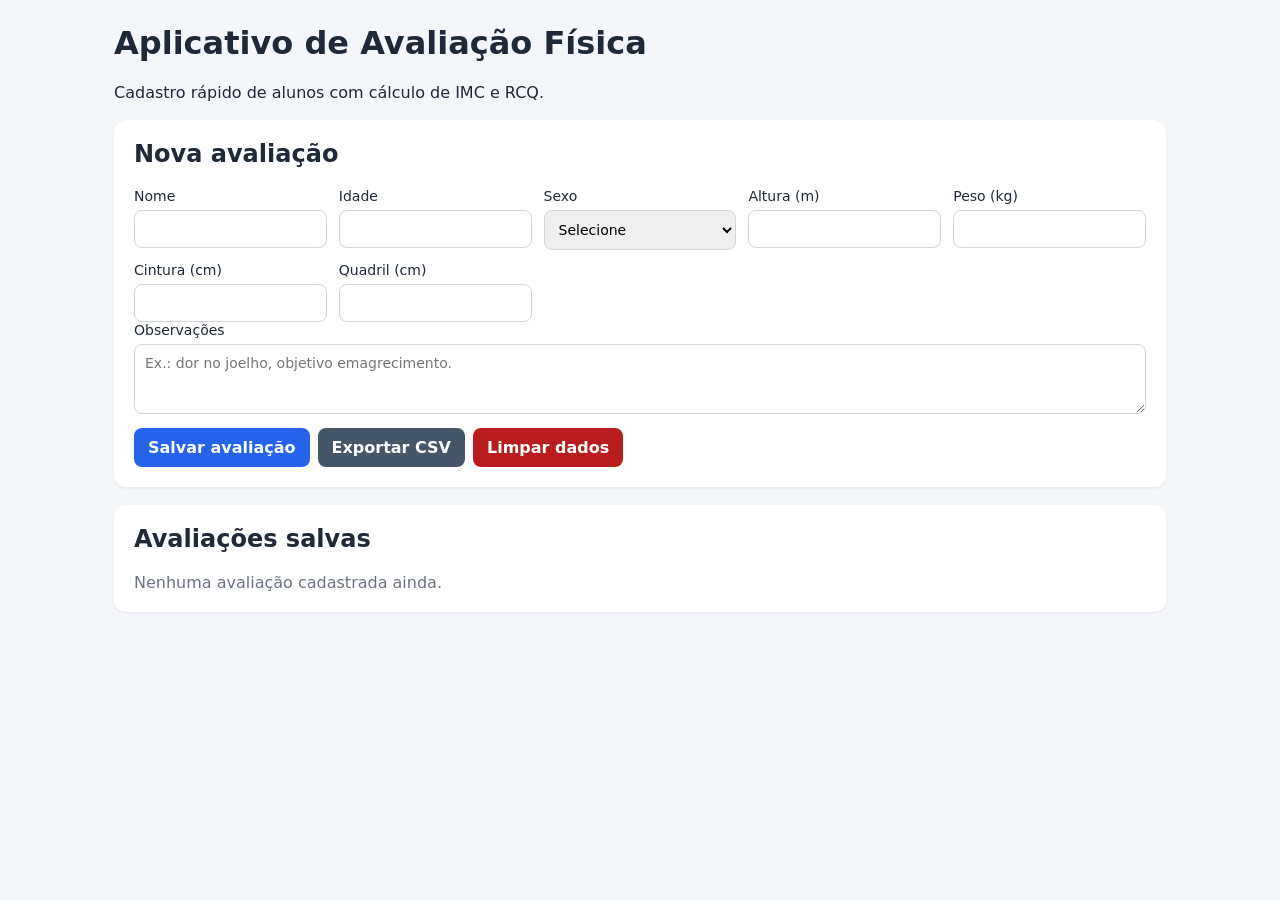
<file: app-avaliacao-fisica/index.html>
<!doctype html>
<html lang="pt-BR">
  <head>
    <meta charset="UTF-8" />
    <meta name="viewport" content="width=device-width, initial-scale=1.0" />
    <title>Avaliação Física - Consultoria</title>
    <link rel="stylesheet" href="styles.css" />
  </head>
  <body>
    <main class="container">
      <header>
        <h1>Aplicativo de Avaliação Física</h1>
        <p>Cadastro rápido de alunos com cálculo de IMC e RCQ.</p>
      </header>

      <section class="card">
        <h2>Nova avaliação</h2>
        <form id="assessment-form">
          <div class="grid">
            <label>
              Nome
              <input type="text" id="name" name="name" required />
            </label>
            <label>
              Idade
              <input type="number" id="age" name="age" min="10" max="100" required />
            </label>
            <label>
              Sexo
              <select id="sex" name="sex" required>
                <option value="">Selecione</option>
                <option value="F">Feminino</option>
                <option value="M">Masculino</option>
              </select>
            </label>
            <label>
              Altura (m)
              <input type="number" step="0.01" id="height" name="height" min="1" max="2.5" required />
            </label>
            <label>
              Peso (kg)
              <input type="number" step="0.1" id="weight" name="weight" min="20" max="300" required />
            </label>
            <label>
              Cintura (cm)
              <input type="number" step="0.1" id="waist" name="waist" min="30" max="200" required />
            </label>
            <label>
              Quadril (cm)
              <input type="number" step="0.1" id="hip" name="hip" min="40" max="250" required />
            </label>
          </div>
          <label>
            Observações
            <textarea id="notes" name="notes" rows="3" placeholder="Ex.: dor no joelho, objetivo emagrecimento."></textarea>
          </label>
          <div class="actions">
            <button type="submit">Salvar avaliação</button>
            <button type="button" id="export-csv" class="secondary">Exportar CSV</button>
            <button type="button" id="clear-data" class="danger">Limpar dados</button>
          </div>
        </form>
      </section>

      <section class="card">
        <h2>Avaliações salvas</h2>
        <div id="empty-state">Nenhuma avaliação cadastrada ainda.</div>
        <div class="table-wrap">
          <table id="assessments-table" hidden>
            <thead>
              <tr>
                <th>Data</th>
                <th>Nome</th>
                <th>Idade</th>
                <th>IMC</th>
                <th>Classificação</th>
                <th>RCQ</th>
                <th>Risco</th>
                <th>Obs.</th>
              </tr>
            </thead>
            <tbody></tbody>
          </table>
        </div>
      </section>
    </main>

    <script src="app.js"></script>
  </body>
</html>
</file>
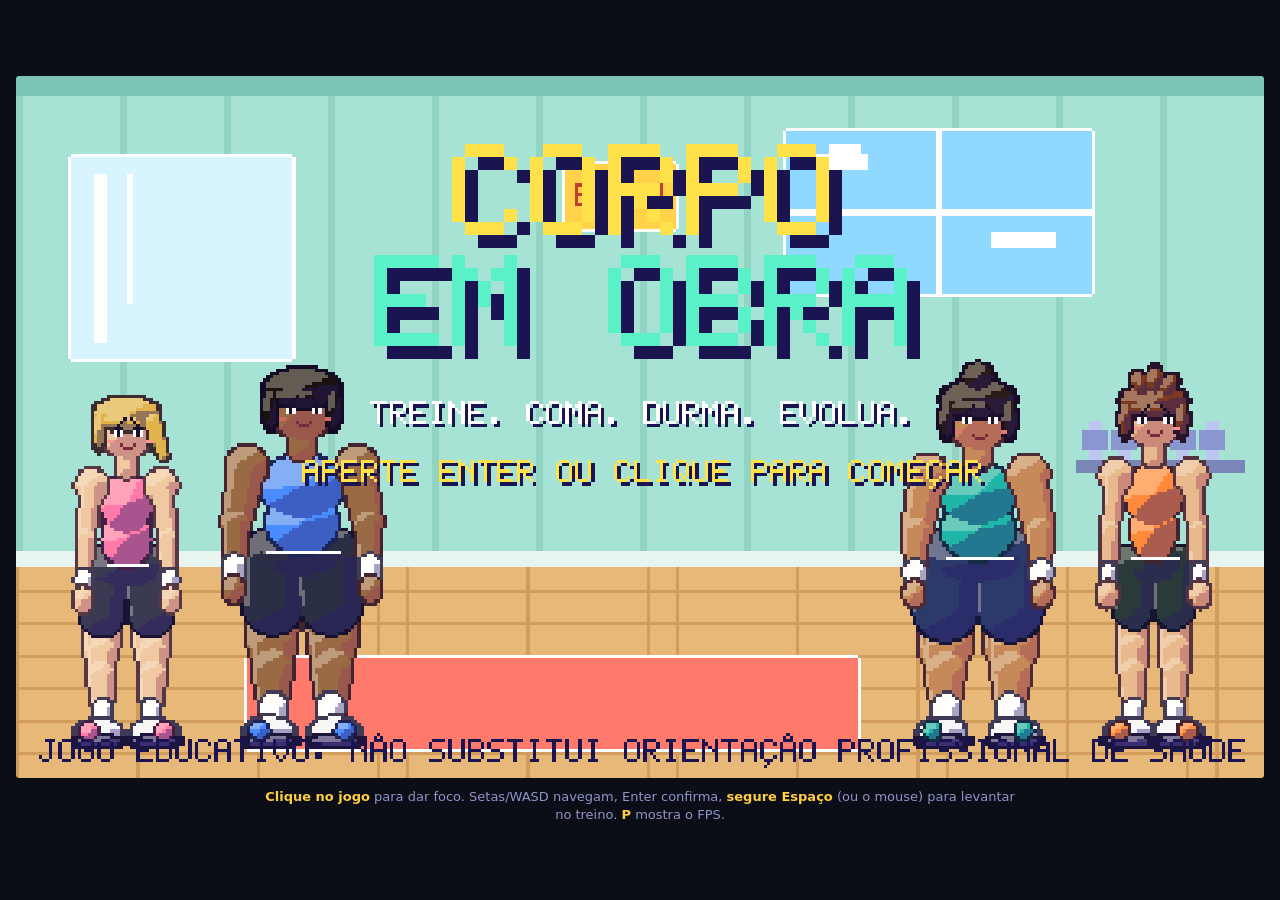
<file: games/corpo-em-obra/index.html>
<!doctype html>
<html lang="pt-BR">
<head>
<meta charset="utf-8">
<meta name="viewport" content="width=device-width,initial-scale=1,viewport-fit=cover">
<!--PAGE-START-->
<title>Corpo em Obra</title>
<meta name="claude:viewport-fit-sides" content="cover">
<style>
  /* Layout: palco 16:9 centralizado em fundo escuro; no celular na horizontal o jogo ocupa a tela toda. Visual escuro por escolha. */
  :root{--bg:#0b0d17;--fg:#e9ebff;--muted:#8f95c8;--accent:#ffcf3f;color-scheme:dark}
  html,body{height:100%;overscroll-behavior:none}
  body{margin:0;background:var(--bg);color:var(--fg);font:14px/1.4 system-ui,sans-serif;display:flex;flex-direction:column;align-items:center;justify-content:center;gap:10px;
    padding-block:10px;padding-left:max(16px,env(safe-area-inset-left,0px));padding-right:max(16px,env(safe-area-inset-right,0px));box-sizing:border-box;
    -webkit-user-select:none;user-select:none;-webkit-touch-callout:none;-webkit-tap-highlight-color:transparent}
  canvas{width:min(100%,calc((100vh - 70px)*16/9));width:min(100%,calc((100dvh - 70px)*16/9));aspect-ratio:16/9;image-rendering:pixelated;display:block;background:#000;outline:none;touch-action:none;border-radius:3px}
  .hint,.rot{max-width:min(100%,760px);color:var(--muted);text-align:center;font-size:13px;margin:0}
  .hint b,.rot b{color:var(--accent);font-weight:600}
  .rot{display:none;padding:8px 12px;border:1px solid var(--muted);border-radius:6px}
  .fs{position:fixed;right:max(8px,env(safe-area-inset-right,0px));bottom:max(8px,env(safe-area-inset-bottom,0px));z-index:5;font:600 12px system-ui,sans-serif;color:var(--fg);background:rgba(20,24,56,.82);border:1px solid var(--muted);border-radius:6px;padding:6px 10px;display:none}
  @media (pointer:coarse){.fs{display:block}}
  @media (pointer:coarse) and (orientation:portrait){.rot{display:block}}
  @media (pointer:coarse) and (orientation:landscape){
    body{padding-block:0;gap:0}
    canvas{width:min(100%,calc(100vh*16/9));width:min(100%,calc(100dvh*16/9));border-radius:0}
    .hint{display:none}
  }
</style>
</head>
<body>
<canvas id="c" tabindex="0"></canvas>
<p class="rot" id="rot"><b>Gire o celular para a horizontal</b> para jogar com a tela maior.</p>
<p class="hint" id="hint"><b>Clique no jogo</b> para dar foco. Setas/WASD navegam, Enter confirma, <b>segure Espaço</b> (ou o mouse) para levantar no treino. <b>P</b> mostra o FPS.</p>
<button class="fs" id="fs" type="button">Tela cheia</button>
<script>
// CORPO EM OBRA - simulador de treino e evolução corporal em pixel art (384x216).
// Tudo é desenhado por código. Os números fisiológicos usados na simulação estão comentados onde entram.
(()=>{
'use strict';
const W=384,H=216,F=Math.floor,PI=Math.PI;
const cv=document.getElementById('c'),ctx=cv.getContext('2d');
cv.width=W;cv.height=H;ctx.imageSmoothingEnabled=false;

// ============ utilidades ============
const clamp=(v,a,b)=>v<a?a:v>b?b:v;
const lerp=(a,b,t)=>a+(b-a)*t;
const hex2=c=>{const n=parseInt(c.slice(1),16);return[n>>16&255,n>>8&255,n&255];};
const rgb=(r,g,b)=>'#'+[r,g,b].map(v=>clamp(Math.round(v),0,255).toString(16).padStart(2,'0')).join('');
const mixc=(a,b,t)=>{const x=hex2(a),y=hex2(b);return rgb(lerp(x[0],y[0],t),lerp(x[1],y[1],t),lerp(x[2],y[2],t));};
const shade=(c,a)=>{const x=hex2(c);return rgb(x[0]+a,x[1]+a,x[2]+a);};
const round05=v=>Math.max(2,Math.round(v*2)/2);
const C={bg:'#1b2a6b',panel:'#2a44a8',panel2:'#3d5fd0',line:'#a8c8ff',txt:'#ffffff',dim:'#bcd0ff',acc:'#ffe14a',acc2:'#5af0c8',red:'#ff6a7a',grn:'#6aeb86',blu:'#6ac0ff',org:'#ffa850',out:'#1a1450',pink:'#ff8ab8'};

// ============ fonte bitmap 5x7 ============
const FONT={};
('A:.###. #...# #...# ##### #...# #...# #...#|B:####. #...# #...# ####. #...# #...# ####.|C:.###. #...# #.... #.... #.... #...# .###.|D:####. #...# #...# #...# #...# #...# ####.|'+
'E:##### #.... #.... ####. #.... #.... #####|F:##### #.... #.... ####. #.... #.... #....|G:.###. #...# #.... #.### #...# #...# .###.|H:#...# #...# #...# ##### #...# #...# #...#|'+
'I:.###. ..#.. ..#.. ..#.. ..#.. ..#.. .###.|J:..### ...#. ...#. ...#. ...#. #..#. .##..|K:#...# #..#. #.#.. ##... #.#.. #..#. #...#|L:#.... #.... #.... #.... #.... #.... #####|'+
'M:#...# ##.## #.#.# #.#.# #...# #...# #...#|N:#...# ##..# #.#.# #..## #...# #...# #...#|O:.###. #...# #...# #...# #...# #...# .###.|P:####. #...# #...# ####. #.... #.... #....|'+
'Q:.###. #...# #...# #...# #.#.# #..#. .##.#|R:####. #...# #...# ####. #.#.. #..#. #...#|S:.#### #.... #.... .###. ....# ....# ####.|T:##### ..#.. ..#.. ..#.. ..#.. ..#.. ..#..|'+
'U:#...# #...# #...# #...# #...# #...# .###.|V:#...# #...# #...# #...# #...# .#.#. ..#..|W:#...# #...# #...# #.#.# #.#.# ##.## #...#|X:#...# #...# .#.#. ..#.. .#.#. #...# #...#|'+
'Y:#...# #...# .#.#. ..#.. ..#.. ..#.. ..#..|Z:##### ....# ...#. ..#.. .#... #.... #####|0:.###. #...# #..## #.#.# ##..# #...# .###.|1:..#.. .##.. ..#.. ..#.. ..#.. ..#.. .###.|'+
'2:.###. #...# ....# ...#. ..#.. .#... #####|3:####. ....# ....# .###. ....# ....# ####.|4:...#. ..##. .#.#. #..#. ##### ...#. ...#.|5:##### #.... ####. ....# ....# #...# .###.|'+
'6:.###. #.... #.... ####. #...# #...# .###.|7:##### ....# ...#. ..#.. .#... .#... .#...|8:.###. #...# #...# .###. #...# #...# .###.|9:.###. #...# #...# .#### ....# ....# .###.|'+
'.:..... ..... ..... ..... ..... .##.. .##..|,:..... ..... ..... ..... .##.. ..#.. .#...|::..... .##.. .##.. ..... .##.. .##.. .....|!:..#.. ..#.. ..#.. ..#.. ..#.. ..... ..#..|'+
'?:.###. #...# ....# ...#. ..#.. ..... ..#..|-:..... ..... ..... ##### ..... ..... .....|+:..... ..#.. ..#.. ##### ..#.. ..#.. .....|/:....# ....# ...#. ..#.. .#... #.... #....|'+
'%:##..# ##..# ...#. ..#.. .#... #..## #..##|(:...#. ..#.. .#... .#... .#... ..#.. ...#.|):.#... ..#.. ...#. ...#. ...#. ..#.. .#...|\':..#.. ..#.. ..... ..... ..... ..... .....|'+
'=:..... ..... ##### ..... ##### ..... .....|>:#.... .#... ..#.. ...#. ..#.. .#... #....|<:....# ...#. ..#.. .#... ..#.. ...#. ....#|*:..... #.#.# .###. ##### .###. #.#.# .....|^:..#.. .###. #.#.# ..#.. ..#.. ..#.. .....|'+
'~:..... .#... #.#.# ...#. ..... ..... .....').split('|').forEach(e=>{const i=e.indexOf(':',1>e.length?0:(e[0]===':'?1:0));const k=e[0]===':'?':':e[0];const body=e.slice(e[0]===':'?2:2);FONT[k]=body.split(' ');});
const ACC={'Á':['A','a'],'À':['A','g'],'Â':['A','c'],'Ã':['A','t'],'É':['E','a'],'Ê':['E','c'],'Í':['I','a'],'Ó':['O','a'],'Ô':['O','c'],'Õ':['O','t'],'Ú':['U','a'],'Ü':['U','d'],'Ç':['C','z']};
const GC=new Map();
function glyph(ch,col){
  const k=ch+col;let g=GC.get(k);if(g)return g;
  g=document.createElement('canvas');g.width=7;g.height=13;const x=g.getContext('2d');x.fillStyle=col;
  const a=ACC[ch],base=a?a[0]:ch,rows=FONT[base];
  if(rows)for(let r=0;r<7;r++)for(let c=0;c<5;c++)if(rows[r][c]==='#')x.fillRect(c,r+3,1,1);
  if(a){const m=a[1];
    if(m==='a'){x.fillRect(3,1,1,1);x.fillRect(2,2,1,1);}
    else if(m==='g'){x.fillRect(1,1,1,1);x.fillRect(2,2,1,1);}
    else if(m==='c'){x.fillRect(2,1,1,1);x.fillRect(1,2,1,1);x.fillRect(3,2,1,1);}
    else if(m==='t'){x.fillRect(1,2,1,1);x.fillRect(2,1,1,1);x.fillRect(3,2,1,1);}
    else if(m==='d'){x.fillRect(1,2,1,1);x.fillRect(3,2,1,1);}
    else if(m==='z'){x.fillRect(2,10,1,1);x.fillRect(1,11,1,1);}
  }
  GC.set(k,g);return g;
}
function T(s,x,y,col=C.txt,al='l',sc=1,sh=true){
  s=String(s).toUpperCase();const w=(s.length*6-1)*sc;
  if(al==='c')x-=F(w/2);else if(al==='r')x-=w;
  x=F(x);y=F(y);
  for(const ch of s){
    if(ch!==' '){
      if(sh)ctx.drawImage(glyph(ch,C.out),x+sc,y-3*sc+sc,7*sc,13*sc);
      ctx.drawImage(glyph(ch,col),x,y-3*sc,7*sc,13*sc);
    }
    x+=6*sc;
  }
}
function wrap(s,n){const out=[];let cur='';for(const w of String(s).toUpperCase().split(' ')){if((cur+' '+w).trim().length>n){out.push(cur);cur=w;}else cur=(cur+' '+w).trim();}if(cur)out.push(cur);return out;}
function TL(s,x,y,n,col=C.txt,lh=9){wrap(s,n).forEach((l,i)=>T(l,x,y+i*lh,col));}

// ============ primitivas de pixel ============
function R(x,y,w,h,c){ctx.fillStyle=c;ctx.fillRect(F(x),F(y),F(w),F(h));}
function disc(cx,cy,r,c){
  ctx.fillStyle=c;cx=Math.round(cx);cy=Math.round(cy);const rr=Math.max(0.5,r);const n=Math.ceil(rr);
  for(let dy=-n;dy<=n;dy++){const d=rr*rr-dy*dy;if(d<0)continue;const w=Math.floor(Math.sqrt(d)+0.5);ctx.fillRect(cx-w,cy+dy,2*w+1,1);}
}
function cap(ax,ay,bx,by,r1,r2,c){
  const d=Math.hypot(bx-ax,by-ay),n=Math.max(1,Math.ceil(d));
  for(let i=0;i<=n;i++){const t=i/n;disc(ax+(bx-ax)*t,ay+(by-ay)*t,lerp(r1,r2,t),c);}
}
// membro com contorno, preenchimento e brilho (visual "pixel art" com volume)
function limb(ax,ay,bx,by,r1,r2,col,hi){
  cap(ax,ay,bx,by,r1+1,r2+1,C.out);
  cap(ax,ay,bx,by,r1,r2,col);
  const h=hi||shade(col,34);
  cap(ax-r1*0.3,ay-r1*0.3,bx-r2*0.3,by-r2*0.3,r1*0.35,r2*0.35,h);
}
function ball(cx,cy,r,col,hi){disc(cx,cy,r+1,C.out);disc(cx,cy,r,col);disc(cx-r*0.3,cy-r*0.3,r*0.38,hi||shade(col,34));}
function box(x,y,w,h,fill,bd){
  R(x+1,y,w-2,h,bd);R(x,y+1,w,h-2,bd);R(x+1,y+1,w-2,h-2,fill);
}
function panel(x,y,w,h,title,col){
  box(x,y,w,h,C.panel,C.line);
  if(title){R(x+1,y+1,w-2,10,col||C.panel2);T(title,x+5,y+3,C.acc);}
}
function bar(x,y,w,h,v,col,bg){R(x,y,w,h,C.out);R(x+1,y+1,w-2,h-2,bg||'#16246a');R(x+1,y+1,Math.round((w-2)*clamp(v,0,1)),h-2,col);}

// ============ entrada ============
const keys={},prs=new Set();
const mouse={x:0,y:0,down:false,click:false,moved:false};
addEventListener('keydown',e=>{
  if(e.target&&e.target.tagName==='TEXTAREA')return;
  if(['Space','ArrowUp','ArrowDown','ArrowLeft','ArrowRight','Tab'].includes(e.code))e.preventDefault();
  if(!keys[e.code]||(e.repeat&&(scr==='custom'||scr==='nutri')&&(e.code==='Enter'||e.code==='Space')))prs.add(e.code);keys[e.code]=true;initAudio();
});
addEventListener('keyup',e=>{keys[e.code]=false;});
addEventListener('blur',()=>{for(const k in keys)keys[k]=false;mouse.down=false;});
function toCv(e){const r=cv.getBoundingClientRect();return{x:(e.clientX-r.left)*W/r.width,y:(e.clientY-r.top)*H/r.height};}
const hitB=(b,x,y)=>x>=b.x&&x<b.x+b.w&&y>=b.y&&y<b.y+b.h;
cv.addEventListener('pointerdown',e=>{
  e.preventDefault();const p=toCv(e);mouse.x=p.x;mouse.y=p.y;mouse.down=true;mouse.click=true;mouse.tap=true;mouse.holdT=0;
  mouse.onBtn=!!btns.find(b=>!b.dis&&hitB(b,p.x,p.y));      // toque num botão não conta como "segurar a barra"
  initAudio();cv.focus();try{cv.setPointerCapture(e.pointerId);}catch(_){}
});
addEventListener('pointerup',()=>{mouse.down=false;});
addEventListener('pointercancel',()=>{mouse.down=false;});
cv.addEventListener('contextmenu',e=>e.preventDefault());
cv.addEventListener('pointermove',e=>{const p=toCv(e);mouse.x=p.x;mouse.y=p.y;mouse.moved=true;});
const pressed=c=>prs.has(c);
const pushHeld=()=>testHold!==null?testHold:(keys.Space||keys.KeyW||keys.ArrowUp||(mouse.down&&!mouse.onBtn));
let testHold=null;

// ============ áudio ============
let AC=null;
function initAudio(){if(!AC){try{AC=new (window.AudioContext||window.webkitAudioContext)();}catch(e){}}if(AC&&AC.state==='suspended'){try{AC.resume();}catch(e){}}}
function beep(f,d,type='square',to=null,vol=0.05,delay=0){
  if(!AC)return;
  try{const t=AC.currentTime+delay,o=AC.createOscillator(),g=AC.createGain();o.type=type;o.frequency.setValueAtTime(f,t);
    if(to)o.frequency.exponentialRampToValueAtTime(to,t+d);g.gain.setValueAtTime(vol,t);g.gain.exponentialRampToValueAtTime(0.0001,t+d);
    o.connect(g);g.connect(AC.destination);o.start(t);o.stop(t+d);}catch(e){}
}
const SND={
  tick:()=>beep(520,0.06,'square',700,0.04),
  perfect:()=>{beep(660,0.07,'square',null,0.05);beep(990,0.12,'square',null,0.05,0.07);},
  fail:()=>beep(160,0.35,'sawtooth',50,0.07),
  ok:()=>beep(330,0.1,'triangle',440,0.06),
  lvl:()=>[523,659,784,1047].forEach((f,i)=>beep(f,0.14,'square',null,0.05,i*0.09)),
  zzz:()=>[392,330,262].forEach((f,i)=>beep(f,0.3,'triangle',null,0.05,i*0.25)),
  nav:()=>beep(440,0.04,'square',null,0.03),
};

// ============ dados do jogo ============
const MUSC=['PEITO','COSTAS','OMBROS','BÍCEPS','TRÍCEPS','PERNAS','ABDÔMEN'];
const MFRAC=[.10,.20,.10,.06,.08,.40,.06];                 // fração da massa muscular esquelética por grupo
const TYPM={M:MFRAC.map(f=>f*30),F:MFRAC.map(f=>f*20)};    // massa "típica" (kg) por grupo, para a aparência
const EX=[
  {n:'SUPINO RETO',m:0,sec:[[4,.5],[2,.5]],coef:16,pose:'bench'},
  {n:'REMADA CURVADA',m:1,sec:[[3,.5]],coef:8,pose:'row'},
  {n:'DESENVOLVIMENTO',m:2,sec:[[4,.5]],coef:12,pose:'press'},
  {n:'ROSCA DIRETA',m:3,sec:[],coef:15,pose:'curl'},
  {n:'TRÍCEPS FRANCÊS',m:4,sec:[],coef:11,pose:'tri'},
  {n:'AGACHAMENTO',m:5,sec:[[6,.5]],coef:8,pose:'squat'},
  {n:'ABDOMINAL',m:6,sec:[],coef:7,pose:'crunch'},
];
EX.push(
  {n:'SUPINO INCLINADO',m:0,sec:[[4,.5],[2,.5]],coef:14,pose:'bench'},
  {n:'CRUCIFIXO',m:0,sec:[],coef:7,pose:'bench'},
  {n:'PUXADA FRENTE',m:1,sec:[[3,.5]],coef:9,pose:'row'},
  {n:'REMADA BAIXA',m:1,sec:[[3,.5]],coef:9,pose:'row'},
  {n:'ELEVAÇÃO LATERAL',m:2,sec:[],coef:5,pose:'lat'},
  {n:'ROSCA MARTELO',m:3,sec:[],coef:12,pose:'curl'},
  {n:'TRÍCEPS PULLEY',m:4,sec:[],coef:10,pose:'tri'},
  {n:'LEG PRESS',m:5,sec:[],coef:14,pose:'squat'},
  {n:'CADEIRA EXTENSORA',m:5,sec:[],coef:6,pose:'squat'},
  {n:'AFUNDO',m:5,sec:[],coef:6,pose:'squat'},
  {n:'ABDOMINAL INFRA',m:6,sec:[],coef:6,pose:'crunch'},
  {n:'PANTURRILHA EM PÉ',m:5,sec:[],coef:5,pose:'calf'});
const ANTAG={0:1,1:0,3:4,4:3};
const TECH=[
  {id:'norm',n:'NORMAL',lv:1,d:'SÉRIE ATÉ A FALHA. É A BASE DE TUDO.'},
  {id:'drop',n:'DROP SET',lv:2,d:'NA FALHA, A CARGA CAI 25% E VOCÊ CONTINUA SEM DESCANSO. ATÉ 2 DROPS.'},
  {id:'rp',n:'REST-PAUSE',lv:3,d:'NA FALHA, PAUSA DE 12 S E CONTINUA COM A MESMA CARGA. ATÉ 2 PAUSAS.'},
  {id:'bi',n:'BI-SET',lv:4,d:'DOIS EXERCÍCIOS PARA O MESMO MÚSCULO, SEM DESCANSO ENTRE ELES.'},
  {id:'super',n:'SUPER-SET',lv:5,d:'DOIS EXERCÍCIOS DE MÚSCULOS OPOSTOS (PEITO/COSTAS OU BÍCEPS/TRÍCEPS), SEM DESCANSO.'},
  {id:'neg',n:'NEGATIVA',lv:6,d:'SUBIDA AJUDADA E DESCIDA LENTA, 3 S OU MAIS. MUITO ESTÍMULO, MUITA DOR NO DIA SEGUINTE.'},
];
const STIM={norm:1,drop:1.15,rp:1.15,bi:1.25,super:1.1,neg:1.3};
const DMGM={norm:1,drop:1.2,rp:1.2,bi:1.3,super:1.1,neg:1.7};
const XPT=[0,60,150,270,430,640,900,1200,1550,1950,2400];
const PROFS=[
  {name:'MARTA',sex:'F',h:168,w:92,bf:.42,skin:'#c68a5a',hair:'#2a1a18',hs:'bun',top:'#1fb5a8',bot:'#2b3a6b',tag:'MULHER',tag2:'MAIS GORDURA',
   desc:'COMECE LEVE: AS ARTICULAÇÕES PRECISAM DE ADAPTAÇÃO. SEU TRUNFO É O GASTO BASAL ALTO E O GANHO RÁPIDO DE FORÇA.'},
  {name:'BIA',sex:'F',h:170,w:46,bf:.18,skin:'#f0c8a2',hair:'#e0b44a',hs:'pony',top:'#ff7aa8',bot:'#3a3a52',tag:'MULHER',tag2:'MUITO MAGRA',
   desc:'O DESAFIO É COMER O SUFICIENTE: SEM SUPERÁVIT DE CALORIAS E PROTEÍNA O MÚSCULO NÃO CRESCE.'},
  {name:'CAIO',sex:'M',h:178,w:118,bf:.38,skin:'#9a6a44',hair:'#1a1210',hs:'short',top:'#4a8cff',bot:'#2a2f45',tag:'HOMEM',tag2:'MAIS GORDURA',
   desc:'MUITO A GANHAR EM FORÇA, FÔLEGO E SAÚDE. MÚSCULO NOVO ELEVA O GASTO BASAL AOS POUCOS.'},
  {name:'DAVI',sex:'M',h:182,w:56,bf:.12,skin:'#e9b98e',hair:'#7a3a22',hs:'tuft',top:'#ff8a3c',bot:'#2a3a3a',tag:'HOMEM',tag2:'MUITO MAGRO',
   desc:'METABOLISMO RÁPIDO E POUCA MASSA: SUPERÁVIT, PROTEÍNA E SONO FAZEM O MÚSCULO CRESCER.'},
];
const TIPS=[
  'A SÍNTESE DE PROTEÍNA NO MÚSCULO FICA ACIMA DO NORMAL POR 24 A 48 H APÓS O TREINO. É NESSA JANELA QUE ELE RECONSTRÓI.',
  'CADA KG DE MÚSCULO GASTA CERCA DE 13 KCAL POR DIA EM REPOUSO. O GANHO É LENTO, MAS SOMA COM O TEMPO.',
  'O GRANDE SALTO NO GASTO VEM DO REPARO PÓS-TREINO: O METABOLISMO FICA MAIS ALTO NOS DIAS SEGUINTES.',
  'PROTEÍNA: CERCA DE 1,6 G POR KG AO DIA JÁ DÁ O GANHO MÁXIMO NA MAIORIA DOS ESTUDOS.',
  'DORMIR POUCO DEIXA A RECUPERAÇÃO MAIS LENTA. TENTE 7 A 9 HORAS.',
  'DROP SET: NA FALHA, REDUZA A CARGA EM 20-30% E CONTINUE. RECRUTA FIBRAS QUE AINDA TÊM ENERGIA.',
  'SUPER-SET USA MÚSCULOS OPOSTOS, COMO PEITO E COSTAS. UM DESCANSA ENQUANTO O OUTRO TRABALHA.',
  'NEGATIVA: A DESCIDA LENTA (3-6 S) CAUSA MAIS MICROLESÕES. USE COM CUIDADO.',
  'VOLUME É O QUE MAIS FAZ O MÚSCULO CRESCER, MAS TEM LIMITE: ACIMA DO MRV VOCÊ SÓ ACUMULA FADIGA. AUMENTE 15-30% A CADA 3-6 SEMANAS.',
  'REPETIÇÕES NA RESERVA (RIR): PARAR 1-3 REPS ANTES DA FALHA DÁ QUASE O MESMO ESTÍMULO COM MUITO MENOS FADIGA.',
  'DELOAD: A CADA 4-8 SEMANAS, OU QUANDO A FORÇA CAI, REDUZA O VOLUME EM 40-60% POR UMA SEMANA. VOCÊ VOLTA MAIS FORTE.',
  'AQUECER COM CARGA LEVE ANTES DAS SÉRIES PESADAS PREPARA AS ARTICULAÇÕES E REDUZ O RISCO DE LESÃO.',
  'NÃO TROQUE DE EXERCÍCIO TODA SEMANA: REPETIR O MOVIMENTO MILHARES DE VEZES MELHORA A TÉCNICA E DEIXA CARREGAR MAIS PESO.',
  'CARBOIDRATO É O COMBUSTÍVEL DO TREINO PESADO. COM MENOS DE 3 G/KG, AS SÉRIES RENDEM MENOS.',
  'COMER POUCO DEMAIS PARA O SEU MÚSCULO (MENOS DE ~30 KCAL POR KG DE MASSA MAGRA) ATRAPALHA A RECUPERAÇÃO.',
  'MOBILIDADE DE TORNOZELO, QUADRIL E OMBRO MELHORA A AMPLITUDE E DEIXA O AGACHAMENTO E O SUPINO MAIS SEGUROS.',
  'MEMÓRIA MUSCULAR: QUEM JÁ TREINOU RECUPERA O MÚSCULO PERDIDO MAIS RÁPIDO QUANDO VOLTA.',
  'PROGRESSÃO: SE VOCÊ FEZ 1-2 REPS ACIMA DA ZONA EM 2 TREINOS SEGUIDOS, SOBE A CARGA 2-10%. É ASSIM QUE SE EVOLUI, NÃO TROCANDO DE EXERCÍCIO.',
  'EPOC (QUEIMA APÓS O TREINO) É PEQUENA: MENOS DE 100 KCAL. O QUE EMAGRECE É O SALDO CALÓRICO DA SEMANA.',
  'AO PERDER PESO O GASTO CAI UM POUCO MAIS DO QUE O ESPERADO (ADAPTAÇÃO METABÓLICA). POR ISSO O PLATÔ É NORMAL.',
  'PROTEÍNA: CERCA DE 0,4 G/KG POR REFEIÇÃO, EM 3 A 6 REFEIÇÕES, E 1,6-2,2 G/KG NO DIA. MAIS QUE ISSO NÃO AJUDA.',
  'MÚSCULOS AUXILIARES CONTAM MEIA SÉRIE: UMA SÉRIE DE SUPINO CONTA 1 PARA PEITO E 0,5 PARA TRÍCEPS E OMBRO.',
  'JOGO EDUCATIVO COM RITMO ACELERADO. NÃO SUBSTITUI MÉDICO, NUTRICIONISTA OU PROFISSIONAL DE EDUCAÇÃO FÍSICA.',
];
const MPS=[1,.65,.34,.08,0];   // elevação da síntese proteica nos dias após o treino (≈ +65% em 24 h, +34% em 48 h)
const FZ=[.4,.55,.7,.85],TECHS=['norm','drop','rp','bi','super'],TLB={norm:'NORMAL',drop:'DROP',rp:'REST-P',bi:'BI-SET',super:'SUPER'};
function fdays(kind){
  const d=[[],[],[],[],[],[],[]],e=(i,n,p,t)=>({i,n,p,t:t||'norm'});
  if(kind==='ini'){for(const x of[0,2,4])d[x]=[e(5,2,1),e(0,2,1),e(1,2,1),e(2,2,1),e(6,2,1)];}
  else if(kind==='ab'){for(const x of[0,3])d[x]=[e(0,3,2),e(2,3,2),e(4,3,2),e(6,3,1)];for(const x of[1,4])d[x]=[e(5,4,2),e(1,4,2),e(3,3,2)];}
  else if(kind==='av'){d[0]=[e(0,4,2),e(2,3,2),e(4,3,2)];d[1]=[e(1,4,2),e(3,3,2)];d[2]=[e(5,5,2),e(6,3,1)];d[3]=[e(0,4,3),e(2,3,2),e(4,3,2)];d[4]=[e(1,4,3),e(3,3,2),e(5,3,2)];}
  else if(kind==='comb'){
    d[0]=[e(0,3,2,'super'),e(1,3,2),e(2,3,2,'bi'),e(11,3,1),e(13,3,2,'drop')];
    d[1]=[e(5,4,2),e(14,3,2,'bi'),e(15,3,1),e(6,3,1)];
    d[3]=[e(7,3,2,'bi'),e(8,3,1),e(3,3,2,'super'),e(4,3,2),e(17,3,1)];
    d[4]=[e(9,3,2,'bi'),e(10,3,2),e(16,3,2,'drop'),e(11,3,1)];}
  return d;
}
const RITMO=3;                 // aceleração do jogo: 1 dia de jogo muda o corpo como ~3 dias reais

// ============ estado ============
let S=null,scr='title',sel=null,btns=[],tick=0,toast=null,tipI=0;
const stateCache=[];
// mobilidade/estabilidade por articulação (tornozelo, quadril, tórax, ombro, lombar): pior com mais gordura e idade
function mobBase(p){const b=clamp(72-((p.bf||.2)-.2)*70-Math.max(0,(p.age||28)-25)*.6,30,85);return[b-8,b-12,b-10,b-4,b-6].map(v=>clamp(v,15,90));}
function makeState(pi,prof){
  const p=prof||PROFS[pi],weight=p.w,fat=weight*p.bf,lbm=weight-fat,musT0=lbm*(p.sex==='M'?.46:.40);
  const mus=MFRAC.map(f=>({lastEnd:-1e9,mass:musT0*f,mass0:musT0*f,pk:musT0*f,dmg:0,last:-9,inj:0,fat:0,peak:0}));
  const bmr0=370+21.6*lbm;   // Katch-McArdle para o ponto de partida
  const s={fx:{days:fdays('comb'),weeks:12,pg:0},prof:p,pi,day:1,wd:0,fat,other:lbm-musT0,mus,neural:MFRAC.map(()=>1),R:bmr0-13*musT0-4.5*fat,
    shock:0,afterShock:false,techLoad:0,clock:0,mobToday:0,mob:mobBase(p),wsets:MFRAC.map(()=>[0,0,0,0,0,0,0]),vload:MFRAC.map(()=>[0,0,0,0,0,0,0]),warm:MFRAC.map(()=>-9),fatigue:0,deload:0,reb:0,since:0,cal:0,prot:1.6,xp:0,lvl:1,sets:0,sessionKcal:0,hist:[],allUnlocked:false,sleepH:7.5,lastNight:null,w0:weight,bf0:p.bf,bmr0};
  s.cal=Math.round(maint(s)/50)*50;
  s.hist.push({day:1,w:weight,bf:p.bf,bmr:bmr0,tdee:bmr0*1.15+0.1*s.cal,mus:musT0});
  return s;
}
const musT=s=>s.mus.reduce((a,m)=>a+m.mass,0);
const weight=s=>s.fat+musT(s)+s.other;
const bf=s=>s.fat/weight(s);
const bmr=s=>(s.R+13*musT(s)+4.5*s.fat)*(1-clamp((s.w0-weight(s))/s.w0,0,.25)*.6);          // 13 kcal/kg músculo e 4,5 kcal/kg gordura (Elia; Wang et al.)
const maint=s=>bmr(s)*1.15/0.9;                  // ingestão em que gasto = ingestão (NEAT 15% + efeito térmico 10%)
const WD=['SEG','TER','QUA','QUI','SEX','SÁB','DOM'];
function sexF(ex){return S.prof.sex==='F'?(ex.m===5||ex.m===6?0.85:0.72):1;}
function rm(ex,s=S){const m=s.mus[ex.m];return ex.coef*m.mass*s.neural[ex.m]*(s.prof.sex==='F'?(ex.m===5||ex.m===6?0.85:0.72):1)*(1-Math.min(0.35,m.dmg/100*0.3))*(1-fatPen(s))*(s.reb>0?1.05:1);}
const lvlOf=xp=>{let l=1;for(let i=0;i<XPT.length;i++)if(xp>=XPT[i])l=i+1;return l;};
// Marcos de volume semanal (MV, MEV, MAV, MRV) por faixa de nível e músculo. Faixas em séries/semana por grupo:
// iniciante até ~12, intermediário até ~24, avançado até ~30-35 (Enciclopédia do Treinamento; Prestes et al.)
const LANDB=[[3,5,9,12],[5,9,16,24],[7,12,22,32]],LANDM=[1,1.15,1,.7,.7,1.2,.7];
function landm(s,i){const t=s.lvl<=3?0:s.lvl<=6?1:2,sh=s.shock>0?1.2:1;return LANDB[t].map((v,k)=>Math.round(v*LANDM[i]*(k>=2?sh:1)));}
const wk7=(s,i)=>s.wsets[i].reduce((a,b)=>a+b,0);
function volFactor(s,i){
  const L=landm(s,i),n=wk7(s,i);
  if(s.deload>0)return .7;
  if(n<L[1])return .6+.4*n/L[1];
  if(n<=L[2])return 1;
  if(n<=L[3])return 1-.2*(n-L[2])/(L[3]-L[2]);
  return Math.max(.35,.8-.45*(n-L[3])/L[3]);
}
function zoneOf(s,i){const L=landm(s,i),n=wk7(s,i);return s.deload>0?{t:'DELOAD',c:C.blu}:n<=0?{t:'SEM TREINO',c:C.dim}:n<L[1]?{t:'ABAIXO DO MEV',c:C.blu}:n<=L[2]?{t:'ZONA ÓTIMA',c:C.grn}:n<=L[3]?{t:'VOLUME ALTO',c:C.org}:{t:'ACIMA DO MRV',c:C.red};}
const fatPen=s=>s.fatigue>60?.12*(s.fatigue-60)/40:0;
const carbKg=s=>Math.max(0,(s.cal-4*s.prot*weight(s)-9*.9*weight(s))/4/weight(s));
const meso=s=>Math.floor((s.day-1)/7)+1;
const needDeload=s=>s.deload<=0&&(s.fatigue>75||(s.since>=28&&s.fatigue>30)||(s.afterShock&&s.fatigue>30));
const MOBN=['TORNOZELO','QUADRIL','TÓRAX','OMBRO','LOMBAR'];
const MOBT=['MOBILIDADE','MOBILIDADE','MOBILIDADE','MOBILIDADE','ESTABILIDADE'];
const MOBD=['TORNOZELO NA PAREDE','GLÚTEO DEITADO','ROTAÇÃO TORÁCICA','MOBILIDADE DE OMBRO','PRANCHA LATERAL'];
const MOBX=['AGACHAMENTO','AGACHAMENTO E STIFF','REMADA, SUPINO, DESENV.','SUPINO, DESENV., TRÍCEPS','AGACH., REMADA, ABDOM.'];
const EXJ=[[3,2],[2,4],[3,2],[],[3],[0,1,4],[4]];
const mobF=(i,s=S)=>{const j=EXJ[EX[i].m];return j.length?j.reduce((a,k)=>a+s.mob[k],0)/j.length/100:1;};
const mobSt=v=>v>=75?{t:'EXCELENTE',c:C.grn}:v>=50?{t:'BOM',c:C.acc}:{t:'RUIM',c:C.red};
const restPct=i=>{const m=S.mus[EX[i].m];return clamp((S.clock-m.lastEnd)/([0,1,2,5].includes(EX[i].m)?150:90),0,1);};
const techOpen=t=>S.allUnlocked||S.lvl>=t.lv;
function exStatus(i){const m=S.mus[EX[i].m];if(m.inj>0)return{t:'LESÃO '+m.inj+'D',c:C.red,ok:false};if(m.dmg>60)return{t:'MUITO DOLORIDO',c:C.red,ok:true};if(m.dmg>25)return{t:'DOLORIDO',c:C.org,ok:true};if(m.dmg>5)return{t:'RECUPERANDO',c:C.acc,ok:true};return{t:'RECUPERADO',c:C.grn,ok:true};}

// ============ aparência do personagem ============
function look(s){
  const p=s.prof,fk=clamp((bf(s)-.10)/.34,0,1),Fm=p.sex==='F',ty=TYPM[p.sex];
  const ms=i=>clamp(s.mus[i].mass/ty[i]-1,-.5,.6);
  const def=clamp(1-fk*1.5,0,1)*clamp((ms(0)+ms(3)+ms(5))/3+.55,0,1.1);
  return{p,fk,F:Fm,ms,def,
    rUA:4+ms(3)*1.8+ms(4)*1+fk*2.2,rFA:3.3+fk*1.3+ms(3)*.6,rTh:6.2+ms(5)*2+fk*4.2+(Fm?.8:0),rCa:4.6+ms(5)*1.2+fk*2.2,
    rC:9+ms(0)*1.8+ms(1)*1.2+fk*4.5-(Fm?.8:0),rW:7+fk*5.5,rHd:10.5+fk*1.3,rHip:8.2+fk*5+(Fm?1.6:0),rSh:5.2+ms(2)*1.5+fk*1.2};
}

// ============ motor de sprites: sombreamento em 3 tons, luz de cima-esquerda e contorno por grupo ============
const STR=300,SBH=210,MAT=new Map();
function mat(c,kind){
  const k=c+(kind||'');let m=MAT.get(k);if(m)return m;
  const sk=kind==='skin';
  m={b:hex2(c),sh:hex2(sk?mixc(c,'#9a3a58',.38):mixc(c,'#2a1a6a',.4)),hi:hex2(sk?mixc(c,'#fff6e0',.35):mixc(c,'#fff8e0',.32)),ou:hex2(sk?mixc(c,'#2a0f2a',.78):mixc(c,'#120a2c',.8))};
  MAT.set(k,m);return m;
}
const SB={cv:document.createElement('canvas'),x0:0,y0:0,w:0,h:0};
SB.cv.width=STR;SB.cv.height=SBH;SB.cx=SB.cv.getContext('2d');SB.img=SB.cx.createImageData(STR,SBH);SB.d=SB.img.data;SB.g=new Uint8Array(STR*SBH);
function sbBegin(x0,y0,w,h){SB.x0=Math.floor(x0);SB.y0=Math.floor(y0);SB.w=Math.min(STR,Math.ceil(w));SB.h=Math.min(SBH,Math.ceil(h));SB.d.fill(0);SB.g.fill(0);}
function sbEnd(){SB.cx.putImageData(SB.img,0,0,0,0,SB.w,SB.h);ctx.drawImage(SB.cv,0,0,SB.w,SB.h,SB.x0,SB.y0,SB.w,SB.h);}
const LX=-.507,LY=-.862;
function sbPut(i,c,gid){const j=i<<2;SB.d[j]=c[0];SB.d[j+1]=c[1];SB.d[j+2]=c[2];SB.d[j+3]=255;SB.g[i]=gid;}
function sbCap(ax,ay,bx,by,r1,r2,m,gid){
  ax-=SB.x0;ay-=SB.y0;bx-=SB.x0;by-=SB.y0;
  const rm=Math.max(r1,r2)+1.6,x0=Math.max(0,Math.floor(Math.min(ax,bx)-rm)),x1=Math.min(SB.w-1,Math.ceil(Math.max(ax,bx)+rm)),y0=Math.max(0,Math.floor(Math.min(ay,by)-rm)),y1=Math.min(SB.h-1,Math.ceil(Math.max(ay,by)+rm));
  const dx=bx-ax,dy=by-ay,l2=dx*dx+dy*dy||1e-6;
  for(let y=y0;y<=y1;y++)for(let x=x0;x<=x1;x++){
    const px=x+.5,py=y+.5;let t=((px-ax)*dx+(py-ay)*dy)/l2;t=t<0?0:t>1?1:t;
    const cx=ax+dx*t,cy=ay+dy*t,r=r1+(r2-r1)*t,ex=px-cx,ey=py-cy,d2=ex*ex+ey*ey;
    if(d2>(r+1)*(r+1))continue;
    const i=y*STR+x;
    if(d2>r*r){if(SB.g[i]!==gid)sbPut(i,m.ou,255);continue;}
    const lam=(ex*LX+ey*LY)/(r||1);
    sbPut(i,lam>.42?m.hi:lam<-.22?m.sh:m.b,gid);
  }
}
function sbEll(cx,cy,rx,ry,ang,m,gid){
  cx-=SB.x0;cy-=SB.y0;const ca=Math.cos(ang),sa=Math.sin(ang),rm=Math.max(rx,ry)+1.6,mn=Math.min(rx,ry);
  const x0=Math.max(0,Math.floor(cx-rm)),x1=Math.min(SB.w-1,Math.ceil(cx+rm)),y0=Math.max(0,Math.floor(cy-rm)),y1=Math.min(SB.h-1,Math.ceil(cy+rm));
  for(let y=y0;y<=y1;y++)for(let x=x0;x<=x1;x++){
    const dx=x+.5-cx,dy=y+.5-cy,u=dx*ca+dy*sa,v=-dx*sa+dy*ca,q=Math.sqrt(u*u/(rx*rx)+v*v/(ry*ry));
    if(q>1+1.2/mn)continue;
    const i=y*STR+x;
    if(q>1){if((q-1)*mn<=1&&SB.g[i]!==gid)sbPut(i,m.ou,255);continue;}
    const gx=u/(rx*rx),gy=v/(ry*ry),nx=gx*ca-gy*sa,ny=gx*sa+gy*ca,nl=Math.hypot(nx,ny)||1,lam=(nx*LX+ny*LY)/nl;
    sbPut(i,lam>.42?m.hi:lam<-.22?m.sh:m.b,gid);
  }
}
function sbDot(x,y,c){
  const lx=Math.round(x-SB.x0),ly=Math.round(y-SB.y0);if(lx<0||ly<0||lx>=SB.w||ly>=SB.h)return;
  const j=(ly*STR+lx)<<2;SB.d[j]=c[0];SB.d[j+1]=c[1];SB.d[j+2]=c[2];SB.d[j+3]=255;
}
function sbLn(x0,y0,x1,y1,c){
  const n=Math.max(1,Math.ceil(Math.max(Math.abs(x1-x0),Math.abs(y1-y0))));
  for(let i=0;i<=n;i++)sbDot(lerp(x0,x1,i/n),lerp(y0,y1,i/n),c);
}
const EYEW=[255,255,255],INK=[26,16,44],MOUTH=[122,42,58],TONGUE=[230,96,120];
// expr: 0 neutro, 1 esforço (dentes cerrados), 2 falha (gritando), 3 sorriso
function faceFront(x,y,r,ex,SKm){
  const ey=Math.round(y+r*.05);
  for(const sd of[-1,1]){
    const exx=Math.round(x+sd*r*.40);
    for(let k=-1;k<=1;k++){sbDot(exx+k,ey,EYEW);sbDot(exx+k,ey+1,EYEW);}
    sbDot(exx,ey,INK);sbDot(exx,ey+1,INK);
    if(ex>=1)for(let k=-1;k<=1;k++)sbDot(exx+k,ey-1,INK);
    const by=ey-3;
    if(ex>=1){sbDot(exx-sd,by,INK);sbDot(exx,by+1,INK);sbDot(exx+sd,by+2,INK);sbDot(exx-sd*2,by-1,INK);}
    else{sbDot(exx-1,by,INK);sbDot(exx,by,INK);sbDot(exx+1,by,INK);}
  }
  sbDot(x,ey+4,SKm.sh);
  const my=Math.round(y+r*.64);
  if(ex===1){for(let k=-2;k<=1;k++){sbDot(x+k,my,EYEW);sbDot(x+k,my-1,MOUTH);sbDot(x+k,my+1,MOUTH);}}
  else if(ex===2){for(let a=-1;a<=1;a++)for(let b=0;b<=2;b++)sbDot(x+a,my+b-1,MOUTH);sbDot(x,my+1,TONGUE);}
  else if(ex===3){sbDot(x-2,my-1,MOUTH);sbDot(x-1,my,MOUTH);sbDot(x,my,MOUTH);sbDot(x+1,my,MOUTH);sbDot(x+2,my-1,MOUTH);}
  else{for(let k=-1;k<=1;k++)sbDot(x+k,my,MOUTH);}
  if(ex===0||ex===3){const bl=hex2(mixc(rgb(SKm.b[0],SKm.b[1],SKm.b[2]),'#ff6a8a',.5));for(const sd of[-1,1]){sbDot(x+sd*r*.68,my-2,bl);sbDot(x+sd*r*.68+1,my-2,bl);}}
}
function faceSide(x,y,r,d,ex,SKm){
  const ey=Math.round(y+r*.05),exx=Math.round(x+d*r*.52);
  for(let k=-1;k<=1;k++){sbDot(exx+k,ey,EYEW);sbDot(exx+k,ey+1,EYEW);}
  sbDot(exx+d,ey,INK);sbDot(exx+d,ey+1,INK);
  if(ex>=1)for(let k=-1;k<=1;k++)sbDot(exx+k,ey-1,INK);
  const by=ey-3;
  if(ex>=1){sbDot(exx-d,by+1,INK);sbDot(exx,by+1,INK);sbDot(exx+d,by+2,INK);sbDot(exx+d*2,by+2,INK);}
  else{sbDot(exx-1,by,INK);sbDot(exx,by,INK);sbDot(exx+1,by,INK);}
  const nb=SKm.b;sbDot(x+d*(r+1),ey+3,nb);sbDot(x+d*r,ey+3,nb);sbDot(x+d*r,ey+2,nb);
  const mx=x+d*r*.5,my=Math.round(y+r*.64);
  if(ex===1){sbDot(mx,my,EYEW);sbDot(mx-d,my,EYEW);sbDot(mx,my-1,MOUTH);sbDot(mx-d,my-1,MOUTH);sbDot(mx,my+1,MOUTH);sbDot(mx-d,my+1,MOUTH);}
  else if(ex===2){for(let a=0;a<2;a++)for(let b=-1;b<=1;b++)sbDot(mx-d*a,my+b,MOUTH);sbDot(mx,my+1,TONGUE);}
  else if(ex===3){sbDot(mx-d,my,MOUTH);sbDot(mx,my,MOUTH);sbDot(mx+d,my-1,MOUTH);}
  else{sbDot(mx,my,MOUTH);sbDot(mx-d,my,MOUTH);}
}
function hairFront(x,y,r,p,HAIR){
  sbEll(x,y-r*.5,r*1.1,r*.6,0,HAIR,9);
  sbEll(x-r*.98,y+r*.12,r*.22,r*.55,0,HAIR,9);sbEll(x+r*.98,y+r*.12,r*.22,r*.55,0,HAIR,9);
  if(p.hs==='bun')sbEll(x,y-r*1.2,r*.46,r*.42,0,HAIR,9);
  else if(p.hs==='pony')sbCap(x+r*.92,y-r*.2,x+r*1.3,y+r*1.0,r*.28,r*.14,HAIR,9);
  else if(p.hs==='tuft'){sbEll(x-r*.45,y-r*1.1,r*.28,r*.42,-.45,HAIR,9);sbEll(x+r*.05,y-r*1.22,r*.28,r*.44,0,HAIR,9);sbEll(x+r*.55,y-r*1.06,r*.26,r*.38,.5,HAIR,9);}
  sbEll(x-r*.18,y-r*.2,r*.64,r*.27,.12,HAIR,9);
}
function hairSide(x,y,r,d,p,HAIR){
  sbEll(x-d*r*.14,y-r*.48,r*1.08,r*.68,0,HAIR,9);
  sbEll(x-d*r*.64,y+r*.12,r*.46,r*.72,0,HAIR,9);
  if(p.hs==='bun')sbEll(x-d*r*.4,y-r*1.22,r*.46,r*.42,0,HAIR,9);
  else if(p.hs==='pony')sbCap(x-d*r*.9,y-r*.1,x-d*r*1.45,y+r*1.05,r*.3,r*.15,HAIR,9);
  else if(p.hs==='tuft'){sbEll(x-d*r*.5,y-r*1.1,r*.26,r*.4,d*.4,HAIR,9);sbEll(x,y-r*1.2,r*.28,r*.42,0,HAIR,9);sbEll(x+d*r*.5,y-r*1.02,r*.26,r*.36,-d*.5,HAIR,9);}
  sbEll(x+d*r*.2,y-r*.4,r*.62,r*.3,-d*.2,HAIR,9);
}
// figura de frente (menus). Em escala 1 tem ~133 px de altura.
function figFront(cx,fy,sc0,s,o={}){
  const lk=o.lk||look(s),p=lk.p,fk=lk.fk,ms=lk.ms,Fm=lk.F;
  const k=sc0*clamp(.94+(p.h-170)*.003,.9,1.06),X=v=>cx+v*k,Y=v=>fy+v*k,Rr=v=>v*k;
  sbBegin(cx-72*k,fy-146*k,144*k,152*k);
  const SK=mat(p.skin,'skin'),TOP=mat(p.top),BOT=mat(p.bot),SH=mat('#f4f6ff'),HAIR=mat(p.hair),BAND=mat('#ffffff'),SOLE=mat('#463a78');
  const hx=6.8+fk*3.6+(Fm?1.2:0),br=1+Math.sin(tick*.045)*.02,ex=o.expr||0;
  for(const sd of[-1,1]){
    const g=sd<0?1:2,kx=sd*(hx+.8),ax=sd*(hx+.3);
    sbCap(X(sd*hx),Y(-66),X(kx),Y(-36),Rr(lk.rTh),Rr(lk.rTh*.86),SK,g);
    sbCap(X(kx),Y(-36),X(kx),Y(-27),Rr(lk.rCa*1.12),Rr(lk.rCa*1.08),SK,g);
    sbCap(X(kx),Y(-27),X(ax),Y(-9),Rr(lk.rCa*1.08),Rr(lk.rCa*.6),SK,g);
    sbCap(X(ax),Y(-14),X(ax),Y(-9),Rr(lk.rCa*.7),Rr(lk.rCa*.62),BAND,g+10);
    sbEll(X(ax+sd*1.5),Y(-5),Rr(8.2),Rr(5),0,SH,g+20);
    sbEll(X(ax+sd*1.5),Y(-1.6),Rr(8.4),Rr(1.8),0,SOLE,g+22);
    sbEll(X(ax+sd*5),Y(-5.5),Rr(3),Rr(3),0,TOP,g+24);
  }
  for(const sd of[-1,1])sbCap(X(sd*hx),Y(-66),X(sd*(hx+.5)),Y(-50),Rr(lk.rTh+1.5),Rr(lk.rTh*.92+1.4),BOT,3);
  sbEll(X(0),Y(-68),Rr(lk.rHip+1.5),Rr(8),0,BOT,3);
  sbEll(X(0),Y(-79),Rr(lk.rW+1),Rr(11),0,TOP,4);
  const chW=(10.8+ms(0)*1.8+ms(1)+fk*4.2-(Fm?1.6:0))*br;
  sbEll(X(0),Y(-92),Rr(chW),Rr(11),0,TOP,4);
  const shx=chW+lk.rSh-1.5;
  for(const sd of[-1,1]){
    const g=sd<0?5:6,ox=shx+2+fk*2.2;
    sbEll(X(sd*shx),Y(-99),Rr(lk.rSh+1),Rr(lk.rSh+1),0,SK,g);
    sbCap(X(sd*shx),Y(-99),X(sd*ox),Y(-79),Rr(lk.rUA),Rr(lk.rUA*.86),SK,g);
    sbCap(X(sd*ox),Y(-79),X(sd*(ox+.8)),Y(-60),Rr(lk.rFA),Rr(lk.rFA*.72),SK,g);
    sbCap(X(sd*(ox+.7)),Y(-64),X(sd*(ox+.8)),Y(-60),Rr(lk.rFA*.82),Rr(lk.rFA*.76),BAND,g+10);
    sbEll(X(sd*(ox+1)),Y(-55.5),Rr(3.7),Rr(4.6),0,SK,g);
  }
  if(lk.def>.35){
    for(const dy of[-86,-80,-74])sbLn(X(-3),Y(dy),X(-3),Y(dy+3),TOP.sh),sbLn(X(3),Y(dy),X(3),Y(dy+3),TOP.sh);
    sbLn(X(0),Y(-92),X(0),Y(-72),TOP.sh);
  }
  sbLn(X(-chW+2),Y(-69),X(chW-2),Y(-69),[255,255,255]);
  sbCap(X(0),Y(-106),X(0),Y(-110),Rr(3.9+fk*1.3),Rr(3.9+fk*1.3),SK,7);
  const hy=-121;
  sbEll(X(0),Y(hy),Rr(lk.rHd),Rr(lk.rHd*1.07),0,SK,7);
  sbEll(X(-lk.rHd),Y(hy+1),Rr(2),Rr(3),0,SK,8);sbEll(X(lk.rHd),Y(hy+1),Rr(2),Rr(3),0,SK,8);
  hairFront(X(0),Y(hy),Rr(lk.rHd),p,HAIR);
  faceFront(X(0),Y(hy),Rr(lk.rHd),ex,SK);
  sbEnd();
}

// ============ cenário ============
function drawGym(dark){
  R(0,0,W,150,'#a6e3d4');
  for(let x=0;x<W;x+=32)R(x,0,2,150,'#92d4c4');
  R(0,0,W,6,'#7cc4b4');
  box(236,16,96,52,'#8fd8ff','#ffffff');R(283,16,2,52,'#fff');R(236,41,96,2,'#fff');R(244,24,18,5,'#fff');R(250,21,10,4,'#fff');R(300,48,20,5,'#fff');
  box(16,24,70,64,'#d8f4ff','#ffffff');R(24,30,4,52,'#fff');R(34,30,2,40,'#fff');
  box(168,26,36,22,'#ffd24a','#ffffff');T('BORA!',186,33,'#c04030','c',1,false);
  R(0,146,W,5,'#e8f4f0');
  R(0,151,W,65,'#e8b878');
  for(let y=158;y<216;y+=10)R(0,y,W,1,'#d29c5c');
  for(let x=0;x<W;x+=28)R(x+((F(x/28)*9)%28),151,1,65,'#d29c5c');
  box(70,178,190,30,'#ff7a6a','#ffffff');
  R(326,118,52,4,'#7a86b8');
  for(let i=0;i<5;i++){const x=330+i*9;R(x,106,4,12,'#bcc6f0');R(x-2,109,8,6,'#8a96d0');}
  if(dark){ctx.fillStyle='rgba(20,16,80,'+(dark===true?.4:dark)+')';ctx.fillRect(0,0,W,H);}
}

// ============ poses de exercício (vista lateral, ~125 px de altura) ============
const LB={th:30,sh:29,to:36,ua:21,fa:19};
function ik(ax,ay,bx,by,l1,l2,pref){
  const dx=bx-ax,dy=by-ay,raw=Math.hypot(dx,dy)||1e-6,ux=dx/raw,uy=dy/raw;
  const d=clamp(raw,Math.abs(l1-l2)+.5,l1+l2-.5);
  const a=(l1*l1-l2*l2+d*d)/(2*d),h=Math.sqrt(Math.max(0,l1*l1-a*a));
  const mx=ax+ux*a,my=ay+uy*a;
  const c1=[mx-uy*h,my+ux*h],c2=[mx+uy*h,my-ux*h];
  return{m:pref(c1)>=pref(c2)?c1:c2,e:[ax+ux*d,ay+uy*d]};
}
const FL=178;
function pose(kind,t,cx,o={}){
  const P={kind,eq:null},lean=o.lean||0;
  const stand=()=>{P.A=[cx,FL-5];P.K=[cx+1.5,P.A[1]-LB.sh];P.Hp=[cx-lean*7,P.K[1]-LB.th];P.S=[P.Hp[0]-Math.sin(lean)*LB.to,P.Hp[1]-Math.cos(lean)*LB.to];};
  const head=(d=17)=>{const u=[P.S[0]-P.Hp[0],P.S[1]-P.Hp[1]],l=Math.hypot(u[0],u[1]);P.U=[u[0]/l,u[1]/l];P.Hd=[P.S[0]+P.U[0]*d+1.5,P.S[1]+P.U[1]*d];};
  if(kind==='calf'){
    stand();P.A[1]-=t*5;P.K[1]-=t*5;P.Hp[1]-=t*5;P.S[1]-=t*5;head();
    P.E=[P.S[0]+1,P.S[1]+LB.ua];P.Wr=[P.E[0]+1,P.E[1]+LB.fa];P.E2=P.E;P.W2=P.Wr;P.eq={t:'db',x:P.Wr[0],y:P.Wr[1]};
  }else if(kind==='lat'){
    stand();head();
    const a=.15+t*1.35,r=LB.ua+LB.fa-2;
    P.E=[P.S[0]+LB.ua*Math.sin(a),P.S[1]+LB.ua*Math.cos(a)];P.Wr=[P.S[0]+r*Math.sin(a),P.S[1]+r*Math.cos(a)];
    P.E2=[P.S[0]+1,P.S[1]+LB.ua];P.W2=[P.E2[0]+1,P.E2[1]+LB.fa];P.eq={t:'db',x:P.Wr[0],y:P.Wr[1]};
  }else if(kind==='curl'){
    stand();head();
    const E=[P.S[0]+3+3*t,P.S[1]+LB.ua],a=.12+t*2.4;P.E=E;P.Wr=[E[0]+LB.fa*Math.sin(a),E[1]+LB.fa*Math.cos(a)];
    P.E2=[P.S[0]+1,P.S[1]+LB.ua];P.W2=[P.E2[0]+1,P.E2[1]+LB.fa];P.eq={t:'db',x:P.Wr[0],y:P.Wr[1]};
  }else if(kind==='press'){
    stand();head();
    const W1=[P.S[0]+lerp(8,3,t)+7*Math.sin(PI*t),P.S[1]+lerp(-3,-(LB.ua+LB.fa)+3,t)];
    const r=ik(P.S[0],P.S[1],W1[0],W1[1],LB.ua,LB.fa,c=>c[1]);P.E=r.m;P.Wr=r.e;
    P.E2=[P.E[0]-1,P.E[1]+1];P.W2=[P.Wr[0]-1,P.Wr[1]];P.eq={t:'plate',x:P.Wr[0],y:P.Wr[1]};
  }else if(kind==='tri'){
    stand();head();
    const E=[P.S[0]-3,P.S[1]-LB.ua+1],g=lerp(2.5,0,t);P.E=E;P.Wr=[E[0]-LB.fa*Math.sin(g),E[1]-LB.fa*Math.cos(g)];
    P.E2=[E[0]-1,E[1]];P.W2=[P.Wr[0]-1,P.Wr[1]];P.eq={t:'db',x:P.Wr[0],y:P.Wr[1]};
  }else if(kind==='squat'){
    const d=1-t,ph=d*.62,ps=d*1.45,la=d*.75+lean*.5;
    P.A=[cx,FL-5];P.K=[P.A[0]+LB.sh*Math.sin(ph),P.A[1]-LB.sh*Math.cos(ph)];
    P.Hp=[P.K[0]-LB.th*Math.sin(ps),P.K[1]-LB.th*Math.cos(ps)];
    P.S=[P.Hp[0]+LB.to*Math.sin(la),P.Hp[1]-LB.to*Math.cos(la)];head(16);
    const B=[P.S[0]-4,P.S[1]-3],r=ik(P.S[0],P.S[1],B[0]+11,B[1]+9,LB.ua,LB.fa,c=>-c[0]+c[1]);
    P.E=r.m;P.Wr=r.e;P.E2=[P.E[0]+1,P.E[1]];P.W2=[P.Wr[0]+1,P.Wr[1]];P.eq={t:'plate',x:B[0],y:B[1]};
  }else if(kind==='row'){
    P.A=[cx-4,FL-5];P.Hp=[cx+8,FL-5-LB.sh-LB.th+9];P.K=ik(P.Hp[0],P.Hp[1],P.A[0],P.A[1],LB.th,LB.sh,c=>c[0]).m;
    const la=1.05;P.S=[P.Hp[0]+LB.to*Math.sin(la),P.Hp[1]-LB.to*Math.cos(la)];head();
    P.Hd=[P.S[0]+13,P.S[1]-8];
    const W1=[P.S[0]+lerp(3,-8,t),P.S[1]+lerp(LB.ua+LB.fa-2,LB.ua*.78,t)];const r=ik(P.S[0],P.S[1],W1[0],W1[1],LB.ua,LB.fa,c=>-c[0]);
    P.E=r.m;P.Wr=r.e;P.E2=[P.E[0]+1,P.E[1]];P.W2=[P.Wr[0]+1,P.Wr[1]];P.eq={t:'plate',x:P.Wr[0],y:P.Wr[1]};
  }else if(kind==='bench'){
    const BY=FL-36;P.S=[cx-30,BY-10];P.Hp=[cx+6,BY-10-(o.lift||0)];P.U=[-1,0];P.Hd=[P.S[0]-17,P.S[1]-1];
    P.A=[cx+36,FL-5];P.K=ik(P.Hp[0],P.Hp[1],P.A[0],P.A[1],LB.th,LB.sh,c=>-c[1]).m;
    const W1=[P.S[0]+3,P.S[1]-lerp(13,LB.ua+LB.fa-3,t)];const r=ik(P.S[0],P.S[1],W1[0],W1[1],LB.ua,LB.fa,c=>c[0]);
    P.E=r.m;P.Wr=r.e;P.E2=[P.E[0]+1,P.E[1]];P.W2=[P.Wr[0]+1,P.Wr[1]];P.eq={t:'plate',x:P.Wr[0],y:P.Wr[1]};P.bench=BY;
  }else if(kind==='crunch'){
    const rho=t*.85;P.Hp=[cx+14,FL-12];P.S=[P.Hp[0]-LB.to*Math.cos(rho),P.Hp[1]-LB.to*Math.sin(rho)];
    const u=[P.S[0]-P.Hp[0],P.S[1]-P.Hp[1]],l=Math.hypot(u[0],u[1]);P.U=[u[0]/l,u[1]/l];P.Hd=[P.S[0]+P.U[0]*17,P.S[1]+P.U[1]*17];
    P.A=[cx+44,FL-5];P.K=ik(P.Hp[0],P.Hp[1],P.A[0],P.A[1],LB.th,LB.sh,c=>-c[1]).m;
    P.E=[P.S[0]+9,P.S[1]+8];P.Wr=[P.S[0]+12,P.S[1]-3];P.E2=P.E;P.W2=P.Wr;P.mat=FL-3;
  }
  return P;
}
function plate(x,y,r,far){
  const c1=far?'#464c86':'#6a74b8',c2=far?'#383d6e':'#8a94d8';
  disc(x,y,r+1,C.out);disc(x,y,r,c1);disc(x-r*.16,y-r*.2,r*.8,c2);disc(x,y,r*.62,c1);disc(x,y,r*.46,far?'#383d6e':'#7a84c8');disc(x,y,3,'#2a2d54');disc(x,y,1.5,'#d8dcff');
}
function lineMain(x0,y0,x1,y1,c){const n=Math.max(1,Math.ceil(Math.max(Math.abs(x1-x0),Math.abs(y1-y0))));ctx.fillStyle=c;for(let i=0;i<=n;i++)ctx.fillRect(Math.round(lerp(x0,x1,i/n)),Math.round(lerp(y0,y1,i/n)),1,1);}
function drawEquipBack(P,load){
  if(P.bench!==undefined){
    const BY=P.bench,top=pose('bench',1,P.Hp[0]-6).eq.y-12;
    for(const dx of[-3,2]){R(P.S[0]+dx-9,top,4,FL-top,'#6a74b8');R(P.S[0]+dx-9,top,1,FL-top,'#9aa4e0');}
    R(P.Hp[0]-52,BY+8,92,5,'#c04a68');R(P.Hp[0]-52,BY,92,8,'#ff6a8a');R(P.Hp[0]-52,BY,92,2,'#ffa0b8');R(P.Hp[0]-52,BY+12,92,1,C.out);
    R(P.Hp[0]-46,BY+13,5,FL-BY-13,'#7a86b8');R(P.Hp[0]+28,BY+13,5,FL-BY-13,'#7a86b8');
  }
  if(P.mat!==undefined)R(P.Hp[0]-70,P.mat,130,4,'#3acaa8');
  if(P.kind==='squat'){const top=FL-125;for(const dx of[0,5]){R(P.S[0]-44+dx,top,4,FL-top,'#6a74b8');R(P.S[0]-44+dx,top,1,FL-top,'#9aa4e0');}R(P.S[0]-44,FL-98,16,3,'#9aa4e0');}
  const e=P.eq;if(!e)return;
  const pr=clamp(8+load/7,9,15);
  if(e.t==='plate'){lineMain(e.x+7,e.y-4,e.x,e.y,'#e8ecff');plate(e.x+7,e.y-4,pr,true);}
  else{R(e.x+3,e.y-8,12,10,C.out);R(e.x+4,e.y-7,10,8,'#464c86');R(e.x+4,e.y-7,10,2,'#6a74b8');}
}
function drawEquipFront(P,load){
  const e=P.eq;if(!e)return;const pr=clamp(8+load/7,9,15);
  if(e.t==='plate')plate(e.x,e.y,pr,false);
  else{R(e.x-7,e.y-8,14,10,C.out);R(e.x-6,e.y-7,12,8,'#6a74b8');R(e.x-6,e.y-7,12,2,'#9aa4e0');R(e.x-6,e.y-1,12,1,'#464c86');}
}
function figBody(P,lk,wk){
  const p=lk.p,fk=lk.fk,ms=lk.ms,Fm=lk.F,def=lk.def;
  const ex=wk?wk.expr:0,breath=1+Math.sin(tick*(wk?(.05+(1-wk.S)*.1):.045))*.035;
  const SK=mat(p.skin,'skin'),SKF=mat(shade(p.skin,-22),'skin'),TOP=mat(p.top),BOT=mat(p.bot),BOTF=mat(shade(p.bot,-24)),SH=mat('#f4f6ff'),SHF=mat('#c8cce8'),HAIR=mat(p.hair),BAND=mat('#ffffff'),SOLE=mat('#463a78');
  sbBegin(P.Hp[0]-130,14,260,176);
  const u=P.U||[0,-1],n=[-u[1],u[0]],lerp2=(a,b,t)=>[a[0]+(b[0]-a[0])*t,a[1]+(b[1]-a[1])*t];
  const d=1;
  // membros do lado oposto
  if(P.A){
    const K2=[P.K[0]+4,P.K[1]-1],A2=[P.A[0]+7,P.A[1]];
    sbCap(P.Hp[0]+2,P.Hp[1],K2[0],K2[1],lk.rTh*.92,lk.rTh*.8,SKF,11);
    sbCap(P.Hp[0]+2,P.Hp[1],...lerp2([P.Hp[0]+2,P.Hp[1]],K2,.5),lk.rTh+1.2,lk.rTh*.9+1.2,BOTF,13);
    sbCap(K2[0],K2[1],A2[0],A2[1],lk.rCa*1.05,lk.rCa*.58,SKF,11);
    sbEll(A2[0]+5,A2[1]+2,9,4.6,0,SHF,14);
  }
  if(P.E2&&P.E2!==P.E){
    sbCap(P.S[0]+2,P.S[1]+1,P.E2[0],P.E2[1],lk.rUA*.9,lk.rUA*.8,SKF,12);
    sbCap(P.E2[0],P.E2[1],P.W2[0],P.W2[1],lk.rFA,lk.rFA*.7,SKF,12);
    sbEll(P.W2[0],P.W2[1],3.6,3.4,0,SKF,12);
  }
  // quadril, tronco e peito
  sbEll(P.Hp[0],P.Hp[1],lk.rHip,lk.rHip*.96,0,BOT,3);
  const hem=[P.Hp[0]+u[0]*11,P.Hp[1]+u[1]*11],sh2=[P.S[0]-u[0]*2,P.S[1]-u[1]*2],ang=Math.atan2(u[1],u[0])+PI/2;
  sbCap(P.Hp[0]+u[0]*5,P.Hp[1]+u[1]*5,sh2[0],sh2[1],lk.rW*.95,lk.rC*breath,TOP,4);
  sbEll(P.Hp[0]+u[0]*15+n[0]*(fk*7+1),P.Hp[1]+u[1]*15+n[1]*(fk*7+1),3+fk*8.5,6+fk*3,ang,TOP,4);
  sbEll(P.S[0]-u[0]*10+n[0]*3,P.S[1]-u[1]*10+n[1]*3,lk.rC*.92*breath,11,ang,TOP,4);
  if(Fm)sbEll(P.S[0]-u[0]*12+n[0]*(lk.rC-1),P.S[1]-u[1]*12+n[1]*(lk.rC-1),4,3.8,ang,TOP,4);
  sbLn(hem[0]-n[0]*lk.rW,hem[1]-n[1]*lk.rW,hem[0]+n[0]*(lk.rW+fk*4),hem[1]+n[1]*(lk.rW+fk*4),[255,255,255]);
  if(def>.4){for(let i=0;i<3;i++){const c=[P.Hp[0]+u[0]*(14+i*5)+n[0]*(lk.rW-1),P.Hp[1]+u[1]*(14+i*5)+n[1]*(lk.rW-1)];sbLn(c[0],c[1],c[0]-n[0]*3,c[1]-n[1]*3,TOP.sh);}}
  // perna próxima
  if(P.A){
    const Km=lerp2(P.K,P.A,.3);
    sbCap(P.Hp[0],P.Hp[1],P.K[0],P.K[1],lk.rTh,lk.rTh*.86,SK,20);
    sbCap(P.Hp[0],P.Hp[1],...lerp2(P.Hp,P.K,.52),lk.rTh+1.6,lk.rTh*.9+1.6,BOT,3);
    sbCap(P.K[0],P.K[1],Km[0],Km[1],lk.rCa*1.12,lk.rCa*1.1,SK,20);
    sbCap(Km[0],Km[1],P.A[0],P.A[1],lk.rCa*1.1,lk.rCa*.58,SK,20);
    const s1=lerp2(P.K,P.A,.78),s2=lerp2(P.K,P.A,.92);sbCap(s1[0],s1[1],s2[0],s2[1],lk.rCa*.72,lk.rCa*.62,BAND,21);
    const F2=[P.A[0]+5,P.A[1]+3];
    sbEll(F2[0],F2[1],10,4.9,0,SH,22);
    sbEll(F2[0],F2[1]+3.4,10.2,1.8,0,SOLE,23);
    sbEll(F2[0]+5.5,F2[1]-.4,3.2,3,0,TOP,24);
  }
  // pescoço, cabeça, cabelo e rosto
  sbCap(P.S[0]-u[0]*2,P.S[1]-u[1]*2,P.S[0]+u[0]*8,P.S[1]+u[1]*8,3.9+fk*1.3,3.9+fk*1.3,SK,7);
  const hx=P.Hd[0],hy=P.Hd[1]+Math.sin(tick*(wk?(.06+(1-wk.S)*.12):.05))*.7,hr=lk.rHd,dir=P.kind==='bench'?0:1;
  sbEll(hx,hy,hr,hr*1.07,0,SK,7);
  sbEll(hx-dir*1.5,hy+1.5,2.2,3,0,SK,8);
  hairSide(hx,hy,hr,dir||1,p,HAIR);
  faceSide(hx,hy,hr,dir||1,ex,SK);
  // braço próximo
  sbEll(P.S[0],P.S[1],lk.rUA+2.2+ms(2),lk.rUA+2.4+ms(2),0,SK,30);
  sbCap(P.S[0],P.S[1],P.E[0],P.E[1],lk.rUA,lk.rUA*.86,SK,30);
  sbCap(P.E[0],P.E[1],P.Wr[0],P.Wr[1],lk.rFA,lk.rFA*.7,SK,30);
  const w1=lerp2(P.E,P.Wr,.8);sbCap(w1[0],w1[1],P.Wr[0],P.Wr[1],lk.rFA*.85,lk.rFA*.78,BAND,31);
  sbEll(P.Wr[0],P.Wr[1],4,3.6,0,SK,32);
  if(wk&&wk.pump>.05){   // o músculo trabalhado incha e avermelha
    const pm=mat(mixc(p.skin,'#ff5a5a',wk.pump*.5),'skin'),mi=wk.mIdx;
    if(mi===3||mi===4){const c=lerp2(P.S,P.E,.5),a=Math.atan2(P.E[1]-P.S[1],P.E[0]-P.S[0]);sbEll(c[0],c[1],Math.hypot(P.E[0]-P.S[0],P.E[1]-P.S[1])*.36,lk.rUA*(1.05+wk.pump*.25),a,pm,30);}
  }
  sbEnd();
}
function figSide(P,lk,wk,ghost){
  drawEquipBack(P,wk?wk.load:20);
  figBody(P,lk,wk);
  if(P.eq)drawEquipFront(P,wk?wk.load:20);
  if(ghost&&P.eq){ctx.strokeStyle='rgba(255,225,74,.9)';ctx.lineWidth=1;ctx.beginPath();ctx.arc(ghost.x,ghost.y,(P.eq.t==='db'?9:clamp(8+(wk?wk.load:20)/7,9,15))+2,0,PI*2);ctx.stroke();}
}
// parceiro que ajuda na subida das negativas (personagem original)
const COACH={name:'PARCEIRO',sex:'M',h:180,w:82,bf:.16,skin:'#c68a5a',hair:'#1a1a1a',hs:'short',top:'#7a7a96',bot:'#2a2a3a'};
let COACH_LK=null;
function coachPose(P){
  if(!COACH_LK)COACH_LK=look(makeState(-1,COACH));
  const cx2=P.kind==='bench'?P.S[0]-36:P.S[0]-48,C_={kind:'coach'};
  C_.A=[cx2,FL-5];C_.K=[cx2+1.5,C_.A[1]-LB.sh];C_.Hp=[cx2,C_.K[1]-LB.th];
  const lean=P.kind==='bench'?.5:.3;
  C_.S=[C_.Hp[0]+Math.sin(lean)*LB.to,C_.Hp[1]-Math.cos(lean)*LB.to];
  const u=[C_.S[0]-C_.Hp[0],C_.S[1]-C_.Hp[1]],l=Math.hypot(u[0],u[1]);C_.U=[u[0]/l,u[1]/l];C_.Hd=[C_.S[0]+C_.U[0]*17+1.5,C_.S[1]+C_.U[1]*17];
  const tgt=P.kind==='bench'?[P.eq.x-1,P.eq.y+8]:[P.S[0]-7,P.S[1]+11];
  const r=ik(C_.S[0],C_.S[1],tgt[0],tgt[1],LB.ua,LB.fa,c=>c[1]);C_.E=r.m;C_.Wr=r.e;C_.E2=[C_.E[0]+1,C_.E[1]];C_.W2=[C_.Wr[0]+1,C_.Wr[1]];
  return C_;
}

// ============ painel do músculo (fibras) ============
function musclePanel(x,y,w,h,mi,contr,stam,dmgSpark,repair){
  panel(x,y,w,h,MUSC[mi]);
  const cx=x+w/2,cy=y+34,m=S.mus[mi],size=clamp(m.mass/TYPM[S.prof.sex][mi],.55,1.6);
  const hh=lerp(7,13,contr)*size*.9,half=w*.36;
  const base=mixc('#7a3052','#e0506a',clamp(stam,0,1)),work=mixc(base,'#ff8a7a',contr*.8);
  for(let i=-half;i<=half;i++){
    const tt=(i+half)/(2*half),e=Math.pow(Math.sin(tt*PI),.7),hgt=Math.max(1,F(hh*e));
    ctx.fillStyle=i%3===0?shade(work,-26):work;ctx.fillRect(F(cx+i),F(cy-hgt),1,hgt*2);
    if(hgt>3){ctx.fillStyle=shade(work,28);ctx.fillRect(F(cx+i),F(cy-hgt),1,1);}
  }
  R(cx-half-8,cy-1,8,2,'#c8c8d8');R(cx+half,cy-1,8,2,'#c8c8d8');
  for(let i=0;i<dmgSpark;i++){const a=(i*47)%100/100;R(cx-half+4+a*(2*half-8),cy-hh*.7+((i*29)%10)*(hh*.14),2,1,C.acc);}
  // grade de fibras: tipo I (azul, resistência) e tipo II (laranja, força); apagadas = fatigadas
  const gx=x+6,gy=y+56,cols=12,rows=4,tot=cols*rows,lit=F(clamp(stam,0,1)*tot+.5);
  for(let k=0;k<tot;k++){
    const c=k%cols,r=F(k/cols),isI=r>=2,idx=(rows-1-r)*cols+(cols-1-c);
    let col=isI?C.blu:C.org;
    const on=idx<lit;
    if(!on)col=isI?'#1c2a4a':'#4a2a1a';
    else if(repair!==undefined&&((k*37)%100)/100>repair)col=C.red;
    R(gx+c*((w-12)/cols),gy+r*6,(w-12)/cols-1,5,col);
  }
  T('II=FORÇA  I=RESIST.',x+5,y+h-12,C.dim);
}

// ============ botões e navegação ============
function button(id,x,y,w,h,label,o={}){
  btns.push({id,x,y,w,h,dis:!!o.dis});
  const on=sel===id,dis=o.dis;
  const fill=dis?'#223078':o.act?'#2f9a5a':on?'#4f74ff':C.panel2,bd=dis?'#3a4a9a':on?C.acc:C.line;
  box(x,y,w,h,fill,bd);
  T(label,x+(o.al==='l'?5:w/2),y+(h-7)/2,dis?'#8aa0e8':on?C.acc:C.txt,o.al==='l'?'l':'c');
  if(o.sub)T(o.sub,x+w-4,y+(h-7)/2,o.subc||C.dim,'r');
}
function navDir(dx,dy){
  const en=btns.filter(b=>!b.dis);if(!en.length)return;
  const cur=en.find(b=>b.id===sel);if(!cur){sel=en[0].id;return;}
  const cx=cur.x+cur.w/2,cy=cur.y+cur.h/2;let best=null,bs=1e9;
  for(const b of en){if(b===cur)continue;const bx=b.x+b.w/2-cx,by=b.y+b.h/2-cy;
    const along=dx?bx*dx:by*dy,across=dx?Math.abs(by):Math.abs(bx);
    if(along<=1)continue;const sc=along+across*2.2;if(sc<bs){bs=sc;best=b;}}
  if(best){sel=best.id;SND.nav();}
}
function readUI(allowKeys=true){
  let act=null,back=false,tap=false;
  if(mouse.tap){tap=true;mouse.tap=false;}
  if(mouse.moved){const b=btns.find(b=>!b.dis&&hitB(b,mouse.x,mouse.y));if(b&&b.id!==sel){sel=b.id;}mouse.moved=false;}
  if(mouse.click){const b=btns.find(b=>!b.dis&&hitB(b,mouse.x,mouse.y));if(b){sel=b.id;act=b.id;}mouse.click=false;}
  // segurar + / - (peso, altura, calorias...) repete, para não precisar tocar dezenas de vezes
  if(mouse.down&&mouse.onBtn&&(scr==='custom'||scr==='nutri')){
    mouse.holdT++;
    if(mouse.holdT>22&&mouse.holdT%4===0){const b=btns.find(b=>!b.dis&&hitB(b,mouse.x,mouse.y));if(b&&/^([hwa][+-]\d|calm|calp|prm|prp)$/.test(b.id))act=b.id;}
  }
  if(allowKeys){
    if(pressed('ArrowUp')||pressed('KeyW'))navDir(0,-1);
    if(pressed('ArrowDown')||pressed('KeyS'))navDir(0,1);
    if(pressed('ArrowLeft')||pressed('KeyA'))navDir(-1,0);
    if(pressed('ArrowRight')||pressed('KeyD'))navDir(1,0);
    if(pressed('Enter')||pressed('Space')){const b=btns.find(b=>b.id===sel&&!b.dis);if(b)act=b.id;}
  }
  if(pressed('Escape')||pressed('Backspace'))back=true;
  if(act==='__back'){act=null;back=true;}
  if(!btns.find(b=>b.id===sel)){const en=btns.filter(b=>!b.dis&&b.id!=='__back'&&b.id!=='endset');sel=en.length?en[0].id:null;}
  return{act,back,tap};
}
function go(s,keep){scr=s;if(!keep)sel=null;tick=0;}
function say(t,c){toast={t,c:c||C.acc,life:150};}

// ============ simulação: reps, séries, dia/noite ============
const SKINS=['#f6d2b0','#e8b88a','#c68a5a','#9a6a44','#6a4430'],HAIRC=['#2a1a18','#7a3a22','#e0b44a','#c44a3a','#d8d8e8'];
const HSTY=['short','bun','pony','tuft'],HSN=['CURTO','COQUE','RABO','TOPETE'],TOPC=['#ff6a4a','#3fc4ff','#5ae07a','#ffd24a','#c06aff','#ff7aa8'];
let CUS={sex:'F',h:165,w:70,age:28,skin:1,hair:0,hs:0,top:1};
// gordura estimada pela fórmula de Deurenberg: 1,2*IMC + 0,23*idade - 10,8*(1 se homem) - 5,4
function customProf(){
  const c=CUS,bmi=c.w/Math.pow(c.h/100,2);
  const bfp=clamp((1.2*bmi+0.23*c.age-10.8*(c.sex==='M'?1:0)-5.4)/100,c.sex==='M'?.06:.14,.55);
  return{name:'VOCÊ',sex:c.sex,h:c.h,w:c.w,bf:bfp,bmi,skin:SKINS[c.skin],hair:HAIRC[c.hair],hs:HSTY[c.hs],top:TOPC[c.top],bot:'#2f3f7a',tag:'PERSONAGEM',age:c.age,tag2:'SEU CORPO',desc:'SEU PONTO DE PARTIDA, COM ALTURA E PESO REAIS.'};
}
const TOUCH=(window.matchMedia&&matchMedia('(pointer:coarse)').matches);
let WK=null,RES=null,NIGHT=null,TS=null,BODYPG=0,NUTSEL=0;
function startWorkout(cfg){
  const ex=EX[cfg.ex],m=S.mus[ex.m],rmc=rm(ex),load=round05(rmc*cfg.pct);
  WK={cfg,ex,exI:cfg.ex,tech:cfg.tech,stage:1,load,rm:rmc,state:'ready',cd:1.8,t:0,cyc:0,p:0,pv:0,expr:0,v:0,maxP:0,devS:0,devN:0,reps:0,miss:0,
    S:clamp((1-m.fat*0.8-m.dmg/250)*Math.min(1,.82+.045*carbKg(S)),0.25,1),vl:0,forms:[],stim:0,dmg:{},kcal:0,drops:0,pauses:0,fcd:0,pop:[],shake:0,combo:0,best:0,sloppy:false,totalTime:0,sweat:[],sparks:0,perfects:0,startS:0};
  {const need=(cfg.pct<=.4?45:([0,1,2,5].includes(ex.m)?150:90)+(cfg.pct>=.85?40:0)),rf=clamp((S.clock-m.lastEnd)/need,0,1);WK.S=clamp(WK.S*(.78+.22*rf),.2,1);WK.rf=rf;}
  WK.startS=WK.S;go('work');
}
function nextExFor(cfg){return cfg.ex2;}
function wkGuide(w){
  const up=1.3,top=.25,down=w.tech==='neg'?3.4:1.5,bot=.3,L=up+top+down+bot,c=w.cyc;
  const g=c<up?c/up:c<up+top?1:c<up+top+down?1-(c-up-top)/down:0;
  return{g,L};
}
function wkUpdate(dt){
  const w=WK;w.t+=dt;w.shake=Math.max(0,w.shake-dt*5);w.pv+=(w.p-w.pv)*.6;
  for(const s of w.sweat){s.y+=s.vy;s.vy+=.07;s.x+=s.vx;s.life--;}if(w.flash>0)w.flash--;w.sweat=w.sweat.filter(s=>s.life>0);
  for(const q of w.pop)q.life--;w.pop=w.pop.filter(q=>q.life>0);
  if(w.state==='ready'){w.cd-=dt;if(w.cd<=0){w.state='run';w.cyc=0;}return;}
  if(w.state==='run'){
    w.totalTime+=dt;
    const hold=pushHeld(),{g,L}=wkGuide(w);w.cyc+=dt;
    const lr=clamp(w.load/Math.max(1,w.rm*(1-S.mus[w.ex.m].fat*.3)),.15,1.3);
    let U=1.05*(1.2-.6*lr)*(0.5+0.5*Math.min(1,w.S/.25));if(w.S<=0)U=Math.min(U,0.14);
    if(w.tech==='neg')U=w.S>0.05?1.5:0.14;   // a ajuda do parceiro some quando a energia acaba
    const Dn=.9+.8*lr;
    const target=hold?U:-Dn;
    w.v+=(target-w.v)*Math.min(1,10*dt);w.p=clamp(w.p+w.v*dt,0,1);
    if(w.p>=1)w.v=Math.min(w.v,0);if(w.p<=0)w.v=Math.max(w.v,0);
    w.maxP=Math.max(w.maxP,w.p);w.devS+=Math.abs(w.p-g);w.devN++;
    if(w.tech==='neg'&&w.p<g-.3&&w.cyc>1.5)w.sloppy=true;
    if(w.S<.5&&Math.random()<(.5-w.S)*.35)w.sweat.push({x:(w.hd?w.hd[0]:120)+(Math.random()-.5)*12,y:(w.hd?w.hd[1]:80)-6,vx:(Math.random()-.5)*.5,vy:-.3,life:34});
    if(pressed('Enter')||pressed('Escape')){finishSet('RACK');return;}
    if(w.totalTime>170){finishSet();return;}
    if(w.cyc>=L){
      const ok=w.maxP>=.9&&w.p<=.3,avg=w.devS/Math.max(1,w.devN);let form=clamp(1-avg/.26,0,1);
      if(w.sloppy){form*=.6;}
      const mf=mobF(w.exI);form*=.85+.15*mf;
      if(ok){
        w.reps++;w.forms.push(form);
        const lr2=w.load/Math.max(1,w.rm*(1-S.mus[w.ex.m].fat*.3));
        const cost=(0.028+0.17*lr2*lr2)*(1+(1-form)*.4)*(w.tech==='neg'?1.25:1);
        const wgt=(0.35+0.65*(1-w.S))*Math.pow(form,1.5)*(lr2<.3?.4:1);
        w.S=Math.max(0,w.S-cost);
        const wu=w.cfg.pct<=.4?.35:1,st=wgt*STIM[w.tech]*wu,dm=wgt*3.4*DMGM[w.tech]*(w.cfg.pct<=.4?.5:1)*(S.lvl<=3?1.2:1);
        w.stim+=st;w.dmg[w.ex.m]=(w.dmg[w.ex.m]||0)+dm;
        for(const [si,f] of w.ex.sec)w.dmg[si]=(w.dmg[si]||0)+dm*f;
        w.kcal+=4+w.load*.12;w.vl+=w.load;w.sparks=Math.min(14,w.sparks+Math.ceil(dm*.6));
        if(form>=.85){w.flash=20;w.combo++;w.perfects++;w.pop.push({t:'PERFEITO!'+(w.combo>1?' X'+w.combo:''),c:C.acc2,life:50});SND.perfect();}
        else if(form>=.55){w.combo=0;w.pop.push({t:'BOA',c:C.txt,life:40});SND.tick();}
        else{w.combo=0;w.pop.push({t:'FORMA RUIM',c:C.org,life:45});SND.ok();}
        w.best=Math.max(w.best,w.combo);w.miss=0;w.sloppy=false;
        // risco de lesão: carga alta com forma ruim
        const rk=(S.warm[w.ex.m]===S.day?.5:1.4)*(S.fatigue>80?1.4:1)*(1.6-.9*mf);
        if(form<.35&&lr2>.8&&Math.random()<.35*rk){injure();return;}
      }else{
        w.miss++;w.combo=0;w.pop.push({t:'SEM AMPLITUDE',c:C.red,life:45});SND.fail();
        if(w.miss>=2||w.S<=.04){onFailure();return;}
      }
      w.cyc=0;w.maxP=w.p;w.devS=0;w.devN=0;
    }
    return;
  }
  if(w.state==='failed'){w.fcd-=dt;w.shake=.6;if(w.fcd<=0)routeFailure();return;}
  if(w.state==='dropwait'){
    w.fcd-=dt;
    if(pressed('KeyD')||pressed('ArrowDown')||pressed('Enter')||mouse.click){mouse.click=false;
      w.load=round05(w.load*.75);w.S=.5;w.drops++;w.state='run';w.cyc=0;w.p=Math.min(w.p,.3);w.maxP=w.p;w.devS=0;w.devN=0;w.miss=0;w.pop.push({t:'DROP -25%',c:C.blu,life:60});SND.lvl();}
    else if(w.fcd<=0)endOrNext();
    return;
  }
  if(w.state==='pause'){
    w.fcd-=dt;
    if(pressed('Enter')||mouse.click){mouse.click=false;w.fcd=0;}
    if(w.fcd<=0){w.S=.35;w.pauses++;w.state='run';w.cyc=0;w.p=0;w.v=0;w.maxP=0;w.devS=0;w.devN=0;w.miss=0;w.pop.push({t:'VAI!',c:C.acc2,life:50});SND.lvl();}
    return;
  }
  if(w.state==='switch'){
    w.fcd-=dt;if(w.fcd<=0){w.state='run';w.cyc=0;w.p=0;w.v=0;w.maxP=0;w.devS=0;w.devN=0;w.miss=0;}
    return;
  }
}
function onFailure(){WK.state='failed';WK.fcd=1.6;WK.pop.push({t:'FALHA!',c:C.red,life:90});SND.fail();}
function routeFailure(){
  const w=WK;
  if(w.tech==='drop'&&w.drops<2){w.state='dropwait';w.fcd=3.5;}
  else if(w.tech==='rp'&&w.pauses<2){w.state='pause';w.fcd=12;}
  else endOrNext();
}
function endOrNext(){
  const w=WK;
  if((w.tech==='bi'||w.tech==='super')&&w.stage===1&&w.cfg.ex2!==undefined){
    const ex2=EX[w.cfg.ex2],m2=S.mus[ex2.m];
    w.stage=2;w.ex=ex2;w.exI=w.cfg.ex2;w.rm=rm(ex2);w.load=round05(w.rm*w.cfg.pct*.9);
    w.S=w.tech==='bi'?Math.min(.6,clamp(1-m2.fat*.8-m2.dmg/250,.25,1)):clamp(1-m2.fat*.8-m2.dmg/250,.3,.95);
    w.state='switch';w.fcd=2;w.pop.push({t:'TROCA JÁ! SEM DESCANSO',c:C.blu,life:100});SND.lvl();
    w.sloppy=false;w.p=0;w.v=0;return;
  }
  finishSet();
}
function injure(){
  const w=WK,mi=w.ex.m;S.mus[mi].inj=3;
  w.injured=MUSC[mi];finishSet('LESÃO');
}
function finishSet(how){
  const w=WK;
  const reps=w.reps,avgForm=reps?w.forms.reduce((a,b)=>a+b,0)/reps:0;
  const dmgAdd={};
  for(const k in w.dmg){const m=S.mus[k];const add=w.dmg[k];m.dmg=Math.min(100,m.dmg+add);m.last=S.day;m.peak=Math.max(m.peak,m.dmg);m.fat=Math.min(1,m.fat+(1-w.S)*.35);dmgAdd[k]=add;}
  S.sessionKcal+=w.kcal+(reps?20:0);S.sets++;
  const warmSet=w.cfg.pct<=.4,exs=[w.cfg.ex];if(w.stage===2)exs.push(w.cfg.ex2);
  exs.forEach(x=>{S.mus[EX[x].m].lastEnd=S.clock;});
  if(w.tech!=='norm'&&S.shock<=0&&reps>0)S.techLoad++;
  const est=Math.round(1/(0.028+0.17*Math.pow(w.load/Math.max(1,w.rm*(1-S.mus[w.ex.m].fat*.3)),2)));
  let setsAdd=0;
  if(reps>0){
    if(warmSet){exs.forEach(x=>{S.warm[EX[x].m]=S.day;});}
    else{
      const cnt=1+.5*(w.drops+w.pauses);setsAdd=cnt;
      exs.forEach(x=>{const e=EX[x];S.wsets[e.m][0]+=cnt;for(const [si,fr] of e.sec)S.wsets[si][0]+=cnt*fr;S.vload[e.m][0]+=w.vl;});
    }
  }
  const xp=Math.round((reps*3+avgForm*20+(w.tech!=='norm'?15:0)+(w.perfects||0))*0.6);
  const pm=w.ex.m;if(reps>0)S.neural[pm]=Math.min(1.8,S.neural[pm]+.012*(.4+avgForm)*(S.day<=28?1.8:1));
  const lvl0=S.lvl;S.xp+=reps?xp:0;S.lvl=lvlOf(S.xp);
  const unlocked=S.lvl>lvl0?TECH.filter(t=>t.lv>lvl0&&t.lv<=S.lvl).map(t=>t.n):[];
  if(S.lvl>lvl0){SND.lvl();say('NÍVEL '+S.lvl+'!'+(unlocked.length?' LIBEROU: '+unlocked.join(', '):''),C.acc);}
  RES={vl:Math.round(w.vl),rir:how==='RACK'||how==='LESÃO'?Math.max(0,est-reps):0,estRM:est,warm:warmSet,setsAdd,mi:EX[w.cfg.ex].m,reps,avgForm,stim:w.stim,dmgAdd,kcal:Math.round(w.kcal),xp:reps?xp:0,how,ex:EX[w.cfg.ex].n,ex2:w.stage===2?EX[w.cfg.ex2].n:null,tech:TECH.find(t=>t.id===w.tech).n,injured:w.injured,perfects:w.perfects,best:w.best};
  WK=null;go('result');
}
// energia de um dia de jogo, usada no sono e nas projeções
function endDay(h){
  const B=bmr(S),before={w:weight(S),fat:S.fat,mus:musT(S),bmr:B,bf:bf(S)};
  const dmg0=S.mus.map(m=>m.dmg),mass0=S.mus.map(m=>m.mass);
  const sf=h>=7&&h<=9?1:h>9?.95:h>=6?.8:.55;                 // sono: 7-9 h ótimo
  const pf=clamp(S.prot/1.6,.3,1);                            // proteína: ~1,6 g/kg dá o ganho máximo
  const tdeeBase=B*1.15+0.1*S.cal,bal0=S.cal-(tdeeBase+S.sessionKcal*1.1);
  const lbm0=weight(S)-S.fat,ea=(S.cal-S.sessionKcal)/lbm0;
  const pen=(bal0<0?clamp(-bal0/700,0,1)*(bf(S)>.30?.25:.5):0)+(ea<30?.15:0),ef=1-pen;   // déficit atrapalha o ganho
  const noviceMult=1.5/(1+.1*(S.lvl-1));
  let bump=0,gainTot=0;
  S.mus.forEach((m,i)=>{
    const ds=clamp(S.day-m.last,0,4),mps=m.last>0?MPS[ds]*(S.lvl>=7&&ds>=2?.6:1):0;
    if(m.dmg>0){
      const cap=(38+22*mps)*pf*sf*ef,rep=Math.min(m.dmg,cap);m.dmg-=rep;
      const pot=m.mass0*(S.prof.sex==='M'?1.5:1.45),room=clamp(1-(m.mass-m.mass0)/(pot-m.mass0),0,1);
      const mem=1+clamp((m.pk-m.mass)/m.mass*6,0,.8);
      const gain=rep*0.00016*m.mass*noviceMult*RITMO*Math.pow(room,1.2)*volFactor(S,i)*mem*(S.reb>0?1.1:1)*(S.shock>0?1.12:1)*(S.fatigue>80?.85:1)*clamp(.6+.4*S.day/28,.6,1);
      m.mass+=gain;gainTot+=gain;
    }
    if(m.last>0)bump=Math.max(bump,mps*clamp(m.peak/40,0,1));
    m.pk=Math.max(m.pk,m.mass);
    if(m.last>0&&S.day-m.last>10&&S.deload<=0){m.mass=Math.max(m.mass0*.95,m.mass*(1-.0015*RITMO));S.neural[i]=Math.max(1,S.neural[i]*.996);}
    m.fat*=.2;if(m.inj>0)m.inj--;
    if(m.dmg<=0.5)m.peak=0;
  });
  const bumpK=0.055*B*bump,epoc=Math.min(100,0.03*S.sessionKcal);
  const tdee=B+0.15*B+0.10*S.cal+S.sessionKcal+epoc+bumpK,bal=S.cal-tdee;
  let dFat=0;
  if(bal>=0){dFat=(bal*RITMO-gainTot*1800)/7700;}
  else{
    let lf=.08+(S.prot<1.2?.15:0)+(bf(S)<.14?.25:0)-(S.day-Math.max(...S.mus.map(m=>m.last))<=1?.05:0)-(bf(S)>.30?.03:0);lf=clamp(lf,.02,.5);
    dFat=-(-bal*RITMO*(1-lf))/7700;
    const loss=(-bal*RITMO*lf)/1800,mt=musT(S);S.mus.forEach(m=>{m.mass=Math.max(m.mass0*.7,m.mass-loss*m.mass/mt*(S.day-m.last<=1?.5:1));});
  }
  const minFat=weight(S)*(S.prof.sex==='F'?.12:.05);
  S.fat=Math.max(minFat,S.fat+dFat);S.other+=0.12*dFat;
  const after={w:weight(S),fat:S.fat,mus:musT(S),bmr:bmr(S),bf:bf(S)};
  NIGHT={t:0,dmg0,dmg1:S.mus.map(m=>m.dmg),mass0,mass1:S.mus.map(m=>m.mass),before,after,bal,tdee,parts:{bmr:B,neat:.15*B,tef:.10*S.cal,train:S.sessionKcal,epoc,bump:bumpK},h,sf,pf,ef,trained:S.sessionKcal>0,bump,day:S.day};
  S.lastNight=NIGHT;
  // fadiga acumulada: cada série injeta fadiga, o sono e o deload aceleram a dissipação
  const dsets=S.wsets.reduce((a,v)=>a+v[0],0);
  S.fatigue=clamp(S.fatigue*(S.deload>0?.78:.9)+dsets*1.15*(S.deload>0?.5:1)*(S.shock>0?1.25:1)+S.techLoad*1.2+(h<6.5?4:0)-(h>=7.5?1:0),0,100);
  S.techLoad=0;
  if(S.shock>0){S.shock--;if(S.shock===0)S.afterShock=true;}
  S.mus.forEach(m=>{m.lastEnd=-1e9;});
  {const mb=mobBase(S.prof);S.mob=S.mob.map((v,k)=>Math.max(mb[k]-15,v-(S.mobToday>0?.2:.5)));S.mobToday=0;}
  S.wsets.forEach(a=>{a.unshift(0);a.pop();});S.vload.forEach(a=>{a.unshift(0);a.pop();});
  S.since++;if(S.reb>0)S.reb--;
  if(S.deload>0){S.deload--;if(S.deload===0){S.reb=7;S.since=0;S.afterShock=false;S.fatigue=Math.min(S.fatigue,25);}}
  NIGHT.fatigue=S.fatigue;NIGHT.ea=ea;
  S.day++;S.wd=(S.wd+1)%7;S.sessionKcal=0;S.sets=0;S.sleepH=h;
  S.hist.push({day:S.day,w:after.w,bf:after.bf,bmr:after.bmr,tdee,mus:after.mus});
  tipI=(tipI+1)%TIPS.length;
  go('night');SND.zzz();
}

// ============ TELAS ============
let MOB=null;
function mobUpdate(dt){
  const m=MOB;m.t+=dt;
  const g=.5+.26*Math.sin(m.t*1.5),hold=pushHeld();
  m.v+=((hold?1:0)-m.v)*Math.min(1,3*dt);m.g=g;
  m.n++;if(Math.abs(m.v-g)<.17)m.inz++;
  if(m.t>=8){const fr=m.inz/m.n,add=(100-S.mob[m.j])*.14*fr;S.mob[m.j]+=add;S.mobToday++;m.st='done';m.add=add;m.fr=fr;SND.lvl();}
}
function update(){
  tick++;
  if(S&&scr!=='work'&&scr!=='title'&&scr!=='select'&&scr!=='custom')S.clock+=6/60;
  if(scr==='mob'&&MOB&&MOB.st==='run')mobUpdate(1/60);
  if(toast){toast.life--;if(toast.life<=0)toast=null;}
  if(scr==='work'&&WK){wkUpdate(1/60);}
  else if(scr==='night'&&NIGHT){NIGHT.t++;}
  handleScreen();
  prs.clear();
}
function handleScreen(){
  const ui=readUI(scr!=='work'),act=ui.act,back=ui.back;
  if(scr==='title'){if(act||ui.tap||pressed('Enter')||pressed('Space')){go('select');sel='p0';}}
  else if(scr==='select'){
    if(act&&act[0]==='p'){S=makeState(+act[1]);tipI=0;go('hub');sel='train';}
    if(act==='cus'){go('custom');sel='go';}
    if(back)go('title');
  }
  else if(scr==='custom'){
    if(act){
      const m=/^([hwa])([+-])(\d)$/.exec(act);
      if(m){const key={h:'h',w:'w',a:'age'}[m[1]],lim={h:[140,210],w:[35,200],a:[16,70]}[m[1]];CUS[key]=clamp(CUS[key]+(m[2]==='+'?1:-1)*(+m[3]),lim[0],lim[1]);}
      else if(act==='sxM')CUS.sex='M';else if(act==='sxF')CUS.sex='F';
      else if(act==='sk<'||act==='sk>')CUS.skin=(CUS.skin+(act[2]==='>'?1:4))%5;
      else if(act==='hs<'||act==='hs>')CUS.hs=(CUS.hs+(act[2]==='>'?1:3))%4;
      else if(act==='hc<'||act==='hc>')CUS.hair=(CUS.hair+(act[2]==='>'?1:4))%5;
      else if(act==='tp<'||act==='tp>')CUS.top=(CUS.top+(act[2]==='>'?1:5))%6;
      else if(act==='go'){S=makeState(-1,customProf());tipI=0;go('hub');sel='train';}
    }
    if(back){go('select');sel='cus';}
  }
  else if(scr==='hub'){
    if(act==='train'){TS={step:0,ex:null,pct:.55,tech:'norm',ex2:undefined};go('tsetup');sel='e0';}
    else if(act==='nutri'){go('nutri');sel='cm';}
    else if(act==='body'){BODYPG=0;go('body');sel='bk';}
    else if(act==='plan'){go('plan');sel='plback';}
    else if(act==='ficha'){FD=0;go('ficha');sel='fd0';}
    else if(act==='mob'){MOB=null;go('mob');sel='mj0';}
    else if(act==='sleep'){go('sleep');sel='s2';}
    if(pressed('KeyU')){S.allUnlocked=true;say('TODAS AS TÉCNICAS LIBERADAS',C.acc2);}
  }
  else if(scr==='tsetup'){tsetupAct(act,back);}
  else if(scr==='work'){if(act==='endset'&&WK)finishSet('RACK');}
  else if(scr==='result'){
    if(act==='again'){TS={step:0,ex:null,pct:.55,tech:'norm',ex2:undefined};go('tsetup');sel='e0';}
    if(act==='hub'||back){go('hub');sel='train';}
  }
  else if(scr==='nutri'){
    const step=(k,d)=>{if(k==='cal'){S.cal=clamp(S.cal+d*50,S.prof.sex==='F'?1200:1500,4500);}else S.prot=clamp(Math.round((S.prot+d*.1)*10)/10,.8,2.4);};
    if(act==='calm')step('cal',-1);if(act==='calp')step('cal',1);if(act==='prm')step('pr',-1);if(act==='prp')step('pr',1);
    const M=maint(S);
    if(act==='pdef')S.cal=Math.max(S.prof.sex==='F'?1200:1500,Math.round((M-450)/50)*50);
    if(act==='pman')S.cal=Math.round(M/50)*50;
    if(act==='psup')S.cal=Math.round((M+400)/50)*50;
    if(act==='nback'||back){go('hub');sel='train';}
  }
  else if(scr==='mob'){
    if(MOB&&MOB.st==='run'){if(back)MOB=null;}
    else if(MOB&&MOB.st==='done'){if(act==='mok'||back||pressed('Enter')){MOB=null;sel='mj0';}}
    else{
      if(act&&act[0]==='m'&&act[1]==='j'&&S.mobToday<3)MOB={j:+act[2],t:0,st:'run',inz:0,n:0,v:0,g:.5};
      else if(act==='mback'||back){go('hub');sel='train';}
    }
  }
  else if(scr==='ficha'){
    const fx=S.fx,l=fx.days[FD];let m;
    if(act){
      if(m=/^fd(\d)$/.exec(act))FD=+m[1];
      else if(m=/^fm(\d)$/.exec(act)){const j=+m[1];if(l[j]){if(l[j].n<=1)l.splice(j,1);else l[j].n--;fixPairs(l);}}
      else if(m=/^fp(\d)$/.exec(act)){const it=l[+m[1]];if(it)it.n=Math.min(6,it.n+1);}
      else if(m=/^fc(\d)$/.exec(act)){const it=l[+m[1]];if(it)it.p=(it.p+1)%4;}
      else if(m=/^ft(\d)$/.exec(act)){const j=+m[1],it=l[j];if(it){let k=TECHS.indexOf(it.t);do{k=(k+1)%TECHS.length;}while((TECHS[k]==='bi'||TECHS[k]==='super')&&j+1>=l.length);it.t=TECHS[k];fixPairs(l);}}
      else if(act==='ftxt'){openFichaText();return;}
      else if(act==='fadd'){PK=0;go('fpick');sel='mt0';return;}
      else if(m=/^pr(\d)$/.exec(act)){fx.days=fdays(['ini','ab','av','comb','none'][+m[1]]);}
      else if(act==='fw'){fx.weeks=fx.weeks>=24?4:fx.weeks===4?8:fx.weeks===8?12:24;}
      else if(act==='fgo'){projectFicha(fx.weeks);go('proj');sel='pback';return;}
    }
    if(back){go('hub');sel='train';}
  }
  else if(scr==='fpick'){
    let m;
    if(act){
      if(m=/^mt(\d)$/.exec(act))PK=+m[1];
      else if(m=/^pe(\d+)$/.exec(act)){S.fx.days[FD].push({i:+m[1],n:3,p:2,t:'norm'});go('ficha');sel='fd'+FD;return;}
    }
    if(back){go('ficha');sel='fadd';}
  }
  else if(scr==='proj'){
    if(act==='pgt')S.fx.pg=S.fx.pg?0:1;
    if(act==='pback'||back){go('ficha');sel='fgo';}
  }
  else if(scr==='plan'){
    if(act==='shock'&&S.shock<=0&&S.deload<=0){S.shock=14;S.afterShock=false;say('SEMANA DE CHOQUE: 14 DIAS',C.org);}
    if(act==='deload'&&S.deload<=0){S.deload=7;S.since=0;S.shock=0;S.afterShock=false;say('SEMANA DELOAD INICIADA',C.blu);}
    if(act==='plback'||back){go('hub');sel='train';}
  }
  else if(scr==='sleep'){
    const H={s1:5,s2:6,s3:7.5,s4:9};
    if(act&&H[act])endDay(H[act]);
    if(back){go('hub');sel='train';}
  }
  else if(scr==='night'){
    if(NIGHT.t>260&&(act==='next'||pressed('Enter')||pressed('Space'))){go('hub');sel='train';}
  }
  else if(scr==='body'){
    if(act==='pg'||pressed('Tab'))BODYPG=(BODYPG+1)%2;
    if(act==='bk'||back){go('hub');sel='train';}
  }
}
function tsetupAct(act,back){
  const t=TS;
  if(act==='unl'){S.allUnlocked=true;say('TODAS AS TÉCNICAS LIBERADAS',C.acc2);return;}
  if(back){if(t.step===0){go('hub');sel='train';}else{t.step--;if(t.step===0)sel='e'+t.ex;else if(t.step===1)sel='l1';else sel='t0';}return;}
  if(!act)return;
  if(act==='xpg'){TPG++;sel='xpg';return;}
  if(t.step===0&&act[0]==='e'){t.ex=+act.slice(1);t.step=1;sel='l1';}
  else if(t.step===1&&act[0]==='l'){t.pct=[.4,.55,.7,.85][+act[1]-0];t.step=2;sel='t0';}
  else if(t.step===2&&act[0]==='t'){
    const tc=TECH[+act.slice(1)];t.tech=tc.id;
    if(tc.id==='bi'||tc.id==='super'){t.step=3;sel='x0';}
    else startWorkout({ex:t.ex,pct:t.pct,tech:t.tech});
  }
  else if(t.step===3&&act[0]==='x'){startWorkout({ex:t.ex,pct:t.pct,tech:t.tech,ex2:+act.slice(1)});}
}

// ---------- render ----------
function render(){
  btns=[];
  ctx.setTransform(1,0,0,1,0,0);
  R(0,0,W,H,C.bg);
  if(scr==='title')rTitle();
  else if(scr==='select')rSelect();
  else if(scr==='custom')rCustom();
  else if(scr==='hub')rHub();
  else if(scr==='tsetup')rTsetup();
  else if(scr==='work'&&WK)rWork();
  else if(scr==='result')rResult();
  else if(scr==='nutri')rNutri();
  else if(scr==='sleep')rSleep();
  else if(scr==='plan')rPlan();
  else if(scr==='ficha')rFicha();
  else if(scr==='fpick')rPick();
  else if(scr==='proj')rProj();
  else if(scr==='mob')rMob();
  else if(scr==='night')rNight();
  else if(scr==='body')rBody();
  if(['select','custom','tsetup','nutri','sleep','body','result','plan','mob','ficha','fpick','proj'].includes(scr))button('__back',W-48,2,46,12,'VOLTAR');
  if(toast){const a=Math.min(1,toast.life/20);ctx.globalAlpha=a;box(W/2-150,4,300,16,'#101430',C.acc);T(toast.t,W/2,9,toast.c,'c');ctx.globalAlpha=1;}
}
let TITLE_ST=null;
function rTitle(){
  drawGym(false);
  if(!TITLE_ST)TITLE_ST=[0,1,2,3].map(i=>makeState(i));
  figFront(34,206,.86,TITLE_ST[1],{expr:3});figFront(88,206,.9,TITLE_ST[2],{expr:3});figFront(296,206,.9,TITLE_ST[0],{expr:3});figFront(350,206,.86,TITLE_ST[3],{expr:3});
  const b=Math.sin(tick*.05)*2;
  T('CORPO',W/2,22+b,C.acc,'c',4);T('EM OBRA',W/2,56+b,C.acc2,'c',4);
  T('TREINE. COMA. DURMA. EVOLUA.',W/2,100,C.txt,'c');
  if((tick>>5)&1)T(TOUCH?'TOQUE NA TELA PARA COMEÇAR':'APERTE ENTER OU CLIQUE PARA COMEÇAR',W/2,118,C.acc,'c');
  T('JOGO EDUCATIVO: NÃO SUBSTITUI ORIENTAÇÃO PROFISSIONAL DE SAÚDE',W/2,204,C.out,'c',1,false);
}
function rSelect(){
  drawGym(.3);
  T('ESCOLHA SEU PONTO DE PARTIDA',W/2,8,C.acc,'c');
  if(!TITLE_ST)TITLE_ST=[0,1,2,3].map(i=>makeState(i));
  PROFS.forEach((p,i)=>{
    const x=6+i*95,s=TITLE_ST[i],on=sel==='p'+i;
    btns.push({id:'p'+i,x,y:22,w:90,h:142});
    box(x,22,90,142,on?C.panel2:C.panel,on?C.acc:C.line);
    figFront(x+45,98,.52,s,{expr:3});
    T(p.name,x+45,102,on?C.acc:C.txt,'c');
    T(p.tag,x+45,112,C.dim,'c');T(p.tag2,x+45,121,C.dim,'c');
    T(s.prof.w+' KG  '+p.h+' CM',x+45,132,C.txt,'c');
    T('GORDURA '+Math.round(p.bf*100)+'%',x+45,141,C.txt,'c');
    T('MÚSC. '+musT(s).toFixed(1)+' KG',x+45,150,C.txt,'c');
    T('GASTO '+Math.round(bmr(s)),x+45,159,C.acc2,'c');
  });
  button('cus',6,168,372,16,'CRIAR O MEU PERSONAGEM COM MINHA ALTURA E MEU PESO');
  const cur=sel&&sel[0]==='p'?PROFS[+sel[1]]:null;
  panel(6,188,372,24);
  TL(cur?cur.desc:'INFORME SEU SEXO, ALTURA, PESO E IDADE E ESCOLHA O VISUAL. O JOGO ESTIMA SUA GORDURA CORPORAL.',12,192,58,C.txt,9);
}
function rCustom(){
  drawGym(.35);
  const pr=customProf(),st=makeState(-1,pr);
  panel(4,8,124,200,'SEU PERSONAGEM');
  figFront(66,150,.85,st,{expr:3});
  T(pr.name,66,156,C.acc,'c');
  T(pr.h+' CM  '+pr.w+' KG',66,167,C.txt,'c');
  T('GORDURA ~'+Math.round(pr.bf*100)+'%',66,177,C.txt,'c');
  button('go',10,190,112,14,'COMEÇAR');
  panel(132,8,248,200,'DADOS');
  const rowY=i=>22+i*19;
  const stepper=(id,i,label,val)=>{T(label,140,rowY(i)+4,C.txt);button(id+'-5',186,rowY(i),30,15,'-5');button(id+'-1',218,rowY(i),24,15,'-');T(val,278,rowY(i)+4,C.acc,'c');button(id+'+1',314,rowY(i),24,15,'+');button(id+'+5',340,rowY(i),34,15,'+5');};
  const cycle=(id,i,label,draw)=>{T(label,140,rowY(i)+4,C.txt);button(id+'<',218,rowY(i),24,15,'<');draw(278,rowY(i));button(id+'>',314,rowY(i),24,15,'>');};
  T('SEXO',140,rowY(0)+4,C.txt);
  button('sxM',186,rowY(0),90,15,'HOMEM',{act:CUS.sex==='M'});button('sxF',280,rowY(0),94,15,'MULHER',{act:CUS.sex==='F'});
  stepper('h',1,'ALTURA',pr.h+' CM');
  stepper('w',2,'PESO',pr.w+' KG');
  stepper('a',3,'IDADE',CUS.age+' ANOS');
  cycle('sk',4,'PELE',(x,y)=>{box(x-12,y+1,24,12,SKINS[CUS.skin],C.out);});
  cycle('hs',5,'CABELO',(x,y)=>T(HSN[CUS.hs],x,y+4,C.txt,'c'));
  cycle('hc',6,'COR CABELO',(x,y)=>{box(x-12,y+1,24,12,HAIRC[CUS.hair],C.out);});
  cycle('tp',7,'ROUPA',(x,y)=>{box(x-12,y+1,24,12,TOPC[CUS.top],C.out);});
  const extreme=pr.bmi<17||pr.bmi>40;
  T('IMC '+pr.bmi.toFixed(1)+'   GORDURA ESTIMADA ~'+Math.round(pr.bf*100)+'%',140,rowY(8)+4,C.txt);
  T('GASTO BASAL ~'+Math.round(bmr(st))+' KCAL/DIA',140,rowY(8)+14,C.acc2);
  T(extreme?'VALORES EXTREMOS: PROCURE UM MÉDICO':'ESTIMATIVA, NÃO É DIAGNÓSTICO',140,rowY(8)+25,extreme?C.red:C.dim);
}
function rHub(){
  drawGym(false);
  R(0,0,W,16,'#12152c');
  T('DIA '+S.day+' · '+WD[S.wd],6,5,C.acc);
  T('NÍVEL '+S.lvl,120,5,C.txt);
  const a=XPT[S.lvl-1],b=XPT[S.lvl]||XPT[XPT.length-1];bar(168,4,84,8,(S.xp-a)/(b-a),C.acc2);
  T(S.xp+'/'+b,258,5,C.dim);
  T('SÉRIES: '+S.sets+'/10',W-6,5,C.txt,'r');
  panel(4,20,124,192,S.prof.name);
  figFront(66,142,.75,S,{expr:3});
  const w=weight(S),d=w-S.w0;
  T('PESO '+w.toFixed(1)+' KG',10,150,C.txt);T((d>=0?'+':'')+d.toFixed(1),118,150,Math.abs(d)<.05?C.dim:(d>0?C.org:C.acc2),'r');
  T('GORDURA '+(bf(S)*100).toFixed(1)+'%',10,160,C.txt);
  T('MÚSCULO '+musT(S).toFixed(1)+' KG',10,170,C.txt);
  T('GASTO BASAL '+Math.round(bmr(S)),10,180,C.acc2);
  T('KCAL/DIA',10,190,C.dim);
  const pk=S.lastNight?S.lastNight.parts.bump:0;
  button('train',132,20,78,22,'TREINAR');
  button('nutri',214,20,86,22,'NUTRIÇÃO');
  button('mob',304,20,72,22,'MOBILID.');
  button('body',132,46,56,22,'CORPO');
  button('plan',192,46,64,22,'PLANILHA');
  button('ficha',260,46,52,22,'FICHA');
  button('sleep',316,46,60,22,'DORMIR',{sub:''});
  panel(132,72,244,88,'MÚSCULOS: RECUPERAÇÃO E FORÇA');
  S.mus.forEach((m,i)=>{
    const y=86+i*10.3,ex=EX[i],st=exStatus(i);
    T(MUSC[i],138,y,C.txt);
    bar(190,y-1,70,7,m.dmg/100,m.dmg>60?C.red:m.dmg>25?C.org:C.grn);
    T(st.t,266,y,st.c);
    T(rm(ex).toFixed(0)+'KG',372,y,C.dim,'r');
  });
  panel(132,164,244,48,'DICA');
  if(S.deload>0)TL('SEMANA DELOAD ('+S.deload+' D): TREINE COM 40-60% MENOS SÉRIES E PARE LONGE DA FALHA. DORMIR BEM ACELERA.',138,177,39,C.blu,8.5);
  else if(needDeload(S))TL('FADIGA '+Math.round(S.fatigue)+'%: HORA DE UM DELOAD. ABRA A PLANILHA.',138,177,39,C.red,8.5);
  else TL(TIPS[tipI%TIPS.length],138,177,39,C.txt,8.5);
  if(pressed('KeyT')){tipI++;}
}
function rTsetup(){
  drawGym(true);R(0,0,W,H,'rgba(0,0,0,.45)');
  const t=TS;
  const titles=['ESCOLHA O EXERCÍCIO','ESCOLHA A CARGA','ESCOLHA A TÉCNICA','ESCOLHA O 2º EXERCÍCIO'];
  T(titles[t.step],W/2,6,C.acc,'c');
  if(t.step===0){
    panel(8,20,200,186);
    const pages=Math.ceil(EX.length/6);TPG%=pages;
    EX.forEach((e,i)=>{if(F(i/6)!==TPG)return;const st=exStatus(i),q=i%6;button('e'+i,12,32+q*24,192,21,e.n,{dis:!st.ok,sub:st.t,subc:st.c,al:'l'});});
    button('xpg',12,178,192,22,'MAIS EXERCÍCIOS ('+(TPG+1)+'/'+pages+')');
    const ci=sel&&/^e\d+$/.test(sel)?+sel.slice(1):TPG*6,ex=EX[ci];
    panel(214,20,162,186,'DETALHES');
    T('MÚSCULO: '+MUSC[ex.m],220,36,C.txt);
    T('FORÇA MÁX: '+rm(ex).toFixed(0)+' KG',220,47,C.acc2);
    T('MASSA: '+S.mus[ex.m].mass.toFixed(2)+' KG',220,58,C.txt);
    T('DANO: '+S.mus[ex.m].dmg.toFixed(0)+'/100',220,69,exStatus(ci).c);
    {const L=landm(S,ex.m),z=zoneOf(S,ex.m);
    T('SEMANA: '+wk7(S,ex.m).toFixed(0)+' SÉRIES ('+L[1]+'-'+L[3]+')',220,80,z.c);
    T('AQUECIDO HOJE: '+(S.warm[ex.m]===S.day?'SIM':'NÃO'),220,91,S.warm[ex.m]===S.day?C.grn:C.org);
    const rp=restPct(ci);T('DESCANSO: '+Math.round(rp*100)+'%'+(rp<1?' (AGUARDE)':''),220,102,rp>=1?C.grn:C.org);
    const mf=mobF(ci);T('MOBILIDADE: '+mobSt(mf*100).t,220,113,mobSt(mf*100).c);}
    TL('MÚSCULO MUITO DOLORIDO RENDE MENOS E AUMENTA O RISCO DE LESÃO.',220,126,25,C.dim,9);
    TL('SEGURE ESPAÇO (OU O MOUSE) PARA SUBIR E SOLTE PARA DESCER, SEGUINDO O MARCADOR.',220,154,25,C.txt,9);
  }else if(t.step===1){
    const ex=EX[t.ex],rmc=rm(ex);
    panel(8,20,200,186,ex.n);
    [.4,.55,.7,.85].forEach((p,i)=>{
      const lr=p,est=Math.round(1/(0.028+0.17*lr*lr));
      button('l'+i,12,38+i*32,192,27,Math.round(p*100)+'% '+['AQUECER','TRABALHO','TRABALHO','TOP SET'][i]+': '+round05(rmc*p).toFixed(1)+' KG',{al:'l',sub:'~'+est+' REPS (RM)'});
    });
    panel(214,20,162,186,'COMO ESCOLHER');
    TL('40% É AQUECIMENTO: NÃO CONTA NO VOLUME, MAS CORTA O RISCO DE LESÃO NO MÚSCULO.',220,36,25,C.txt,9);
    TL('SÉRIES DE TRABALHO (55-70%): PARE 1-3 REPS ANTES DA FALHA (RIR).',220,70,25,C.txt,9);
    TL('TOP SET (85%): POUCAS REPS, AS MAIS PESADAS DO TREINO.',220,104,25,C.txt,9);
    TL('AQUECIDO HOJE: '+(S.warm[ex.m]===S.day?'SIM':'NÃO'),220,138,25,S.warm[ex.m]===S.day?C.grn:C.org,9);
    TL('INICIANTES: COMECE COM 55%.',220,150,25,C.acc,9);
  }else if(t.step===2){
    panel(8,20,200,186,'TÉCNICAS');
    TECH.forEach((tc,i)=>{const ok=techOpen(tc);button('t'+i,12,34+i*28,192,24,tc.n,{dis:!ok,al:'l',sub:ok?'':'NÍVEL '+tc.lv,subc:C.red});});
    const ci=sel&&sel[0]==='t'?+sel.slice(1):0,tc=TECH[ci];
    panel(214,20,162,186,tc.n);
    TL(tc.d,220,36,25,C.txt,9);
    T('ESTÍMULO X'+STIM[tc.id].toFixed(2),220,120,C.acc2);
    T('DOR NO DIA SEGUINTE X'+DMGM[tc.id].toFixed(1),220,131,C.org);
    TL(techOpen(tc)?'':'SOBE DE NÍVEL TREINANDO PARA LIBERAR.',220,148,25,C.red,9);
    if(!S.allUnlocked)button('unl',220,178,150,22,'LIBERAR TUDO (DEMO)');
  }else{
    const first=EX[t.ex],bi=t.tech==='bi';
    panel(8,20,200,186,bi?'MESMO MÚSCULO':'MÚSCULO OPOSTO');
    let n=0;
    EX.forEach((e,i)=>{
      const okm=bi?(e.m===first.m&&i!==t.ex):(ANTAG[first.m]===e.m);
      if(!okm)return;
      button('x'+i,12,34+n*25,192,22,e.n,{al:'l',dis:S.mus[e.m].inj>0});n++;
    });
    if(!n){TL(bi?'NÃO HÁ OUTRO EXERCÍCIO PARA ESTE MÚSCULO NESTA VERSÃO. ESCOLHA OUTRA TÉCNICA.':'SÓ PEITO/COSTAS E BÍCEPS/TRÍCEPS FORMAM PARES OPOSTOS. ESCOLHA OUTRO EXERCÍCIO OU TÉCNICA.',14,34,32,C.red,9);}
    panel(214,20,162,186,'COMO FUNCIONA');
    TL(bi?'O 2º EXERCÍCIO COMEÇA NA HORA, COM O MÚSCULO JÁ CANSADO. É INTENSO.':'MÚSCULOS OPOSTOS: ENQUANTO UM TRABALHA O OUTRO DESCANSA, ENTÃO VOCÊ RENDE MAIS NOS DOIS.',220,36,25,C.txt,9);
  }
  T('ESC VOLTA',W-8,208,C.dim,'r');
}
function rWork(){
  const w=WK;ctx.save();
  if(w.shake>0)ctx.translate((Math.random()-.5)*w.shake*5,(Math.random()-.5)*w.shake*5);
  drawGym(false);
  const lk=look(S);
  const kind=w.ex.pose,fat=1-w.S,active=w.state==='run'||w.state==='failed';
  const lr=w.load/Math.max(1,w.rm),tr=active?Math.pow(fat,2)*1.7*clamp(lr,.3,1.1):0;
  w.expr=w.state==='failed'||(w.state==='run'&&w.S<.18)?2:(w.state==='run'&&(w.S<.55||(w.p>.6&&lr>.75)))?1:0;
  const opts={lean:(kind==='curl'||kind==='press'||kind==='squat')?clamp(fat*.24*Math.max(w.pv,.25),0,.26):0,lift:kind==='bench'?clamp((fat-.55)*14*w.pv,0,5):0};
  const cxm=kind==='bench'?128:kind==='crunch'?96:kind==='row'?118:122;
  const P=pose(kind,w.pv,cxm,opts);
  if(tr>0){const jx=Math.sin(tick*1.9)*tr,jy=Math.sin(tick*2.3+1)*tr;for(const k of['E','Wr'])if(P[k]){P[k][0]+=jx;P[k][1]+=jy;}if(P.eq){P.eq.x+=jx;P.eq.y+=jy;}}
  w.pump=clamp((1-w.S)*.9+Math.max(0,w.pv-.4)*.5,0,1);w.mIdx=w.ex.m;w.hd=P.Hd;
  const gP=active||w.state==='dropwait'?pose(kind,wkGuide(w).g,cxm,{}):null;
  if(w.tech==='neg'&&P.eq&&(kind==='bench'||kind==='squat'||kind==='press')&&(w.state==='run'||w.state==='ready'||w.state==='failed')){figBody(coachPose(P),COACH_LK||(COACH_LK=look(makeState(-1,COACH))),null);}
  figSide(P,lk,w,gP&&w.state==='run'&&gP.eq?gP.eq:null);
  if(w.flash>0&&P.eq){ctx.strokeStyle='rgba(90,240,200,'+(w.flash/20)+')';ctx.lineWidth=2;ctx.beginPath();ctx.arc(P.eq.x,P.eq.y,10+(20-w.flash)*1.3,0,PI*2);ctx.stroke();}
  for(const s of w.sweat)R(s.x,s.y,1,2,'#8ad8ff');
  ctx.restore();
  // medidor vertical: guia (triângulo) e barra real
  const gx=222,gy=34,gh=120,{g}=wkGuide(w);
  panel(gx-14,gy-14,34,gh+30);
  R(gx,gy,6,gh,'#0a0c1c');
  const dev=Math.abs(w.p-g),col=dev<.1?C.grn:dev<.22?C.acc:C.red;
  R(gx+1,gy+gh-F(w.p*gh),4,F(w.p*gh),col);
  const gyy=gy+gh-F(g*gh);R(gx-10,gyy-2,8,5,C.acc2);R(gx-6,gyy-4,3,9,C.acc2);
  T('GUIA',gx+3,gy-9,C.acc2,'c');
  // painel do músculo + HUD
  const contr=w.p;
  musclePanel(250,8,130,98,w.ex.m,contr,w.S,w.sparks);
  panel(250,110,130,100,w.ex.n);
  T('CARGA '+w.load.toFixed(1)+' KG',256,126,C.txt);
  T('REPS '+w.reps,256,136,C.acc);
  T('TÉCNICA '+TECH.find(x=>x.id===w.tech).n,256,146,C.acc2);
  T('ENERGIA',256,157,C.txt);bar(304,156,70,7,w.S,w.S<.25?C.red:C.grn);
  const lf=w.forms.length?w.forms[w.forms.length-1]:0;
  T('FORMA',256,168,C.txt);bar(304,167,70,7,lf,lf>.85?C.acc2:lf>.55?C.acc:C.org);
  T('COMBO X'+w.combo,256,179,w.combo>0?C.acc2:C.dim);
  if(w.stage===2)T('2º EXERCÍCIO',256,190,C.blu);
  else if(w.tech==='drop')T('DROPS '+w.drops+'/2',256,190,C.blu);
  else if(w.tech==='rp')T('PAUSAS '+w.pauses+'/2',256,190,C.blu);
  button('endset',4,200,58,13,'ENCERRAR');
  T(TOUCH?'SEGURE A TELA = SUBIR   SOLTE = DESCER':'SEGURE ESPAÇO/MOUSE = SUBIR  SOLTE = DESCER  ENTER = ENCERRAR',68,203,C.dim);
  // avisos
  if(w.state==='ready')T('PREPARE-SE',120,20,C.acc,'c',2);
  if(w.state==='failed')T('FALHA!',120,16,C.red,'c',3);
  if(w.state==='dropwait'){T('DROP SET!',120,14,C.blu,'c',2);T('APERTE D / CLIQUE: REDUZ 25% E CONTINUA',120,36,C.txt,'c');}
  if(w.state==='pause'){T('REST-PAUSE',120,12,C.blu,'c',2);T(Math.ceil(w.fcd)+' S',120,30,C.acc,'c',3);T('ENTER PULA A PAUSA',120,56,C.dim,'c');}
  if(w.state==='switch')T('TROCA!',120,16,C.blu,'c',3);
  w.pop.slice(-2).forEach((q,i)=>T(q.t,120,46-i*11-(50-q.life)*.3,q.c,'c',1+(q.life>40?1:0)));
  if(w.tech==='neg'&&w.state==='run'&&g>0&&w.cyc>1.55)T('DESÇA DEVAGAR!',120,30,C.org,'c');
}
function rResult(){
  drawGym(true);R(0,0,W,H,'rgba(0,0,0,.5)');
  const r=RES;
  panel(40,14,304,188,r.how==='LESÃO'?'LESÃO LEVE':'SÉRIE CONCLUÍDA',r.how==='LESÃO'?C.red:undefined);
  T(r.ex+(r.ex2?' + '+r.ex2:''),52,32,C.acc);
  T('TÉCNICA: '+r.tech,52,43,C.acc2);
  T('REPETIÇÕES: '+r.reps,52,58,C.txt);
  T('FORMA MÉDIA: '+Math.round(r.avgForm*100)+'%',52,69,r.avgForm>.7?C.grn:C.org);
  T('PERFEITAS: '+r.perfects+'  COMBO X'+r.best,52,80,C.txt);
  T('CALORIAS: '+r.kcal+' KCAL',52,91,C.txt);
  T('+'+r.xp+' XP',52,102,C.acc2);
  T('MICROLESÕES NOS MÚSCULOS',200,58,C.acc);
  let y=70;for(const k in r.dmgAdd){T(MUSC[k],200,y,C.txt);bar(260,y-1,60,7,r.dmgAdd[k]/60,C.org);T('+'+r.dmgAdd[k].toFixed(0),340,y,C.org,'r');y+=11;}
  T('VOLUME LOAD: '+r.vl+' KG',52,113,C.txt);
  T('REPS NA RESERVA: '+(r.how==='RACK'?r.rir+' (PAROU ANTES)':r.rir===0?'0 (FALHA)':r.rir),52,123,r.rir>3?C.org:C.txt);
  {const L=landm(S,r.mi),n=wk7(S,r.mi),z=zoneOf(S,r.mi);
   T(r.warm?'AQUECIMENTO: NÃO CONTA NO VOLUME':'SEMANA: '+n.toFixed(1)+' SÉRIES ('+z.t+')',52,133,r.warm?C.blu:z.c);}
  if(r.injured)TL('SEU '+r.injured+' FICOU MACHUCADO POR CARGA ALTA COM FORMA RUIM. DESCANSE 3 DIAS ESSE GRUPO.',52,144,50,C.red,9);
  else TL('AS MICROLESÕES SÃO NORMAIS. O CORPO RECONSTRÓI O MÚSCULO NAS PRÓXIMAS 24-48 H. COMA PROTEÍNA E DURMA BEM.',52,144,50,C.txt,9);
  button('again',60,172,120,22,'OUTRA SÉRIE '+S.sets+'/10',{dis:S.sets>=10||!!r.injured});
  button('hub',204,172,120,22,'VOLTAR');
}
function rNutri(){
  drawGym(true);R(0,0,W,H,'rgba(0,0,0,.5)');
  panel(10,10,364,196,'NUTRIÇÃO DO DIA');
  const B=bmr(S),M=maint(S),minC=S.prof.sex==='F'?1200:1500,w=weight(S);
  T('CALORIAS',24,32,C.txt);
  button('calm',130,26,24,18,'-');T(S.cal+' KCAL',200,32,C.acc,'c');button('calp',250,26,24,18,'+');
  T('PROTEÍNA',24,56,C.txt);
  button('prm',130,50,24,18,'-');T(S.prot.toFixed(1)+' G/KG',200,56,C.acc,'c');button('prp',250,50,24,18,'+');
  T('= '+Math.round(S.prot*w)+' G/DIA',290,56,C.dim);
  button('pdef',24,76,100,18,'DÉFICIT');button('pman',134,76,100,18,'MANTER');button('psup',244,76,100,18,'SUPERÁVIT');
  const tdee=B*1.15+0.1*S.cal,bal=S.cal-tdee,pct=(S.cal/M-1)*100,cg=carbKg(S),ea=S.cal/(w-S.fat);
  panel(24,98,336,64,'MACROS E BALANÇO');
  T('BASAL '+Math.round(B)+'  GASTO ESTIMADO '+Math.round(tdee)+' KCAL',32,112,C.txt);
  T('BALANÇO '+(bal>=0?'+':'')+Math.round(bal)+' KCAL ('+(pct>=0?'+':'')+pct.toFixed(0)+'% DA MANUTENÇÃO)',32,122,bal>150?C.org:bal<-150?C.acc2:C.acc);
  T('PROT '+Math.round(S.prot*w)+' G  GORDURA '+Math.round(.9*w)+' G  CARBO '+Math.round(cg*w)+' G',32,132,C.txt);
  T('CARBOIDRATO '+cg.toFixed(1)+' G/KG: '+(cg<3?'BAIXO, O TREINO RENDE MENOS':cg<5?'MODERADO':cg<7?'BOM PARA TREINO DIÁRIO':'ALTO'),32,142,cg<3?C.org:C.grn);
  T('ENERGIA DISPONÍVEL '+Math.round(ea)+' KCAL/KG MAGRO'+(ea<30?': BAIXA, RISCO':': OK'),32,152,ea<30?C.red:C.grn);
  T(S.prot>=1.6?'PROTEÍNA OK (1,6-2,2 G/KG É A FAIXA USUAL)':'PROTEÍNA BAIXA: RECUPERAÇÃO MAIS LENTA',24,168,S.prot>=1.6?C.grn:C.org);
  T(pct>20?'SUPERÁVIT GRANDE: MAIS GORDURA QUE MÚSCULO. MIRE +10 A +20%':pct>5?'SUPERÁVIT MODERADO: BOM PARA GANHAR MASSA':pct<-25?'DÉFICIT GRANDE: PERDE MÚSCULO JUNTO. MIRE -15 A -25%':pct<-5?'DÉFICIT: PERDE GORDURA, MANTENHA O TREINO PESADO':'MANUTENÇÃO: PESO ESTÁVEL',24,178,C.dim);
  T('MÍNIMO '+minC+' KCAL. PROCURE UM NUTRICIONISTA.',24,191,C.dim);
  button('nback',310,190,60,14,'OK');
}
function rMob(){
  drawGym(true);R(0,0,W,H,'rgba(0,0,0,.55)');
  panel(8,18,368,190,'MOBILIDADE E ESTABILIDADE');
  if(MOB){
    const m=MOB;T(MOBD[m.j],W/2,36,C.acc,'c');
    T(m.st==='run'?'SEGURE PARA ALONGAR, SOLTE PARA RELAXAR. SIGA A MARCA.':'FEITO!',W/2,50,C.dim,'c');
    const bx=48,bw=288,by=84;
    R(bx-1,by-1,bw+2,18,C.out);R(bx,by,bw,16,'#16246a');
    R(bx+Math.round(bw*(m.g-.17)),by,Math.round(bw*.34),16,'#2a8a5a');
    R(bx+Math.round(bw*m.g)-1,by-4,2,24,C.acc);
    R(bx,by+22,Math.round(bw*clamp(m.v,0,1)),8,m.st==='run'&&Math.abs(m.v-m.g)<.17?C.grn:C.org);
    bar(bx,120,bw,8,m.t/8,C.blu);
    if(m.st==='done'){
      T('NO ALVO: '+Math.round(m.fr*100)+'%',W/2,146,C.txt,'c');
      T(MOBN[m.j]+' +'+m.add.toFixed(1)+' PONTOS',W/2,158,C.acc2,'c');
      button('mok',W/2-40,176,80,18,'OK');
    }
    return;
  }
  S.mob.forEach((v,i)=>{
    const y=36+i*28,st=mobSt(v);
    T(MOBN[i],14,y,C.txt);T(MOBT[i],14,y+10,C.dim);
    bar(100,y-1,110,7,v/100,st.c);T(Math.round(v)+'',216,y,st.c);T(st.t,240,y,st.c);
    T(MOBX[i],100,y+10,C.dim);
    button('mj'+i,300,y-4,70,20,'TREINAR',{dis:S.mobToday>=3});
  });
  T('SESSÕES HOJE: '+S.mobToday+'/3',14,174,C.txt);
  TL('ARTICULAÇÃO TRAVADA FAZ A VIZINHA COMPENSAR: QUADRIL PRESO SOBRECARREGA A LOMBAR.',14,185,46,C.dim,9);
  button('mback',300,190,70,14,'OK');
}
// ---------- FICHA: monta a semana (exercícios, séries, carga, técnica) e projeta a evolução ----------
let FD=0,PROJ=null,PK=0,TPG=0;
function fixPairs(l){l.forEach((it,j)=>{const pr=j>0&&(l[j-1].t==='bi'||l[j-1].t==='super');if(pr)it.t='norm';if((it.t==='bi'||it.t==='super')&&j+1>=l.length)it.t='norm';});}
function planSets(i,fx=S.fx){let n=0;for(const d of fx.days)for(const it of d){if(!it.n||it.p===0)continue;const ex=EX[it.i],k=it.n*(it.t==='drop'||it.t==='rp'?2:1);if(ex.m===i)n+=k;for(const [si,fr] of ex.sec)if(si===i)n+=k*fr;}return n;}
function simSet(i,pct,toFail,tech,St0){
  tech=tech||'norm';
  const ex=EX[i],m=S.mus[ex.m],rmc=rm(ex),load0=round05(rmc*pct),warm=pct<=.4,form=.82*(.85+.15*mobF(i));
  let St=St0===undefined?clamp((1-m.fat*.8-m.dmg/250)*Math.min(1,.82+.045*carbKg(S)),.2,1):St0;
  let reps=0,dm=0,extra=0,load=load0;
  const block=(ld,fail)=>{const lr2=ld/Math.max(1,rmc*(1-m.fat*.3)),cost=(0.028+0.17*lr2*lr2)*(1+(1-form)*.4);let r=0;
    while(r<40){if(St<=.04)break;if(!fail&&St-cost<cost*2)break;r++;reps++;dm+=(0.35+0.65*(1-St))*Math.pow(form,1.5)*(lr2<.3?.4:1)*3.4*(warm?.5:1)*(S.lvl<=3?1.2:1);St=Math.max(0,St-cost);}};
  block(load,toFail||tech==='drop'||tech==='rp');
  if(tech==='drop')for(let d=0;d<2;d++){load=round05(load*.75);St=Math.max(St,.5);block(load,true);extra+=.5;}
  if(tech==='rp')for(let d=0;d<2;d++){St=Math.max(St,.35);block(load,true);extra+=.5;}
  if(!reps)return St;
  dm*=DMGM[tech]||1;
  m.dmg=Math.min(100,m.dmg+dm);m.last=S.day;m.peak=Math.max(m.peak,m.dmg);m.fat=Math.min(1,m.fat+(1-St)*.35);
  for(const [si,fr] of ex.sec){const q=S.mus[si];q.dmg=Math.min(100,q.dmg+dm*fr);q.last=S.day;q.peak=Math.max(q.peak,q.dmg);}
  S.sessionKcal+=reps*(4+load0*.12)+20;S.sets++;S.warm[ex.m]=S.day;
  if(!warm){const c=1+extra;S.wsets[ex.m][0]+=c;for(const [si,fr] of ex.sec)S.wsets[si][0]+=c*fr;S.vload[ex.m][0]+=load0*reps;}
  S.xp+=Math.round((reps*3+form*20+(tech!=='norm'?15:0))*.6);S.lvl=lvlOf(S.xp);
  S.neural[ex.m]=Math.min(1.8,S.neural[ex.m]+.012*(.4+form)*(S.day<=28?1.8:1));
  return St;
}
function projectFicha(weeks){
  const sv={S,scr,NIGHT,tipI,sel,tick,toast,z:SND.zzz};
  SND.zzz=()=>{};
  const s0=JSON.parse(JSON.stringify(S));S=JSON.parse(JSON.stringify(S));
  const rows=[],sets=Array(7).fill(0);let deloads=0;
  try{
    for(let d=0;d<weeks*7;d++){
      if(needDeload(S)){S.deload=7;S.since=0;S.shock=0;S.afterShock=false;deloads++;}
      const dl=S.deload>0,mul=dl?.5:1,l=S.fx.days[S.wd];
      for(let j=0;j<l.length;j++){
        const it=l[j];if(!it.n)continue;
        const t=dl?'norm':it.t,pa=(t==='bi'||t==='super')?l[j+1]:null;
        const n=Math.max(1,Math.round(it.n*mul));
        for(let q=0;q<n;q++){
          const last=q===n-1&&!dl;
          if(pa){simSet(it.i,FZ[it.p],false,'norm');simSet(pa.i,FZ[pa.p],last,'norm',t==='bi'?.55:undefined);if(q===0&&S.shock<=0)S.techLoad++;}
          else{simSet(it.i,FZ[it.p],last,last?t:'norm');if(last&&t!=='norm'&&S.shock<=0)S.techLoad++;}
        }
        if(pa)j++;
      }
      S.wsets.forEach((a,i)=>{sets[i]+=a[0];});
      endDay(S.sleepH||7.5);
      rows.push({bal:NIGHT?NIGHT.bal:0,w:weight(S),bf:bf(S),mus:musT(S),fat:S.fatigue,lvl:S.lvl,dl:S.deload>0});
    }
    const s1=S,B=EX.slice(0,7);
    PROJ={weeks,rows,s0,s1,sets:sets.map(v=>v/weeks),deloads,rm0:B.map(e=>rm(e,s0)),rm1:B.map(e=>rm(e,s1)),m0:s0.mus.map(m=>m.mass),m1:s1.mus.map(m=>m.mass)};
  }finally{S=sv.S;scr=sv.scr;NIGHT=sv.NIGHT;tipI=sv.tipI;sel=sv.sel;tick=sv.tick;toast=sv.toast;SND.zzz=sv.z;}
}
function zoneShort(i,n){const L=landm(S,i);return n<=0?{t:'-',c:C.dim}:n<L[1]?{t:'BAIXO',c:C.blu}:n<=L[2]?{t:'ÓTIMO',c:C.grn}:n<=L[3]?{t:'ALTO',c:C.org}:{t:'EXCESSO',c:C.red};}
// ---------- escrever a ficha em texto ----------
const nrm=t=>t.toLowerCase().normalize('NFD').replace(/[\u0300-\u036f]/g,'');
const DAYRX=/^\s*(segunda|seg|terca|ter|quarta|qua|quinta|qui|sexta|sex|sabado|sab|domingo|dom)(-feira)?\s*[:\-–]\s*(.*)$/;
const DAYIDX={seg:0,ter:1,qua:2,qui:3,sex:4,sab:5,dom:6};
const ALIAS=[[/supino.*inclin/,7],[/supino|bench/,0],[/crucifixo|\bfly\b|peck|crossover/,8],[/puxada|pulldown|pull down|barra fixa|pulley frente/,9],[/remada.*(baixa|sentada)/,10],[/remada/,1],[/desenvolvimento|militar/,2],[/elevacao lateral/,11],[/martelo/,12],[/rosca|biceps|scott/,3],[/triceps.*(pulley|corda|polia)|pulley|corda/,13],[/triceps|frances|testa/,4],[/leg ?press/,14],[/extensora/,15],[/afundo|avanco|passada|bulgaro/,16],[/agacha|squat|hack/,5],[/infra/,17],[/panturrilha|gemeo|calf/,18],[/abdominal|abdomen|prancha|crunch/,6]];
const MKEY=[[/peito|peitoral/,0],[/costas|dorsal/,1],[/ombro|deltoide/,2],[/biceps/,3],[/triceps/,4],[/perna|coxa|quadriceps|gluteo|posterior|panturrilha|femoral/,5],[/abdomen|abdominal|core/,6]];
const MPOSE=['bench','row','press','curl','tri','squat','crunch'],MCOEF=[12,8,9,10,9,10,6];
function parseItem(raw){
  const t=raw.trim();if(!t)return null;const low=nrm(t);let tech='norm';
  if(/bi-?set|biset/.test(low))tech='bi';else if(/super-?set|superserie|super serie/.test(low))tech='super';else if(/drop/.test(low))tech='drop';else if(/rest-?pause|\brp\b/.test(low))tech='rp';
  let n=3,reps=10;const m=/(\d+)\s*[x×*]\s*(\d+)/.exec(low);
  if(m){n=+m[1];reps=+m[2];}else{const m2=/(\d+)\s*series?/.exec(low);if(m2)n=+m2[1];}
  const pm=/\(([^)]*)\)/.exec(low);
  const name=low.replace(/\([^)]*\)/g,' ').replace(/(\d+)\s*[x×*]\s*(\d+)/g,' ').replace(/bi-?set|biset|super-?set|superserie|super serie|drop( ?set)?|rest-?pause|\brp\b|\d+\s*series?/g,' ').replace(/[^a-z ]/g,' ').replace(/\s+/g,' ').trim();
  return{raw:t,name,n:clamp(n,1,6),p:reps<=6?3:reps<=10?2:1,tech,hint:pm?pm[1]:''};
}
function resolveEx(it,notes){
  for(const [rx,idx] of ALIAS)if(rx.test(it.name))return idx;
  const ex=EX.findIndex(e=>nrm(e.n)===it.name);if(ex>=0)return ex;
  let m=-1;for(const [rx,k] of MKEY)if(rx.test(it.hint+' '+it.name)){m=k;break;}
  if(m<0||!it.name){notes.push('NÃO ENTENDI "'+it.raw.slice(0,24).toUpperCase()+'". ESCREVA O MÚSCULO ENTRE PARÊNTESES.');return -1;}
  const pz=/panturrilha|gemeo|calf/.test(it.name)?'calf':/lateral|abdu/.test(it.name)?'lat':MPOSE[m];
  EX.push({n:it.name.toUpperCase().slice(0,22),m,sec:[],coef:MCOEF[m],pose:pz,custom:true});
  notes.push('CRIEI "'+EX[EX.length-1].n+'" ('+MUSC[m]+').');return EX.length-1;
}
function parseFicha(text){
  const days=[[],[],[],[],[],[],[]],notes=[];let cur=-1,seen=0;
  const add=(raw)=>{
    if(cur<0)return;
    const parts=raw.split('+').map(parseItem).filter(Boolean);if(!parts.length)return;
    const ids=parts.map(p=>resolveEx(p,notes));
    parts.forEach((p,k)=>{
      if(ids[k]<0)return;
      const e={i:ids[k],n:p.n,p:p.p,t:p.tech};
      if(k===0&&parts.length>1&&ids[1]>=0&&p.tech!=='bi'&&p.tech!=='super')e.t=EX[ids[0]].m===EX[ids[1]].m?'bi':'super';
      if(days[cur].length>=7){if(!notes.includes('MÁXIMO 7 EXERCÍCIOS POR DIA.'))notes.push('MÁXIMO 7 EXERCÍCIOS POR DIA.');return;}
      days[cur].push(e);
    });
  };
  for(const line of text.split(/\n/)){
    const nl=nrm(line).trim();if(!nl)continue;
    const dm=DAYRX.exec(nl);
    if(dm){cur=DAYIDX[dm[1].slice(0,3)];seen++;const rest=line.slice(line.search(/[:\-–]/)+1);rest.split(/[,;]/).forEach(add);}
    else if(cur<0){cur=0;seen++;notes.push('SEM DIA NO COMEÇO: USEI SEGUNDA.');line.split(/[,;]/).forEach(add);}
    else line.split(/[,;]/).forEach(add);
  }
  days.forEach(fixPairs);
  return{days,notes,seen};
}
const DAYFULL=['SEGUNDA','TERÇA','QUARTA','QUINTA','SEXTA','SÁBADO','DOMINGO'],TECHTXT={norm:'',drop:' drop set',rp:' rest-pause',bi:' bi-set',super:' super-set'};
function fichaToText(){
  return S.fx.days.map((l,d)=>l.length?DAYFULL[d]+':\n'+l.map(it=>EX[it.i].n.toLowerCase()+' '+it.n+'x'+[15,12,10,6][it.p]+TECHTXT[it.t]).join('\n'):'').filter(Boolean).join('\n\n');
}
let FOV=null;
function openFichaText(){
  if(FOV){FOV.style.display='flex';FOV.querySelector('textarea').value=fichaToText();FOV.querySelector('.fmsg').textContent='';return;}
  const o=document.createElement('div');
  o.style.cssText='position:fixed;inset:0;z-index:20;background:rgba(5,7,20,.88);display:flex;align-items:center;justify-content:center;padding:16px;box-sizing:border-box;font:14px/1.4 system-ui,sans-serif;color:#e9ebff';
  o.innerHTML='<div style="width:min(560px,100%);max-height:100%;overflow:auto;background:#161a3a;border:1px solid #6a74b8;border-radius:8px;padding:14px;box-sizing:border-box;display:flex;flex-direction:column;gap:8px">'
   +'<b style="color:#ffcf3f;font-size:16px">Escreva a sua ficha</b>'
   +'<div style="color:#b8bfe8;font-size:13px">Um dia por bloco: <i>Segunda:</i> e, nas linhas de baixo, os exercícios com <i>séries x repetições</i>. Palavras que o jogo entende: <b>bi-set</b>, <b>super-set</b>, <b>drop set</b>, <b>rest-pause</b> (a técnica da linha vale com a linha de baixo, no bi-set e super-set). Você também pode juntar com <b>+</b>, como <i>supino 4x10 + remada 4x10</i>. Exercício que não existe no jogo é criado se você puser o músculo entre parênteses, como <i>rosca inversa (bíceps) 3x12</i>.</div>'
   +'<textarea spellcheck="false" style="width:100%;height:240px;box-sizing:border-box;background:#0b0d17;color:#e9ebff;border:1px solid #6a74b8;border-radius:6px;padding:8px;font:16px/1.4 ui-monospace,monospace;resize:vertical"></textarea>'
   +'<div class="fmsg" style="color:#5af0c8;font-size:13px;min-height:18px"></div>'
   +'<div style="display:flex;gap:8px;justify-content:flex-end"><button class="fclose" style="font:600 14px system-ui;padding:8px 14px;border-radius:6px;border:1px solid #6a74b8;background:#2a2f55;color:#e9ebff">Fechar</button><button class="fapply" style="font:600 14px system-ui;padding:8px 14px;border-radius:6px;border:1px solid #ffcf3f;background:#ffcf3f;color:#10122a">Aplicar na ficha</button></div></div>';
  document.body.appendChild(o);FOV=o;
  const ta=o.querySelector('textarea');ta.value=fichaToText();
  o.querySelector('.fclose').onclick=()=>{o.style.display='none';cv.focus();};
  o.querySelector('.fapply').onclick=()=>{
    const r=parseFicha(ta.value),msg=o.querySelector('.fmsg');
    const tot=r.days.reduce((a,l)=>a+l.length,0);
    if(!tot){msg.style.color='#ff6a7a';msg.textContent='Não entendi nenhum exercício. Exemplo: "Segunda:" e embaixo "supino 4x10".'+(r.notes.length?' '+r.notes.join(' '):'');return;}
    S.fx.days=r.days;FD=Math.max(0,r.days.findIndex(l=>l.length));
    msg.style.color=r.notes.length?'#ffa850':'#5af0c8';
    msg.textContent='Ficha aplicada: '+tot+' exercícios em '+r.days.filter(l=>l.length).length+' dias.'+(r.notes.length?' Avisos: '+r.notes.join(' ').toLowerCase():'');
  };
}
function rFicha(){
  drawGym(true);R(0,0,W,H,'rgba(0,0,0,.55)');
  const fx=S.fx,l=fx.days[FD];panel(4,16,376,196,'FICHA DE TREINO: MONTE A SEMANA');
  for(let d=0;d<7;d++){const n=fx.days[d].reduce((a,b)=>a+b.n,0);button('fd'+d,8,30+d*25,52,21,WD[d],{act:FD===d,al:'l',sub:n?n+'S':'-'});}
  T('EXERCÍCIO',66,31,C.acc);T('SÉR',165,31,C.acc);T('CARGA',198,31,C.acc);T('TÉCNICA',232,31,C.acc);
  l.forEach((it,j)=>{const y=40+j*20,pa=j>0&&(l[j-1].t==='bi'||l[j-1].t==='super');
    T((pa?'+ ':'')+EX[it.i].n.slice(0,pa?12:14),66,y+5,pa?C.blu:C.txt);
    button('fm'+j,152,y,14,17,'-');T(String(it.n),174,y+5,C.acc2,'c');button('fp'+j,182,y,14,17,'+');
    button('fc'+j,198,y,28,17,Math.round(FZ[it.p]*100)+'%');
    button('ft'+j,230,y,46,17,pa?'PAR':TLB[it.t],{dis:pa});});
  if(!l.length)T('DIA DE DESCANSO. ADICIONE UM EXERCÍCIO.',66,60,C.dim);
  button('fadd',66,184,130,14,'+ ADICIONAR EXERCÍCIO',{dis:l.length>=7});button('ftxt',200,184,76,14,'ESCREVER');
  T('BI: MESMO MÚSCULO. SUPER: OPOSTOS.',66,203,C.dim);
  [['INICIANTE 3X','pr0'],['A/B 4X','pr1'],['AVANÇADO 5X','pr2'],['COMBINADO','pr3'],['LIMPAR','pr4']].forEach((a,k)=>button(a[1],280,28+k*15,96,13,a[0]));
  button('fgo',280,106,96,18,'PROJETAR');button('fw',280,126,96,13,'PERÍODO: '+fx.weeks+' SEM');
  T('SÉRIES/SEM',282,143,C.dim);
  MUSC.forEach((nm,i)=>{const n=planSets(i),z=zoneShort(i,n);T(nm.slice(0,5)+' '+n.toFixed(0),282,153+i*8.5,z.c);T(z.t,374,153+i*8.5,z.c,'r');});
}
function rPick(){
  drawGym(true);R(0,0,W,H,'rgba(0,0,0,.6)');panel(4,16,376,196,'ADICIONAR EXERCÍCIO A '+WD[FD]);
  MUSC.forEach((nm,i)=>button('mt'+i,8,30+i*24,70,21,nm,{act:PK===i,al:'l'}));
  let q=0;EX.forEach((e,i)=>{if(e.m!==PK)return;button('pe'+i,84,30+q*24,176,21,e.n,{al:'l',sub:rm(e).toFixed(0)+'KG'});q++;});
  T('FORÇA (KG)',268,31,C.dim);
  const ex=EX[+(sel&&sel.slice(0,2)==='pe'?sel.slice(2):EX.findIndex(e=>e.m===PK))]||EX[0];
  TL('TOQUE EM UM EXERCÍCIO PARA ADICIONAR AO DIA. DEPOIS AJUSTE AS SÉRIES, A CARGA E A TÉCNICA.',268,46,18,C.txt,9);
  T('TAMBÉM TRABALHA:',268,110,C.dim);
  T(ex.sec.length?ex.sec.map(a=>MUSC[a[0]]).join(', '):'SÓ '+MUSC[ex.m],268,122,C.acc2);
}
function rProj(){
  drawGym(true);R(0,0,W,H,'rgba(0,0,0,.6)');
  const P=PROJ,fx=S.fx;panel(4,16,376,196,'PROJEÇÃO EM '+P.weeks+' SEMANAS');
  button('pgt',236,2,56,12,fx.pg?'GRÁFICO':'MÚSCULOS');button('pback',8,196,60,12,'FICHA');
  const L=P.rows,n=L.length;
  const spark=(x,y,w,h,k,col,lab,a,b,fmt)=>{
    const v=L.map(r=>r[k]),mn=Math.min(...v),mx=Math.max(...v),sp=Math.max(1e-6,mx-mn);
    R(x,y,w,h,C.out);R(x+1,y+1,w-2,h-2,'#16246a');
    let px=null,py=null;
    for(let q=0;q<w-4;q++){const i=Math.round(q/(w-5)*(n-1)),cx=x+2+q,cy=y+h-3-(v[i]-mn)/sp*(h-6);if(px!==null)lineMain(px,py,cx,cy,col);px=cx;py=cy;}
    for(let i=0;i<n;i++)if(L[i].dl){R(x+2+Math.round(i/(n-1)*(w-5)),y+h-2,1,1,C.blu);}
    T(lab,x,y-9,C.txt);T(fmt(a)+' > '+fmt(b),x+w,y-9,col,'r');};
  if(!fx.pg){
    spark(10,40,214,28,'w',C.acc,'PESO KG',L[0].w,L[n-1].w,v=>v.toFixed(1));
    spark(10,82,214,28,'mus',C.acc2,'MÚSCULO KG',P.s0.mus.reduce((a,m)=>a+m.mass,0),L[n-1].mus,v=>v.toFixed(1));
    spark(10,124,214,28,'bf',C.org,'GORDURA %',bf(P.s0)*100,L[n-1].bf*100,v=>(v<1?v*100:v).toFixed(1));
    spark(10,166,214,26,'fat',C.red,'FADIGA',0,L[n-1].fat,v=>Math.round(v)+'%');
    T('ANTES',266,38,C.dim,'c');T('DEPOIS',338,38,C.dim,'c');
    figFront(266,120,.45,P.s0,{expr:0});figFront(338,120,.45,P.s1,{expr:3});
    T(weight(P.s0).toFixed(1)+' KG',266,124,C.txt,'c');T(weight(P.s1).toFixed(1)+' KG',338,124,C.txt,'c');
    T((bf(P.s0)*100).toFixed(0)+'% GORD',266,134,C.dim,'c');T((bf(P.s1)*100).toFixed(0)+'% GORD',338,134,C.dim,'c');
    T('NÍVEL '+P.s0.lvl+' > '+P.s1.lvl,302,148,C.acc,'c');
    T('DELOADS AUTOMÁTICOS: '+P.deloads,302,160,C.blu,'c');
    {const mb=L.reduce((a,r)=>a+r.bal,0)/n;T('SALDO MÉDIO '+(mb>=0?'+':'')+Math.round(mb)+' KCAL/DIA',302,172,mb<-150?C.red:mb>150?C.org:C.grn,'c');}
    T('NÃO É PRESCRIÇÃO',302,186,C.dim,'c');
  }else{
    T('MÚSCULO',12,30,C.dim);T('SÉRIES',70,30,C.dim);T('ZONA',120,30,C.dim);T('MASSA',190,30,C.dim);T('FORÇA (KG)',256,30,C.dim);
    MUSC.forEach((nm,i)=>{const y=44+i*18,z=zoneShort(i,P.sets[i]),dg=(P.m1[i]-P.m0[i])*1000;
      T(nm,12,y,C.txt);T(P.sets[i].toFixed(1),70,y,z.c);T(z.t,120,y,z.c);
      T((dg>=0?'+':'')+Math.round(dg)+' G',190,y,dg>0?C.acc2:C.dim);
      T(P.rm0[i].toFixed(0)+' > '+P.rm1[i].toFixed(0),256,y,C.txt);
      bar(322,y-1,50,7,clamp((P.rm1[i]/Math.max(1,P.rm0[i])-1)/1.2,0,1),C.acc2);});
    TL('ACIMA DO LIMITE QUE VOCÊ RECUPERA ENTRA DELOAD AUTOMÁTICO. A FORÇA SOBE MAIS NO COMEÇO (ADAPTAÇÃO NEURAL).',12,170,56,C.dim,9);
  }
}
function rPlan(){
  drawGym(true);R(0,0,W,H,'rgba(0,0,0,.55)');
  panel(8,18,368,190,'PLANILHA DE VOLUME · SEMANA '+meso(S)+' DO CICLO');
  T('SÉRIES NOS ÚLTIMOS 7 DIAS (OS SECUNDÁRIOS CONTAM EM PARTE)',14,32,C.dim);
  S.mus.forEach((m,i)=>{
    const y=44+i*14,L=landm(S,i),n=wk7(S,i),mx=L[3]*1.3,z=zoneOf(S,i),bx=62,bw=170;
    T(MUSC[i],14,y,C.txt);
    R(bx,y-1,bw,8,C.out);R(bx+1,y,bw-2,6,'#16246a');
    R(bx+1,y,Math.round((bw-2)*clamp(n/mx,0,1)),6,z.c);
    [[L[0],C.dim],[L[1],C.blu],[L[2],C.grn],[L[3],C.red]].forEach(a=>R(bx+Math.round(bw*a[0]/mx),y-2,1,10,a[1]));
    T(n.toFixed(0),240,y,z.c,'r');T(z.t,246,y,z.c);
  });
  T('MARCAS: MV MANTER · MEV MÍNIMO · MAV ÓTIMO · MRV LIMITE',14,146,C.dim);
  T('FADIGA ACUMULADA',14,158,C.txt);bar(124,157,100,7,S.fatigue/100,S.fatigue>75?C.red:S.fatigue>50?C.org:C.grn);
  T(Math.round(S.fatigue)+'%',230,158,S.fatigue>75?C.red:C.txt);
  const ph=S.reb>0?['REBOTE PÓS-DELOAD: +5% FORÇA, +10% GANHO ('+S.reb+' D)',C.acc2]:S.deload>0?['DELOAD: VOLUME -40-60%, SEM FALHAR. FADIGA CAINDO.',C.blu]:S.shock>0?['CHOQUE ('+S.shock+' D): MRV +20%, MAIS GANHO, MAIS FADIGA',C.org]:needDeload(S)?['FADIGA ALTA OU CICLO LONGO: FAÇA UM DELOAD',C.red]:['BASE: SUBA 15-30% DO VOLUME A CADA 3-6 SEMANAS',C.txt];
  T(ph[0],14,169,ph[1]);
  T(S.lvl<=3?'INICIANTE: 8-12RM, 1-3 SÉRIES, CORPO TODO 2-3X/SEM':S.lvl<=6?'INTERMEDIÁRIO: 8-12RM, MAIS SÉRIES, DIVIDIR 4X/SEM':'AVANÇADO: 1-12RM PERIODIZADO, 3-6 SÉRIES, 4-6X/SEM',14,179,C.dim);
  button('deload',14,190,120,14,S.deload>0?'DELOAD: '+S.deload+' D':'INICIAR DELOAD',{dis:S.deload>0});
  button('shock',138,190,130,14,S.shock>0?'CHOQUE: '+S.shock+' D':'INICIAR CHOQUE 14 D',{dis:S.shock>0||S.deload>0||!(S.lvl>=4||S.allUnlocked)||S.fatigue>=50});
  button('plback',300,190,70,14,'OK');
}
function rSleep(){
  drawGym(true);R(0,0,W,H,'rgba(0,0,0,.6)');
  panel(60,20,264,176,'ENCERRAR O DIA: QUANTO VOCÊ VAI DORMIR?');
  [['s1','5 HORAS','RECUPERAÇÃO MUITO LENTA (55%)'],['s2','6 HORAS','RECUPERAÇÃO LENTA (80%)'],['s3','7H30','IDEAL (100%)'],['s4','9 HORAS','IDEAL, UM POUCO DE SONO A MAIS (95%)']]
    .forEach((o,i)=>button(o[0],76,40+i*32,232,26,o[1],{al:'l',sub:o[2]}));
  TL('DURANTE O SONO O CORPO REPARA AS MICROLESÕES E SINTETIZA PROTEÍNA MUSCULAR. A NUTRIÇÃO ATUAL ('+S.cal+' KCAL, '+S.prot.toFixed(1)+' G/KG) VALE PARA ESTA NOITE.',70,172,48,C.dim,9);
}
function rNight(){
  const n=NIGHT,pg=clamp(n.t/200,0,1);
  R(0,0,W,H,'#0a0c1e');
  for(let i=0;i<40;i++)R((i*97)%W,(i*53)%110,1,1,(tick+i*7)%60<30?'#ffffff':'#8890c0');
  disc(330,34,12,'#f4efb0');disc(335,30,10,'#0a0c1e');
  T(pg<1?'DORMINDO... O CORPO ESTÁ RECONSTRUINDO':'BOM DIA! RESUMO DA NOITE',W/2,6,C.acc,'c');
  T('DIA '+n.day+' > '+(n.day+1)+'   SONO '+n.h+' H   RECUPERAÇÃO '+Math.round(n.sf*n.pf*n.ef*100)+'%',W/2,18,C.dim,'c');
  panel(8,30,176,176,'REPARO DAS FIBRAS');
  S.mus.forEach((m,i)=>{
    const y=46+i*24,d0=n.dmg0[i],d1=n.dmg1[i],cur=lerp(d0,d1,pg);
    T(MUSC[i],14,y,C.txt);
    bar(70,y-1,70,7,cur/100,cur>50?C.red:cur>15?C.org:C.grn);
    T((cur).toFixed(0),178,y,cur>1?C.org:C.grn,'r');
    const dg=(n.mass1[i]-n.mass0[i])*1000*pg;
    T(dg>0.5?'+'+dg.toFixed(0)+' G MÚSCULO':'SEM GANHO',14,y+9,dg>0.5?C.acc2:C.dim);
  });
  panel(190,30,186,100,'METABOLISMO NO DIA');
  const p=n.parts,tot=n.tdee;
  const rows=[['BASAL',p.bmr,C.blu],['ATIVIDADE',p.neat,C.grn],['COMER (TEF)',p.tef,C.acc],['TREINO',p.train,C.org],['EPOC',p.epoc,C.pink],['REPARO MUSC.',p.bump,C.acc2]];
  rows.forEach((r,i)=>{const y=46+i*12;T(r[0],196,y,C.txt);bar(262,y-1,66,7,r[1]/tot*1.4,r[2]);T(Math.round(r[1])+'',372,y,C.dim,'r');});
  T('TOTAL '+Math.round(tot)+'  COMEU '+S.cal,196,120,C.txt);
  panel(190,134,186,72,'CORPO');
  if(pg>=1){
    const a=n.after,b=n.before;
    T('PESO '+b.w.toFixed(1)+' > '+a.w.toFixed(1)+' KG',196,146,C.txt);
    T('GORDURA '+(b.bf*100).toFixed(1)+' > '+(a.bf*100).toFixed(1)+'%',196,156,C.txt);
    T('MÚSCULO '+b.mus.toFixed(2)+' > '+a.mus.toFixed(2)+' KG',196,166,C.acc2);
    T('GASTO BASAL '+Math.round(b.bmr)+' > '+Math.round(a.bmr),196,176,C.acc);
    T('BALANÇO '+(n.bal>=0?'+':'')+Math.round(n.bal)+' KCAL',196,186,n.bal>0?C.org:C.acc2);
    if(n.t>260)button('next',300,192,72,13,'CONTINUAR');
  }
}
function rBody(){
  drawGym(true);R(0,0,W,H,'rgba(0,0,0,.55)');
  panel(6,6,372,204,BODYPG===0?'EVOLUÇÃO E METABOLISMO':'MÚSCULOS');
  const hs=S.hist;
  if(BODYPG===0){
    const ch=(x,y,w,h,arr,col,label,fmt)=>{
      box(x,y,w,h,'#16246a',C.line);
      const mn=Math.min(...arr),mx=Math.max(...arr),pad=(mx-mn)*.2||1;
      T(label,x+4,y+3,col);T(fmt(arr[arr.length-1]),x+w-4,y+3,C.txt,'r');
      const n=arr.length;let px0=0,py0=0;
      arr.forEach((v,i)=>{const px=x+6+(n===1?0:i*(w-12)/(n-1)),py=y+h-6-((v-(mn-pad))/((mx+pad)-(mn-pad)))*(h-24);
        if(i>0){ctx.fillStyle=col;const steps=Math.max(1,F(Math.hypot(px-px0,py-py0)));for(let k=0;k<=steps;k++)ctx.fillRect(F(lerp(px0,px,k/steps)),F(lerp(py0,py,k/steps)),1,1);}
        R(px-1,py-1,3,3,col);px0=px;py0=py;});
    };
    ch(12,22,176,60,hs.map(h=>h.w),C.txt,'PESO KG',v=>v.toFixed(1));
    ch(196,22,176,60,hs.map(h=>h.bf*100),C.org,'GORDURA %',v=>v.toFixed(1));
    ch(12,88,176,60,hs.map(h=>h.bmr),C.acc2,'GASTO BASAL',v=>Math.round(v)+'');
    ch(196,88,176,60,hs.map(h=>h.tdee),C.acc,'GASTO TOTAL',v=>Math.round(v)+'');
    const n=hs.length;
    TL('O GASTO BASAL SOBE DEVAGAR COM O MÚSCULO (~13 KCAL/KG/DIA). JÁ O GASTO TOTAL DÁ SALTOS NOS DIAS APÓS TREINAR: É O REPARO E O EPOC ELEVANDO O METABOLISMO POR 24-48 H.',14,154,58,C.txt,9);
    T('INÍCIO '+hs[0].w.toFixed(1)+' KG  >  HOJE '+hs[n-1].w.toFixed(1)+' KG  ('+(n-1)+' DIAS)',14,184,C.dim);
  }else{
    S.mus.forEach((m,i)=>{
      const y=26+i*22,d=(m.mass/m.mass0-1)*100;
      T(MUSC[i],14,y,C.txt);
      T(m.mass.toFixed(2)+' KG',90,y,C.acc2);
      T((d>=0?'+':'')+d.toFixed(1)+'%',150,y,d>0.4?C.grn:C.dim);
      T('FORÇA '+rm(EX[i]).toFixed(0)+' KG',200,y,C.txt);
      T('NEURAL X'+S.neural[i].toFixed(2),290,y,C.dim);
      bar(14,y+9,350,5,(m.mass-m.mass0)/(m.mass0*.5),C.acc2);
    });
    TL('NO COMEÇO, A FORÇA SOBE MAIS RÁPIDO QUE O TAMANHO: O CÉREBRO APRENDE A RECRUTAR AS FIBRAS (ADAPTAÇÃO NEURAL). O MÚSCULO CRESCE EM SEGUIDA.',14,172,58,C.dim,9);
  }
  button('pg',230,193,100,13,BODYPG===0?'VER MÚSCULOS':'VER GRÁFICOS');button('bk',336,193,36,13,'OK');
}

// ============ laço principal ============
let last=performance.now(),acc=0;
const PERF={on:false,ms:0,fps:0,n:0,t0:performance.now(),worst:0};
function frame(now){
  const t0=performance.now();
  acc+=Math.min(100,now-last);last=now;
  while(acc>=1000/60){update();acc-=1000/60;if(prs.has('KeyP')){PERF.on=!PERF.on;}}
  render();
  const dt=performance.now()-t0;PERF.ms=PERF.ms*.9+dt*.1;PERF.worst=Math.max(PERF.worst*.995,dt);PERF.n++;
  if(now-PERF.t0>=1000){PERF.fps=PERF.n;PERF.n=0;PERF.t0=now;}
  if(PERF.on){R(2,H-22,96,20,'rgba(0,0,0,.75)');T(PERF.fps+' FPS  '+PERF.ms.toFixed(1)+' MS',5,H-19,C.acc2);T('PIOR '+PERF.worst.toFixed(1)+' MS',5,H-10,C.dim);}
  requestAnimationFrame(frame);
}
window.__gym={get S(){return S;},get scr(){return scr;},get WK(){return WK;},get NIGHT(){return NIGHT;},get RES(){return RES;},get TS(){return TS;},
  step(n=1){for(let i=0;i<n;i++)update();},render,go,setHold(v){testHold=v;},makeState,endDay,startWorkout,sel:()=>sel,
  setS(s){S=s;},get MOB(){return MOB;},parseFicha,fichaToText,projectFicha,get PROJ(){return PROJ;},fdays,planSets,mobF,landm,wk7,restPct,bmr:()=>bmr(S),weight:()=>weight(S),bf:()=>bf(S)};
requestAnimationFrame(frame);
})();
</script>
<script>
(()=>{
  const coarse=window.matchMedia&&matchMedia('(pointer:coarse)').matches,hint=document.getElementById('hint'),fs=document.getElementById('fs');
  if(coarse&&hint)hint.innerHTML='<b>Toque</b> nos botões. No treino, <b>segure a tela</b> para subir a carga e solte para descer.';
  const el=document.documentElement,full=()=>document.fullscreenElement||document.webkitFullscreenElement;
  fs.addEventListener('click',()=>{
    try{
      if(full()){(document.exitFullscreen||document.webkitExitFullscreen).call(document);return;}
      const r=(el.requestFullscreen||el.webkitRequestFullscreen).call(el);
      Promise.resolve(r).then(()=>{try{screen.orientation.lock('landscape').catch(()=>{});}catch(e){}}).catch(()=>{});
    }catch(e){}
  });
  document.addEventListener('fullscreenchange',()=>{fs.textContent=full()?'Sair da tela cheia':'Tela cheia';});
})();
</script>
<!--PAGE-END-->
</body>
</html>
</file>
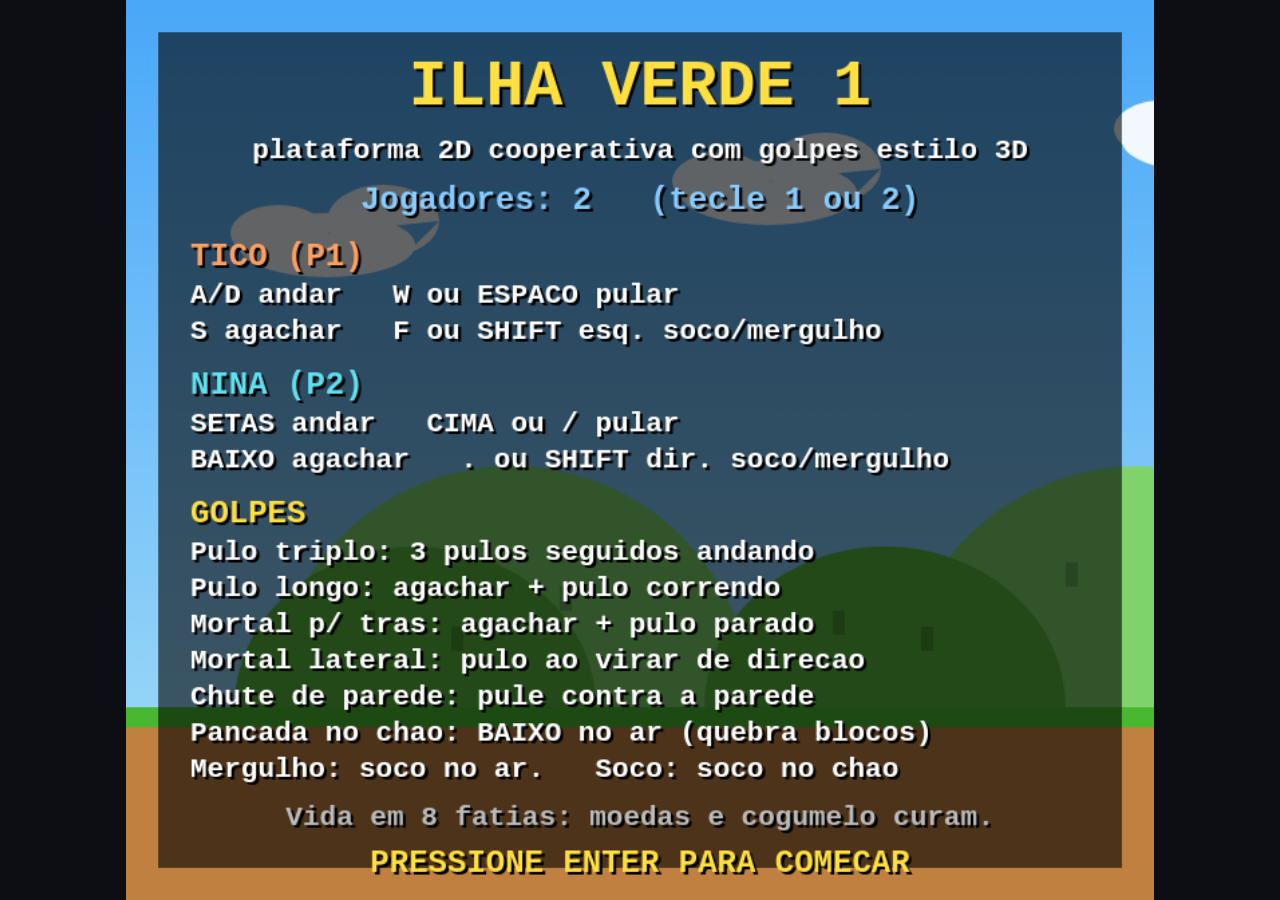
<file: games/super-mario-world-2p/index.html>
<!doctype html>
<html lang="pt-BR">
<head>
<meta charset="utf-8">
<meta name="viewport" content="width=device-width,initial-scale=1">
<title>Ilha Verde 1 - 2 Jogadores</title>
<style>
  html,body{margin:0;height:100%;background:#0d0d14;color:#eee;font-family:system-ui,sans-serif}
  body{display:flex;align-items:center;justify-content:center}
  canvas{width:min(100vw,calc(100vh*768/672));aspect-ratio:768/672;background:#000;display:block}
</style>
</head>
<body>
<canvas id="c"></canvas>
<script>
// Fase de plataforma 2D cooperativa para 2 jogadores, inspirada nas fases de abertura clássicas do gênero.
// Todos os gráficos e sons são desenhados/gerados por código; personagens e fase são originais.
(()=>{
'use strict';
const W=256,H=224,T=16,SC=3,COLS=240,ROWS=14,GROUND=11;
const cv=document.getElementById('c'),ctx=cv.getContext('2d');
cv.width=W*SC;cv.height=H*SC;

// ---------- Entrada ----------
const keys={};
const BIND=[
  {l:['KeyA'],r:['KeyD'],jump:['KeyW','Space'],down:['KeyS'],act:['ShiftLeft','KeyF']},
  {l:['ArrowLeft'],r:['ArrowRight'],jump:['ArrowUp','Slash'],down:['ArrowDown'],act:['ShiftRight','Period']}
];
const anyKey=a=>a.some(k=>keys[k]);
function readInput(i){
  const b=BIND[i];
  const o={l:anyKey(b.l),r:anyKey(b.r),jump:anyKey(b.jump),down:anyKey(b.down),act:anyKey(b.act)};
  const pad=(navigator.getGamepads?navigator.getGamepads():[])[i];
  if(pad){
    const ax=pad.axes[0]||0;
    o.l=o.l||ax<-0.4||(pad.buttons[14]&&pad.buttons[14].pressed);
    o.r=o.r||ax>0.4||(pad.buttons[15]&&pad.buttons[15].pressed);
    o.jump=o.jump||(pad.buttons[0]&&pad.buttons[0].pressed);
    o.down=o.down||(pad.axes[1]||0)>0.5||(pad.buttons[13]&&pad.buttons[13].pressed);
    o.act=o.act||[1,2,5,7].some(k=>pad.buttons[k]&&pad.buttons[k].pressed);
  }
  return o;
}
addEventListener('keydown',e=>{
  if(['ArrowUp','ArrowDown','ArrowLeft','ArrowRight','Space','Slash'].includes(e.code))e.preventDefault();
  keys[e.code]=true;initAudio();
  if(e.code==='Enter')onEnter();
  if(mode==='title'){if(e.code==='Digit1')nPlayers=1;if(e.code==='Digit2')nPlayers=2;}
});
addEventListener('keyup',e=>{keys[e.code]=false;});
addEventListener('blur',()=>{for(const k in keys)keys[k]=false;});

// ---------- Áudio (WebAudio, bips simples) ----------
let AC=null;
function initAudio(){if(!AC){try{AC=new (window.AudioContext||window.webkitAudioContext)();}catch(e){}}}
function beep(f,d,type='square',to=null,vol=0.06,delay=0){
  if(!AC)return;
  try{
    const t=AC.currentTime+delay,o=AC.createOscillator(),g=AC.createGain();
    o.type=type;o.frequency.setValueAtTime(f,t);
    if(to)o.frequency.exponentialRampToValueAtTime(to,t+d);
    g.gain.setValueAtTime(vol,t);g.gain.exponentialRampToValueAtTime(0.0001,t+d);
    o.connect(g);g.connect(AC.destination);o.start(t);o.stop(t+d);
  }catch(e){}
}
const SND={
  jump:()=>beep(330,0.18,'square',700),
  coin:()=>{beep(988,0.07);beep(1319,0.2,'square',null,0.06,0.07);},
  stomp:()=>beep(200,0.12,'square',90),
  bump:()=>beep(110,0.08,'square',60),
  brk:()=>beep(160,0.2,'sawtooth',40),
  power:()=>[392,494,587,784,988].forEach((f,i)=>beep(f,0.1,'square',null,0.06,i*0.07)),
  hurt:()=>beep(400,0.3,'sawtooth',100),
  die:()=>[494,370,311,247].forEach((f,i)=>beep(f,0.2,'square',null,0.07,i*0.16)),
  dragon:()=>[659,784,988,1319].forEach((f,i)=>beep(f,0.12,'triangle',null,0.08,i*0.06)),
  clear:()=>[523,659,784,1047,784,1047].forEach((f,i)=>beep(f,0.18,'square',null,0.06,i*0.12)),
  oneup:()=>[659,784,1319,1047,1175,1568].forEach((f,i)=>beep(f,0.1,'square',null,0.06,i*0.07)),
};

// ---------- Mapa ----------
const AIR=0,GND=1,QBL=2,ROT=3,MSG=4,USED=5,PIPE=6,LEDGE=7;
const g=[];for(let r=0;r<ROWS;r++)g.push(new Uint8Array(COLS));
const content=new Map();  // "c,r" -> conteúdo do bloco
const bumps=new Map();    // "c,r" -> frames de animação do bloco
const pipes=[];
const coinsInit=[],dragonsInit=[];
const key=(c,r)=>c+','+r;
function fillRect(c0,c1,r0,r1,t){for(let r=r0;r<=r1;r++)for(let c=c0;c<=c1;c++)g[r][c]=t;}
function hill(c0,c1,top){fillRect(c0,c1-1,top,GROUND-1,GND);}
function ledge(c0,c1,r){fillRect(c0,c1-1,r,r,LEDGE);}
function coinRow(c,r,n){for(let i=0;i<n;i++)coinsInit.push({x:(c+i)*T+4,y:r*T+2});}
function dragon(c,r){dragonsInit.push({x:c*T+2,y:r*T});}
function pipe(c,h,color){pipes.push({c,h,color,top:(GROUND-h)*T});fillRect(c,c+1,GROUND-h,GROUND-1,PIPE);}
function block(c,r,t,item){g[r][c]=t;if(item)content.set(key(c,r),item);}

fillRect(0,COLS-1,GROUND,ROWS-1,GND);
const enemyDefs=[],triggers=[];

// 1) início + colina com a 1a Dragon Coin
hill(10,14,9);dragon(12,7);coinRow(11,8,3);
enemyDefs.push({t:'koopa',c:22});
coinRow(18,9,3);
// 2) bloco voador (? com cogumelo) e bloco de mensagem
block(27,7,QBL,'mush');block(33,8,MSG,'msg1');
enemyDefs.push({t:'rex',c:36},{t:'rex',c:41});
coinRow(38,8,3);
// 3) conjunto de colinas inclinadas (em degraus) + Dragon Coin ao lado
hill(48,66,10);hill(52,62,9);hill(56,58,8);
dragon(45,8);coinRow(52,7,3);
enemyDefs.push({t:'rex',c:50},{t:'rex',c:60});
triggers.push({x:70*T,row:10});                // bala gigante 1
// 4) cano azul + blocos giratórios + Dragon Coin
pipe(78,3,'blue');enemyDefs.push({t:'pir',c:78});
for(let c=82;c<=86;c++)block(c,8,ROT);
dragon(84,5);coinRow(88,8,3);
enemyDefs.push({t:'rex',c:92},{t:'rex',c:97},{t:'rex',c:102});
// 5) três plataformas + 4a Dragon Coin
ledge(106,111,9);ledge(113,118,7);ledge(120,125,9);
dragon(115,4);coinRow(107,8,3);coinRow(121,8,3);
enemyDefs.push({t:'rex',c:128});
triggers.push({x:132*T,row:9});                // bala gigante 2 (mais alta)
enemyDefs.push({t:'rex',c:142},{t:'rex',c:147},{t:'rex',c:151});
pipe(158,2,'green');enemyDefs.push({t:'pir',c:158});
enemyDefs.push({t:'rex',c:166});
block(171,8,MSG,'msg2');block(176,8,QBL,'mush');block(177,8,QBL,'coin');block(178,8,QBL,'coin');
coinRow(168,6,2);
triggers.push({x:184*T,row:10});               // bala gigante 3
enemyDefs.push({t:'rex',c:190},{t:'rex',c:195});
triggers.push({x:200*T,row:9});                // bala gigante 4
pipe(205,2,'green');enemyDefs.push({t:'pir',c:205});
dragon(203,7);                                  // 5a moeda-dragão (acima de um dino)
enemyDefs.push({t:'rex',c:203});
coinRow(209,8,4);
enemyDefs.push({t:'chuck',c:216});
const GATE_X=226*T,MIDWAY_X=118*T;
const bushes=[3,8,17,31,44,70,81,104,129,154,163,181,196,210,221];

// ---------- Estado do jogo ----------
let testInput=null; // gancho para testes automatizados (window.__game.testInput)
let mode='title',nPlayers=2,cam=0,tick=0,time=400,timeTick=0;
let players=[],ents=[],coins=[],dragons=[],parts=[],pops=[],msg=null;
let trigDone=[],checkpoint=3*T,clearT=0,overT=0,gateBar=0,gateBonus=false,clearInfo=null;

function newPlayer(i){
  return{id:i,name:i?'NINA':'TICO',cap:i?'#20a8b8':'#e8602c',cap2:i?'#106878':'#a83a14',
    x:(2+i*1.5)*T,y:(GROUND-1)*T,w:12,h:16,vx:0,vy:0,facing:1,onGround:true,
    hp:8,st:'norm',stT:0,chain:0,landT:0,flip:0,flipDir:1,wallT:0,wallDir:0,air:'',hurtT:0,
    lives:5,coins:0,dragon:0,score:0,inv:0,dead:false,deadT:0,out:false,coyote:0,buf:0,
    prevJump:false,prevAct:false,prevDown:false,anim:0,input:{l:0,r:0,jump:0,down:0,act:0}};
}
function surfaceY(c){
  for(let r=0;r<ROWS;r++){const t=g[r][c];if(t===GND||t===PIPE||t===LEDGE)return r*T;}
  return GROUND*T;
}
function spawnEnemy(d){
  const x=d.c*T,s=surfaceY(d.c);
  if(d.t==='rex')return{type:'rex',x:x+1,y:s-26,w:14,h:26,vx:-0.4,vy:0,hp:2,dir:-1,on:false,dead:0};
  if(d.t==='koopa')return{type:'koopa',x:x+2,y:s-16,w:12,h:16,vx:-0.5,vy:0,dir:-1,on:false,dead:0};
  if(d.t==='pir')return{type:'pir',x:x+10,y:s-pipes.find(p=>p.c===d.c).h*T+0,top:s,w:12,h:16,vx:0,vy:0,t:Math.floor(Math.random()*60),up:false,on:false,dead:0};
  if(d.t==='chuck')return{type:'chuck',x:x,y:s-26,w:16,h:26,vx:0,vy:0,hp:3,t:0,stun:0,inv:0,dir:-1,on:false,dead:0};
}
function resetLevel(){
  for(let r=0;r<ROWS;r++)for(let c=0;c<COLS;c++)if(g[r][c]===USED)g[r][c]=QBL;
  // restaura blocos ? usados e giratórios quebrados
  for(const [k,v] of origTiles){const [c,r]=k.split(',').map(Number);g[r][c]=v;}
  bumps.clear();
  ents=enemyDefs.map(spawnEnemy);
  for(const p of pipes){const e=ents.find(e=>e.type==='pir'&&Math.abs(e.x-(p.c*T+10))<2);if(e)e.y=p.top;}
  coins=coinsInit.map(c=>({...c,got:false}));
  dragons=dragonsInit.map(d=>({...d,got:false}));
  parts=[];pops=[];msg=null;trigDone=triggers.map(()=>false);
  cam=0;time=400;timeTick=0;checkpoint=3*T;clearT=0;overT=0;clearInfo=null;
  players=[];for(let i=0;i<nPlayers;i++)players.push(newPlayer(i));
}
const origTiles=new Map();
for(let r=0;r<ROWS;r++)for(let c=0;c<COLS;c++){const t=g[r][c];if(t===QBL||t===ROT||t===MSG)origTiles.set(key(c,r),t);}
const origContent=new Map(content);

function startGame(){
  content.clear();for(const [k,v] of origContent)content.set(k,v);
  resetLevel();mode='play';
}
function onEnter(){
  if(mode==='title')startGame();
  else if(mode==='over'||mode==='clear'){if(mode==='over'||clearT>120){mode='title';}}
}

// ---------- Colisão ----------
const tileAt=(c,r)=>(c<0||c>=COLS)?GND:(r<0||r>=ROWS?AIR:g[r][c]);
const isSolid=t=>t>=GND&&t<=PIPE;
function moveBox(e,dropThrough){
  e.x+=e.vx;e.wallHit=0;
  let l=Math.floor(e.x/T),r=Math.floor((e.x+e.w-0.01)/T),t=Math.floor(e.y/T),b=Math.floor((e.y+e.h-0.01)/T);
  for(let ty=t;ty<=b;ty++)for(let tx=l;tx<=r;tx++){
    if(isSolid(tileAt(tx,ty))){
      if(e.vx>0){e.x=tx*T-e.w;e.wallHit=1;}
      else if(e.vx<0){e.x=(tx+1)*T;e.wallHit=-1;}
    }
  }
  const prevBottom=e.y+e.h;
  e.y+=e.vy;e.onGround=false;e.head=null;
  l=Math.floor(e.x/T);r=Math.floor((e.x+e.w-0.01)/T);t=Math.floor(e.y/T);b=Math.floor((e.y+e.h-0.01)/T);
  const cx=Math.floor((e.x+e.w/2)/T);
  if(e.vy>=0){
    for(let ty=t;ty<=b;ty++)for(let tx=l;tx<=r;tx++){
      const tt=tileAt(tx,ty);
      if(isSolid(tt)||(tt===LEDGE&&!dropThrough&&prevBottom<=ty*T+0.01)){
        if(e.y+e.h>ty*T&&prevBottom<=ty*T+Math.max(e.vy,0)+0.01){e.y=ty*T-e.h;e.vy=0;e.onGround=true;}
      }
    }
  }else{
    let hit=null;
    for(let ty=t;ty<=b;ty++)for(let tx=l;tx<=r;tx++){
      if(isSolid(tileAt(tx,ty))){if(!hit||tx===cx)hit={c:tx,r:ty};}
    }
    if(hit){e.y=(hit.r+1)*T;e.vy=0;e.head=hit;}
  }
}

// ---------- Efeitos ----------
function pop(x,y,txt){pops.push({x,y,txt,t:50});}
function addScore(p,n,x,y){if(p)p.score+=n;pop(x,y,String(n));}
function burst(x,y,col,n=6){for(let i=0;i<n;i++)parts.push({x,y,vx:(Math.random()-0.5)*3,vy:-2-Math.random()*2,c:col,t:60});}
function giveCoin(p){
  p.coins++;p.score+=50;p.hp=Math.min(8,p.hp+1);
  if(p.coins>=100){p.coins-=100;p.lives++;SND.oneup();}
}

// ---------- Blocos ----------
function breakTile(c,r,p){
  if(r<0||r>=ROWS||c<0||c>=COLS||g[r][c]!==ROT)return;
  g[r][c]=AIR;burst(c*T+8,r*T+8,'#d8a020',8);SND.brk();if(p)p.score+=10;
}
function hitBlock(p,c,r){
  const t=g[r][c],k=key(c,r);
  if(t===QBL){
    g[r][c]=USED;bumps.set(k,10);
    const item=content.get(k);
    if(item==='mush'){
      ents.push({type:'mush',x:c*T+2,y:r*T,w:12,h:14,vx:0.7,vy:0,rise:16,startY:r*T,on:true,dead:0});SND.bump();
    }else{giveCoin(p);SND.coin();pop(c*T+4,r*T-8,'+1');}
  }else if(t===ROT){
    bumps.set(k,8);SND.bump();
  }else if(t===MSG){
    bumps.set(k,10);SND.bump();
    const txt=content.get(k)==='msg1'
      ?['DICA: pule 3 vezes seguidas andando = PULO TRIPLO.','Agache + pulo correndo = pulo longo. Baixo no ar = pancada!']
      :['DICA: o brutamontes guarda o portal: 3 golpes.','Pule na parede e pule de novo = chute de parede!'];
    msg={txt,t:360};
  }else if(t===USED||t===GND||t===PIPE){SND.bump();}
}

// ---------- Jogadores ----------
// Conjunto de golpes inspirado em jogos 3D de plataforma, adaptado para 2D.
// Cada golpe é um "estado" (p.st): norm, crouch, punch, gp (pancada no chão), gpland, dive, slide.
const DMG={rex:2,koopa:1,banzai:3,pir:2,chuck:3};   // dano de contato (a vida tem 8 fatias)
function setCrouch(p,on){
  if(on&&p.h===16){p.h=11;p.y+=5;}
  else if(!on&&p.h===11){p.h=16;p.y-=5;}
}
function resetMoves(p){p.st='norm';p.stT=0;p.flip=0;setCrouch(p,false);}
function hurt(p,dmg=2){
  if(p.inv>0||p.dead||mode!=='play')return;
  resetMoves(p);
  p.hp-=dmg;SND.hurt();
  if(p.hp<=0){p.hp=0;killPlayer(p);return;}
  p.inv=100;p.hurtT=14;p.vy=-3.2;p.vx=-p.facing*1.8;p.air='';p.chain=0;
}
function killPlayer(p){
  if(p.dead)return;
  resetMoves(p);
  p.hp=0;p.dead=true;p.deadT=0;p.vy=-5;p.vx=0;p.lives--;SND.die();
}
function hitEnemy(p,e,dmg,kind){
  const x=e.x,y=e.y-8,air=kind!=='stomp';
  if(e.type==='rex'){e.hp-=dmg;if(e.hp>0){e.y+=12;e.h=14;addScore(p,100,x,y);}else{killEnemy(e,air);addScore(p,200,x,y);}}
  else if(e.type==='koopa'){killEnemy(e,air);addScore(p,100,x,y);}
  else if(e.type==='banzai'){killEnemy(e,true);addScore(p,500,x,y);}
  else if(e.type==='pir'){killEnemy(e,true);addScore(p,300,x,y);}
  else if(e.type==='chuck'){
    e.hp--;e.inv=30;e.stun=30;
    if(e.hp<=0){killEnemy(e,true);addScore(p,2000,x,y);}else addScore(p,500,x,y);
  }
  if(kind==='dive'){resetMoves(p);p.vx=-p.facing*1.2;p.vy=-2.6;}
}
function punchBox(p){return{x:p.facing>0?p.x+p.w:p.x-14,y:p.y+3,w:14,h:10};}
function groundPound(p){
  p.st='gpland';p.stT=14;p.vx=0;SND.stomp();
  const cx=p.x+p.w/2;
  for(let i=0;i<6;i++)parts.push({x:cx,y:p.y+p.h-2,vx:(Math.random()-0.5)*3,vy:-1-Math.random()*1.5,c:'#e0c090',t:25});
  const r=Math.floor((p.y+p.h+1)/T);
  for(let c=Math.floor(p.x/T);c<=Math.floor((p.x+p.w-0.01)/T);c++)breakTile(c,r,p);
  for(const e of ents){
    if(!e.on||e.dying||e.type==='mush'||e.type==='gone'||e.type==='pir')continue;
    if(Math.abs(e.x+e.w/2-cx)<28&&Math.abs(e.y+e.h-(p.y+p.h))<8)hitEnemy(p,e,2,'gp');
  }
}
function updatePlayer(p){
  const alivePartner=players.find(q=>q!==p&&!q.dead&&!q.out);
  if(p.out)return;
  if(p.dead){
    p.deadT++;
    if(p.deadT>25){p.vy=Math.min(p.vy+0.28,5);p.y+=p.vy;}
    if(p.deadT>130){
      if(p.lives<0){p.out=true;}
      else respawn(p,alivePartner);
    }
    return;
  }
  const inp=p.input;
  // "pressed" = borda de subida do botão (só o frame em que apertou)
  const pJump=inp.jump&&!p.prevJump,pAct=inp.act&&!p.prevAct,pDown=inp.down&&!p.prevDown;
  p.prevJump=inp.jump;p.prevAct=inp.act;p.prevDown=inp.down;
  if(pJump)p.buf=6;else if(p.buf>0)p.buf--;           // buffer: aceita o pulo apertado até 6 frames antes de pousar
  const ground=p.onGround;
  if(ground)p.coyote=5;else if(p.coyote>0)p.coyote--;  // coyote time: 5 frames para pular depois de sair da borda
  if(p.hurtT>0)p.hurtT--;
  const free=p.hurtT<=0;
  const dir=free?(inp.r?1:0)-(inp.l?1:0):0;
  const turning=dir!==0&&Math.sign(p.vx)===-dir&&Math.abs(p.vx)>1.2; // virada brusca em velocidade
  let grav=0.5;

  if(p.st==='gpland'){p.vx=0;if(--p.stT<=0)p.st='norm';}
  else if(p.st==='gp'){
    if(p.stT>0){p.stT--;p.vx=0;p.vy=0;p.flip+=0.55;grav=0;}   // giro no ar
    else{p.vy=6.5;p.flip=0;grav=0;}                            // despenca
  }
  else if(p.st==='dive'){grav=0.4;}                            // mergulho: sem controle no ar
  else if(p.st==='slide'){p.vx*=0.965;if(--p.stT<=0||Math.abs(p.vx)<0.5)resetMoves(p);}
  else if(p.st==='punch'){
    p.vx*=0.8;
    const cx=p.facing>0?p.x+p.w+8:p.x-8;breakTile(Math.floor(cx/T),Math.floor((p.y+8)/T),p);
    if(--p.stT<=0)p.st='norm';
  }
  else{ // norm / crouch
    const crouching=ground&&inp.down&&free;
    if(crouching&&p.st!=='crouch'){p.st='crouch';setCrouch(p,true);}
    if(!crouching&&p.st==='crouch'){p.st='norm';setCrouch(p,false);}
    if(p.st==='crouch'){p.vx*=0.95;if(Math.abs(p.vx)<0.04)p.vx=0;}
    else if(free){
      const acc=ground?0.1:0.07,max=2.1;
      if(dir){p.vx+=dir*acc*(Math.sign(p.vx)===-dir?2:1);p.facing=dir;}
      else p.vx*=ground?0.85:0.99;
      if(p.vx>max)p.vx=max;if(p.vx<-max)p.vx=-max;
    }
    if(!ground&&free){
      if(pDown){p.st='gp';p.stT=14;p.flip=0.01;p.flipDir=1;p.air='';SND.jump();}              // pancada no chão
      else if(pAct){p.st='dive';p.vx=p.facing*3.3;p.vy=-1.2;p.air='';SND.stomp();}              // mergulho
    }else if(ground&&pAct&&free&&p.st==='norm'){p.st='punch';p.stT=14;p.vx=p.facing*0.8;SND.stomp();} // soco
  }

  // ---- pulos ----
  const canJump=free&&p.buf>0&&p.coyote>0&&(p.st==='norm'||p.st==='crouch'||p.st==='slide'||p.st==='punch');
  if(canJump){
    let vy,vx=p.vx,kind='n';
    if(p.st==='crouch'){
      if(Math.abs(p.vx)>0.9){kind='long';vy=-3.6;vx=p.facing*3.7;}                          // pulo longo
      else{kind='back';vy=-6.8;vx=-p.facing*1;p.flip=0.01;p.flipDir=-1;}                    // mortal para trás
    }else if(turning){kind='side';vy=-6.3;p.facing=dir;vx=dir*1.5;p.flip=0.01;p.flipDir=1;}  // mortal lateral
    else if(p.st==='slide'){kind='slide';vy=-5.2;}
    else{ // pulo normal -> duplo -> triplo (precisa pular de novo até 10 frames depois de pousar, andando)
      if(p.landT>0&&Math.abs(p.vx)>0.8&&p.chain>0&&p.chain<3)p.chain++;else p.chain=1;
      vy=[0,-5.1,-5.9,-6.9][p.chain]-Math.abs(p.vx)*0.2;
      if(p.chain===3){p.flip=0.01;p.flipDir=1;}
    }
    if(kind!=='n')p.chain=0;
    resetMovesKeepFlip(p);
    p.vy=vy;p.vx=vx;p.air=kind;p.buf=0;p.coyote=0;p.onGround=false;p.landT=0;SND.jump();
  }else if(pJump&&!ground&&p.wallT>0&&p.st==='norm'&&free){ // chute de parede
    p.vy=-5.6;p.vx=-p.wallDir*2.2;p.facing=-p.wallDir;p.air='wall';p.chain=0;p.buf=0;p.wallT=0;SND.jump();
    p.flip=0;
  }
  if(p.air==='long')grav=0.28;
  else if(inp.jump&&p.vy<0&&p.st==='norm')grav=0.25;   // segurar o pulo = pulo mais alto
  p.vy+=grav;
  if(p.vy>(p.st==='gp'?7:5.5))p.vy=p.st==='gp'?7:5.5;
  if(!ground&&p.wallT>0&&p.vy>1.2&&dir===p.wallDir&&p.st==='norm')p.vy=1.2; // escorregar na parede
  if(p.flip>0&&p.st!=='gp'){p.flip+=0.35;if(p.flip>6.3)p.flip=0;}

  moveBox(p,false);
  if(p.wallHit){
    if(!p.onGround){p.wallT=6;p.wallDir=p.wallHit;}
    if(p.st==='dive')resetMoves(p);
    p.vx=0;
  }else if(p.wallT>0)p.wallT--;
  if(p.head)hitBlock(p,p.head.c,p.head.r);

  if(p.onGround&&!ground){ // acabou de pousar
    if(p.st==='gp')groundPound(p);
    else if(p.st==='dive'){p.st='slide';p.stT=34;setCrouch(p,true);p.flip=0;}
    else{
      p.flip=0;
      p.landT=(p.air==='n'&&p.chain>0&&p.chain<3)?10:0;
      if(!p.landT)p.chain=0;
    }
    p.air='';
  }
  if(p.onGround&&p.landT>0&&--p.landT===0)p.chain=0;

  // limites da tela (cooperativo: ninguém sai da câmera)
  if(p.x<cam){p.x=cam;if(p.vx<0)p.vx=0;}
  if(p.x+p.w>cam+W){p.x=cam+W-p.w;if(p.vx>0)p.vx=0;}
  if(p.y>H+24)killPlayer(p);
  if(p.inv>0)p.inv--;
  if(p.onGround)p.anim+=Math.abs(p.vx)*0.25;
  // checkpoint
  if(p.x>MIDWAY_X&&checkpoint<MIDWAY_X){checkpoint=MIDWAY_X;pop(p.x,p.y-12,'CHECKPOINT');SND.power();}
  // coletáveis
  for(const c of coins)if(!c.got&&ov(p,{x:c.x,y:c.y,w:8,h:12})){c.got=true;giveCoin(p);SND.coin();}
  for(const d of dragons)if(!d.got&&ov(p,{x:d.x,y:d.y,w:12,h:28})){
    d.got=true;p.dragon++;p.score+=1000;SND.dragon();pop(d.x,d.y-4,'1000');
    if(dragons.every(q=>q.got)){p.lives++;SND.oneup();pop(d.x,d.y-16,'1UP!');}
  }
  // portal gigante
  if(mode==='play'&&p.x+p.w/2>=GATE_X)finishLevel(p);
}
// ao pular, sai do agachado/estado atual mas preserva o giro que acabou de ser definido
function resetMovesKeepFlip(p){const f=p.flip;resetMoves(p);p.flip=f;}
function respawn(p,partner){
  resetMoves(p);
  p.dead=false;p.hp=8;p.vx=0;p.vy=0;p.inv=150;p.deadT=0;p.air='';p.chain=0;p.hurtT=0;
  if(partner){p.x=Math.min(Math.max(partner.x,cam+8),cam+W-20);p.y=-20;}
  else{
    p.x=checkpoint+p.id*20;p.y=(GROUND-1)*T;
    cam=Math.max(0,Math.min(cam,p.x-100));
  }
}
const ov=(a,b)=>a.x<b.x+b.w&&a.x+a.w>b.x&&a.y<b.y+b.h&&a.y+a.h>b.y;
// compara o pé do jogador no frame anterior com o topo do inimigo no frame anterior
function stomped(p,e){return p.vy>0&&(p.y+p.h-p.vy)<=e.y-(e.vy||0)+8;}
function bounce(p){p.vy=p.input.jump?-6.4:-4;p.y-=1;p.air='n';}

function finishLevel(p){
  mode='clear';clearT=0;SND.clear();
  const bar=gateBar;
  const bonus=Math.abs(p.y+p.h/2-bar)<14;
  gateBonus=bonus;
  const tb=time*50;
  players.forEach(q=>{if(!q.out&&!q.dead)q.score+=tb;});
  if(bonus)p.score+=5000;
  clearInfo={timeBonus:tb,bonus,by:p.name};
}

// ---------- Inimigos ----------
function killEnemy(e,fall){e.dying=true;e.dead=fall?60:30;e.fall=fall;e.vy=fall?-3:0;e.vx=0;}
function updateEnemy(e){
  if(!e.on){if(e.x<cam+W+24)e.on=true;else return;}
  if(e.dying){
    e.dead--;
    if(e.fall){e.vy+=0.4;e.y+=e.vy;}
    if(e.dead<=0)e.remove=true;
    return;
  }
  const px=players.filter(p=>!p.dead&&!p.out);
  if(e.type==='rex'||e.type==='koopa'){
    e.vy=Math.min(e.vy+0.3,4);
    moveBox(e,false);
    if(e.wallHit){e.dir=-e.dir;}
    const sp=e.type==='rex'?(e.hp===1?0.9:0.4):0.5;
    e.vx=e.dir*sp;
  }else if(e.type==='banzai'){
    e.x+=e.vx;
  }else if(e.type==='pir'){
    e.t++;
    const near=px.some(p=>Math.abs(p.x+p.w/2-(e.x+e.w/2))<26);
    if(!e.up&&e.t>110&&!near){e.up=true;e.vy=-4.4;}
    if(e.up){e.vy+=0.18;e.y+=e.vy;if(e.y>=e.top){e.y=e.top;e.up=false;e.t=0;}}
  }else if(e.type==='chuck'){
    e.t++;if(e.inv>0)e.inv--;
    e.vy=Math.min(e.vy+0.3,4);
    if(e.stun>0)e.stun--;
    const tgt=px[0];if(tgt)e.dir=tgt.x<e.x?-1:1;
    if(e.onGround&&e.stun===0&&e.t%75===0)e.vy=-4.3;
    e.vx=0;moveBox(e,false);
  }else if(e.type==='mush'){
    if(e.rise>0){e.rise--;e.y=e.startY-(16-e.rise);return;}
    e.vy=Math.min(e.vy+0.3,4);moveBox(e,false);
    if(e.wallHit)e.vx=-e.vx;
    for(const p of px)if(ov(p,e)){
      e.remove=true;e.type='gone';
      p.hp=8;p.score+=1000;SND.power();pop(p.x,p.y-8,'1000');
    }
  }
  if(e.y>H+40)e.remove=true;
  // contato com jogadores
  if(e.type==='mush'||e.type==='gone')return;
  if(e.pHit>0)e.pHit--;
  for(const p of px){
    // soco: caixa de acerto à frente do jogador
    if(p.st==='punch'&&!(e.pHit>0)&&ov(punchBox(p),{x:e.x,y:e.y,w:e.w,h:e.h})&&!(e.type==='pir'&&e.y>=e.top-2)){
      hitEnemy(p,e,1,'punch');e.pHit=15;continue;
    }
    if(!ov(p,{x:e.x,y:e.y,w:e.w,h:e.h}))continue;
    if(e.type==='pir'){
      if(e.y<e.top-2){if(p.st==='dive'||p.st==='slide'||p.st==='gp')hitEnemy(p,e,2,'dive');else hurt(p,DMG.pir);}
      continue;
    }
    if(e.type==='chuck'&&e.inv>0)continue;
    if(p.st==='dive'||p.st==='slide')hitEnemy(p,e,2,'dive');
    else if(p.st==='gp'&&p.vy>0)hitEnemy(p,e,2,'gp');             // pancada: não quica, continua caindo
    else if(stomped(p,e)){bounce(p);SND.stomp();hitEnemy(p,e,1,'stomp');}
    else hurt(p,DMG[e.type]||2);
  }
}

// ---------- Atualização ----------
function update(){
  tick++;
  if(mode==='title'){return;}
  if(mode==='clear'){
    clearT++;
    for(const p of players){if(!p.dead&&!p.out){p.vy+=0.4;moveBox(p,false);p.vx=0;}}
    return;
  }
  if(mode==='over'){overT++;return;}
  for(const p of players)p.input=(testInput&&testInput[p.id])||readInput(p.id);
  for(const p of players)updatePlayer(p);
  if(mode!=='play')return;
  // câmera: segue a média, nunca deixa jogador para trás
  const live=players.filter(p=>!p.dead&&!p.out);
  if(live.length){
    const avg=live.reduce((s,p)=>s+p.x+p.w/2,0)/live.length;
    const minX=Math.min(...live.map(p=>p.x));
    cam=Math.max(cam,Math.min(avg-W/2,minX-4));
    cam=Math.max(0,Math.min(cam,COLS*T-W));
  }
  // gatilhos das balas gigantes
  triggers.forEach((tr,i)=>{
    if(!trigDone[i]&&cam+W>=tr.x){
      trigDone[i]=true;
      ents.push({type:'banzai',x:cam+W+12,y:tr.row*T+(tr.row===9?-4:0),w:20,h:16,vx:-1.3,vy:0,on:true,dead:0});
    }
  });
  for(const e of ents)updateEnemy(e);
  ents=ents.filter(e=>!e.remove&&e.x>cam-120);
  // efeitos
  for(const p of parts){p.vy+=0.2;p.x+=p.vx;p.y+=p.vy;p.t--;}
  parts=parts.filter(p=>p.t>0);
  for(const p of pops){p.y-=0.4;p.t--;}
  pops=pops.filter(p=>p.t>0);
  for(const [k,v] of bumps){if(v<=1)bumps.delete(k);else bumps.set(k,v-1);}
  if(msg){msg.t--;if(msg.t<=0)msg=null;}
  gateBar=GROUND*T-8-(Math.sin(tick*0.03)*0.5+0.5)*80;
  // tempo
  if(++timeTick>=24){timeTick=0;time--;if(time<=0){time=0;players.forEach(killPlayer);}}
  // fim de jogo
  if(players.every(p=>p.out))mode='over';
}

// ---------- Desenho ----------
const R=(x,y,w,h,c)=>{ctx.fillStyle=c;ctx.fillRect(Math.round(x),Math.round(y),w,h);};
function txt(s,x,y,col='#fff',size=8,align='left'){
  ctx.font='bold '+size+'px "Courier New",monospace';ctx.textAlign=align;ctx.textBaseline='top';
  ctx.fillStyle='#000';ctx.fillText(s,x+0.7,y+0.7);ctx.fillStyle=col;ctx.fillText(s,x,y);
}
function drawBg(){
  const gr=ctx.createLinearGradient(0,0,0,H);
  gr.addColorStop(0,'#4aa8f8');gr.addColorStop(1,'#a8e0f8');
  ctx.fillStyle=gr;ctx.fillRect(0,0,W,H);
  // nuvens
  ctx.fillStyle='rgba(255,255,255,0.92)';
  for(let i=-1;i<6;i++){
    const x=((i*110-cam*0.12)%660+660)%660-60,y=24+((i*37)%50);
    ctx.beginPath();ctx.ellipse(x,y,22,8,0,0,7);ctx.ellipse(x+14,y-6,14,9,0,0,7);ctx.ellipse(x-12,y-3,12,7,0,0,7);ctx.fill();
  }
  // colinas distantes (2 camadas de parallax)
  const layers=[{sp:0.25,col:'#7ed46a',h:60,w:120,y:GROUND*T},{sp:0.45,col:'#58b83c',h:40,w:90,y:GROUND*T}];
  for(const L of layers){
    ctx.fillStyle=L.col;
    for(let i=-1;i<8;i++){
      const x=((i*L.w*1.3-cam*L.sp)%(L.w*1.3*8)+L.w*1.3*8)%(L.w*1.3*8)-L.w;
      ctx.beginPath();ctx.ellipse(x+L.w/2,L.y,L.w/2,L.h,0,Math.PI,0);ctx.fill();
      ctx.fillStyle='rgba(0,0,0,0.18)';
      R(x+L.w*0.35,L.y-L.h*0.6,3,6,'rgba(0,0,0,0.18)');R(x+L.w*0.6,L.y-L.h*0.5,3,6,'rgba(0,0,0,0.18)');
      ctx.fillStyle=L.col;
    }
  }
}
function drawTiles(){
  const c0=Math.max(0,Math.floor(cam/T)),c1=Math.min(COLS-1,Math.floor((cam+W)/T));
  for(let r=0;r<ROWS;r++)for(let c=c0;c<=c1;c++){
    const t=g[r][c];if(!t||t===PIPE)continue;
    const bo=bumps.get(key(c,r));const off=bo?-Math.sin(bo/10*Math.PI)*5:0;
    const x=c*T-cam,y=r*T+off;
    drawTile(t,x,y,c,r);
  }
}
function drawTile(t,x,y,c,r){
  x=Math.round(x);y=Math.round(y);
  if(t===GND){
    R(x,y,T,T,'#c08040');
    R(x+3,y+5,2,2,'#8c5a28');R(x+10,y+10,2,2,'#8c5a28');R(x+6,y+13,2,2,'#e0a860');
    const above=tileAt(c,r-1);
    if(above===AIR||above===LEDGE||above===QBL){
      R(x,y,T,5,'#48b830');R(x,y,T,2,'#78e050');R(x,y+5,T,1,'#2c8420');
      R(x+2,y+5,3,2,'#48b830');R(x+9,y+5,3,3,'#48b830');
    }
    if(tileAt(c-1,r)===AIR&&above!==GND){}
  }else if(t===QBL||t===USED||t===MSG||t===ROT){
    const base=t===QBL?'#f8b800':t===USED?'#a08060':t===MSG?'#58c8f8':'#e8a020';
    const dark=t===QBL?'#a86800':t===USED?'#6c5238':t===MSG?'#2878b0':'#a06010';
    R(x,y,T,T,dark);R(x+1,y+1,T-2,T-2,base);
    R(x+1,y+1,T-2,2,'rgba(255,255,255,0.45)');
    if(t===QBL){const f=(tick>>4)&1;txt('?',x+8,y+3,f?'#fff':'#fff4b0',10,'center');}
    else if(t===MSG){R(x+4,y+6,2,2,'#fff');R(x+7,y+6,2,2,'#fff');R(x+10,y+6,2,2,'#fff');}
    else if(t===ROT){const f=(tick>>3)&3;R(x+3,y+3,10,10,dark);R(x+5,y+5,6,6,f%2?'#f8d060':base);R(x+7,y+3,2,10,f>1?'#f8d060':dark);}
    else{R(x+3,y+3,2,2,dark);R(x+11,y+3,2,2,dark);R(x+3,y+11,2,2,dark);R(x+11,y+11,2,2,dark);}
  }else if(t===LEDGE){
    R(x,y,T,7,'#58c038');R(x,y,T,2,'#98f068');R(x,y+7,T,2,'#2c8420');
    R(x+3,y+3,2,2,'#fff');R(x+10,y+4,2,2,'#fff');
    R(x+5,y+9,6,T-9,'#a07040');
  }
}
function drawPipes(){
  for(const p of pipes){
    const x=p.c*T-cam;if(x<-40||x>W+10)continue;
    const body=p.color==='blue'?'#3880d8':'#30b030',lite=p.color==='blue'?'#78b8f8':'#78e078',dk=p.color==='blue'?'#1c4890':'#187018';
    const top=p.top;
    R(x+2,top+12,28,GROUND*T-top-12,body);R(x+4,top+12,4,GROUND*T-top-12,lite);R(x+26,top+12,4,GROUND*T-top-12,dk);
    R(x,top,32,12,body);R(x+2,top,5,12,lite);R(x+26,top,6,12,dk);R(x,top,32,1,dk);R(x,top+11,32,1,dk);
  }
}
function drawDeco(){
  for(const c of bushes){
    const x=c*T-cam;if(x<-40||x>W+10)continue;
    const y=GROUND*T;
    ctx.fillStyle='#2c9c30';ctx.beginPath();ctx.ellipse(x+8,y,10,9,0,Math.PI,0);ctx.ellipse(x+22,y,8,6,0,Math.PI,0);ctx.fill();
    ctx.fillStyle='#48c848';ctx.beginPath();ctx.ellipse(x+8,y,7,6,0,Math.PI,0);ctx.fill();
  }
  // casinha inicial
  let hx=4*T-cam;
  if(hx>-60&&hx<W+10){
    const y=GROUND*T;
    R(hx+4,y-22,28,22,'#e0b070');R(hx+2,y-26,32,6,'#d84830');R(hx+6,y-34,24,8,'#d84830');
    R(hx+22,y-40,6,8,'#a06040');R(hx+13,y-14,10,14,'#704020');R(hx+7,y-18,6,6,'#8cd0f8');
  }
  // checkpoint (gate do meio)
  const mx=MIDWAY_X-cam;
  if(mx>-20&&mx<W+10){
    const y=GROUND*T,on=checkpoint>=MIDWAY_X;
    R(mx,y-48,3,48,'#704020');R(mx+13,y-48,3,48,'#704020');
    R(mx+3,y-44,10,4,on?'#f8d838':'#fff');
  }
}
function drawGate(){
  const x=GATE_X-cam;if(x<-30||x>W+30)return;
  const y=GROUND*T;
  R(x-12,y-100,6,100,'#8a5a2a');R(x-12,y-100,2,100,'#c08848');
  R(x+10,y-100,6,100,'#8a5a2a');R(x+10,y-100,2,100,'#c08848');
  R(x-14,y-104,10,5,'#5a3a18');R(x+8,y-104,10,5,'#5a3a18');
  const by=Math.round(gateBar);
  R(x-6,by,16,4,'#e83838');R(x-6,by,16,1,'#ff9090');
}
function drawCoins(){
  for(const c of coins){
    if(c.got)continue;const x=c.x-cam;if(x<-10||x>W+10)continue;
    const w=Math.abs(Math.cos((tick+c.x)*0.1))*4+1;
    R(x+4-w,c.y,w*2,12,'#f8d020');R(x+4-w+1,c.y+1,Math.max(1,w*2-2),10,'#fff088');
  }
  for(const d of dragons){
    if(d.got)continue;const x=d.x-cam;if(x<-20||x>W+10)continue;
    const w=Math.abs(Math.cos((tick+d.x)*0.06))*5+1,y=d.y+Math.sin(tick*0.08+d.x)*1.5;
    R(x+6-w,y,w*2,28,'#c07800');R(x+7-w,y+1,w*2-2,26,'#f8d020');R(x+7-w+1,y+4,Math.max(1,w*2-4),18,'#d89010');
  }
}
function drawPlayer(p){
  if(p.out)return;
  if(p.inv>0&&!p.dead&&(tick>>2)&1)return;
  const cx=Math.round(p.x+p.w/2-cam),fy=Math.round(p.y+p.h);
  ctx.save();ctx.translate(cx,fy);ctx.scale(p.facing,1);
  let rot=p.flip*(p.flipDir||1),sy=1;
  if(p.st==='dive'||p.st==='slide')rot=1.35;
  if(p.st==='crouch')sy=0.7;
  ctx.translate(0,-p.h/2);ctx.rotate(rot);ctx.scale(1,sy);ctx.translate(0,-8);
  const air=!p.onGround,step=Math.floor(p.anim)%2,skin='#f2c9a0';
  // botas
  R(-5,12,4,4,'#4a3020');R(1,12,4,4,'#4a3020');
  if(!air&&Math.abs(p.vx)>0.2){if(step){R(-6,12,4,4,'#4a3020');R(2,13,3,3,'#4a3020');}else{R(-5,13,3,3,'#4a3020');R(1,12,4,4,'#4a3020');}}
  if(air)R(2,11,5,4,'#4a3020');
  // túnica, cinto e braços
  R(-5,8,10,5,p.cap);R(-5,11,10,1,'#f8f0d0');
  R(-7,8,3,4,p.cap2);R(4,8,3,4,p.cap2);
  R(-7,11,3,2,skin);R(4,11,3,2,skin);
  if(air&&p.st==='norm')R(5,5,3,4,p.cap2);
  if(p.st==='punch'){R(5,8,8,3,p.cap2);R(12,7,4,4,skin);}
  // cabeça, óculos na testa e bandana com ponta
  R(-5,2,10,7,skin);R(2,5,1,2,'#000');R(1,8,4,1,'#a05838');
  R(-5,0,10,3,p.cap2);R(-9,1,4,2,p.cap2);R(-8,3,3,1,p.cap2);
  R(-1,-1,6,3,'#505868');R(0,0,2,1,'#9ad8ff');R(3,0,2,1,'#9ad8ff');
  ctx.restore();
}
function drawEnemy(e){
  const x=Math.round(e.x-cam),y=Math.round(e.y);
  if(x<-40||x>W+40)return;
  const f=(tick>>4)&1;
  ctx.save();
  if(e.fall){ctx.translate(x+e.w/2,y+e.h/2);ctx.scale(1,-1);ctx.translate(-(x+e.w/2),-(y+e.h/2));}
  if(e.type==='rex'){
    const h=e.h,dir=e.dir;
    const sx=dir<0?x:x;
    R(sx+2,y+h-4,4,4,'#4a2a70');R(sx+8,y+h-4,4,4,'#4a2a70');
    if(f)R(sx+3,y+h-5,4,2,'#4a2a70');
    R(sx+1,y+h-14,12,11,'#a050d8');R(sx+4,y+h-12,6,8,'#f0d8a0');
    if(h>20){
      R(sx+(dir<0?0:4),y+2,10,10,'#a050d8');
      R(sx+(dir<0?0:6),y+4,3,3,'#fff');R(sx+(dir<0?1:7),y+5,1,2,'#000');
      R(sx+(dir<0?-3:10),y+8,5,3,'#e8a0f0');
    }else{
      R(sx+(dir<0?-1:5),y-2,9,8,'#a050d8');R(sx+(dir<0?0:7),y,2,3,'#fff');
    }
  }else if(e.type==='koopa'){
    R(x+2,y+11,3,5,'#f8c038');R(x+8,y+11,3,5,'#f8c038');
    R(x+1,y+4,11,9,'#f8d848');R(x+(e.dir<0?0:6),y,7,7,'#58c038');R(x+(e.dir<0?1:9),y+2,2,2,'#000');
  }else if(e.type==='banzai'){
    ctx.fillStyle='#111';ctx.beginPath();ctx.ellipse(x+12,y+8,10,8,0,0,7);ctx.fill();
    R(x+16,y+2,4,12,'#111');
    R(x+4,y+4,5,4,'#fff');R(x+5,y+5,2,2,'#000');R(x+4,y+2,6,1,'#c00');
    R(x,y+7,5,2,'#111');
  }else if(e.type==='pir'){
    R(x+5,y+12,2,10,'#38a838');
    R(x,y,12,11,'#e83030');R(x+2,y+2,3,3,'#fff');R(x+7,y+4,3,3,'#fff');R(x+1,y+8,10,2,'#fff');
  }else if(e.type==='chuck'){
    const j=e.stun>0;
    R(x+2,y+20,5,6,'#304898');R(x+9,y+20,5,6,'#304898');
    R(x,y+8,16,13,j?'#fff':'#3050d0');R(x+4,y+10,8,8,'#fff');R(x+4,y+10,8,2,'#d03030');
    R(x+1,y,14,9,'#f8c898');R(x,y-1,16,5,'#3050d0');R(x+(e.dir<0?2:8),y+4,3,2,'#000');
    R(x-2,y+10,3,6,'#f8c898');R(x+15,y+10,3,6,'#f8c898');
  }else if(e.type==='mush'){
    R(x+1,y+6,10,8,'#f8e8c8');R(x,y,12,8,'#e83030');R(x+2,y+2,3,3,'#fff');R(x+7,y+3,3,3,'#fff');R(x+3,y+8,1,2,'#000');R(x+8,y+8,1,2,'#000');
  }
  ctx.restore();
}
function drawPie(cx,cy,r,hp){
  ctx.fillStyle='#000';ctx.beginPath();ctx.arc(cx,cy,r+1.5,0,7);ctx.fill();
  for(let i=0;i<8;i++){
    const a0=-Math.PI/2+i*Math.PI/4,a1=a0+Math.PI/4-0.07;
    ctx.fillStyle=i<hp?(hp<=2?'#ff4040':'#3ca0ff'):'#334';
    ctx.beginPath();ctx.moveTo(cx,cy);ctx.arc(cx,cy,r,a0,a1);ctx.closePath();ctx.fill();
  }
}
function drawHUD(){
  const col=['#ffa060','#60e0f0'];
  players.forEach((p,i)=>{
    const y=6,bx=i===0?8:W-92;
    txt(p.name+' x'+Math.max(0,p.lives),bx,y,col[i]);
    txt('$'+p.coins+'  D'+p.dragon+'/5',bx,y+9,'#fff');
    txt(String(p.score).padStart(7,'0'),bx,y+18,'#ffe');
    drawPie(bx+68,y+11,8,p.hp);
  });
  txt('TIME',W/2,6,'#fff',8,'center');txt(String(time),W/2,15,time<100?'#ff6060':'#fff',8,'center');
  if(msg){
    R(16,H-52,W-32,34,'rgba(0,0,0,0.78)');
    R(16,H-52,W-32,1,'#fff');R(16,H-19,W-32,1,'#fff');
    msg.txt.forEach((l,i)=>txt(l,W/2,H-46+i*12,'#fff',7,'center'));
  }
}
function drawTitle(){
  drawBg();
  R(0,GROUND*T,W,ROWS*T-GROUND*T,'#c08040');R(0,GROUND*T,W,5,'#48b830');
  ctx.fillStyle='rgba(0,0,0,0.6)';ctx.fillRect(8,8,W-16,H-16);
  txt('ILHA VERDE 1',W/2,14,'#ffe040',16,'center');
  txt('plataforma 2D cooperativa com golpes estilo 3D',W/2,34,'#fff',7,'center');
  txt('Jogadores: '+nPlayers+'   (tecle 1 ou 2)',W/2,46,'#8cf',8,'center');
  txt('TICO (P1)',16,60,'#ffa060',8);
  txt('A/D andar   W ou ESPACO pular',16,70,'#fff',7);txt('S agachar   F ou SHIFT esq. soco/mergulho',16,79,'#fff',7);
  txt('NINA (P2)',16,92,'#60e0f0',8);
  txt('SETAS andar   CIMA ou / pular',16,102,'#fff',7);txt('BAIXO agachar   . ou SHIFT dir. soco/mergulho',16,111,'#fff',7);
  txt('GOLPES',16,124,'#ffe040',8);
  const mv=['Pulo triplo: 3 pulos seguidos andando','Pulo longo: agachar + pulo correndo','Mortal p/ tras: agachar + pulo parado','Mortal lateral: pulo ao virar de direcao','Chute de parede: pule contra a parede','Pancada no chao: BAIXO no ar (quebra blocos)','Mergulho: soco no ar.   Soco: soco no chao'];
  mv.forEach((l,i)=>txt(l,16,134+i*9,'#fff',7));
  txt('Vida em 8 fatias: moedas e cogumelo curam.',W/2,200,'#bbb',7,'center');
  if((tick>>5)&1)txt('PRESSIONE ENTER PARA COMECAR',W/2,211,'#ffe040',8,'center');
}
function drawOverlay(){
  if(mode==='clear'){
    ctx.fillStyle='rgba(0,0,0,0.6)';ctx.fillRect(14,30,W-28,H-60);
    txt('COURSE CLEAR!',W/2,40,'#ffe040',16,'center');
    if(clearInfo){
      txt('Bonus de tempo: +'+clearInfo.timeBonus+' cada',W/2,66,'#fff',8,'center');
      if(clearInfo.bonus)txt('Barra do portal tocada por '+clearInfo.by+': +5000!',W/2,78,'#8f8',8,'center');
    }
    players.forEach((p,i)=>{
      const y=100+i*34;
      txt(p.name,40,y,i?'#80ff90':'#ff8080');
      txt('Pontos: '+p.score,40,y+10);txt('Moedas: '+p.coins+'   Dragon Coins: '+p.dragon+'/5',40,y+20);
    });
    if(clearT>120&&((tick>>5)&1))txt('ENTER = voltar ao menu',W/2,H-44,'#ffe040',8,'center');
  }else if(mode==='over'){
    ctx.fillStyle='rgba(0,0,0,0.7)';ctx.fillRect(0,0,W,H);
    txt('GAME OVER',W/2,90,'#ff5050',18,'center');
    if(overT>60)txt('ENTER = menu',W/2,130,'#fff',8,'center');
  }
}
function render(){
  ctx.setTransform(SC,0,0,SC,0,0);
  ctx.imageSmoothingEnabled=false;
  if(mode==='title'){drawTitle();return;}
  drawBg();drawDeco();drawTiles();drawCoins();
  for(const e of ents)if(e.type!=='mush')drawEnemy(e);
  drawPipes();
  for(const e of ents)if(e.type==='mush')drawEnemy(e);
  drawGate();
  for(const p of players)if(!p.dead)drawPlayer(p);
  for(const p of players)if(p.dead)drawPlayer(p);
  for(const p of parts)R(p.x-cam,p.y,4,4,p.c);
  for(const p of pops)txt(p.txt,p.x-cam,p.y,'#fff',7);
  drawHUD();drawOverlay();
}

// ---------- Loop fixo de 60 Hz ----------
let last=performance.now(),acc=0;
function frame(now){
  acc+=Math.min(100,now-last);last=now;
  while(acc>=1000/60){update();acc-=1000/60;}
  render();
  requestAnimationFrame(frame);
}
window.__game={get mode(){return mode;},get players(){return players;},get cam(){return cam;},get ents(){return ents;},
  get time(){return time;},set cam(v){cam=v;},step:update,GATE_X,T,
  get dragons(){return dragons;},set testInput(v){testInput=v;},get grid(){return g;}};
requestAnimationFrame(frame);
})();
</script>
</body>
</html>
</file>
<file: app-avaliacao-fisica/styles.css>
:root {
  color-scheme: light;
  font-family: Inter, system-ui, -apple-system, Segoe UI, Roboto, sans-serif;
}

* {
  box-sizing: border-box;
}

body {
  margin: 0;
  background: #f4f6fa;
  color: #1f2937;
}

.container {
  max-width: 1100px;
  margin: 0 auto;
  padding: 24px;
}

.card {
  background: #fff;
  border-radius: 12px;
  padding: 20px;
  margin-top: 18px;
  box-shadow: 0 1px 3px rgba(0, 0, 0, 0.08);
}

h1,
h2 {
  margin-top: 0;
}

.grid {
  display: grid;
  grid-template-columns: repeat(auto-fit, minmax(170px, 1fr));
  gap: 12px;
}

label {
  display: flex;
  flex-direction: column;
  font-size: 14px;
  gap: 6px;
}

input,
select,
textarea,
button {
  font: inherit;
}

input,
select,
textarea {
  border: 1px solid #d1d5db;
  border-radius: 8px;
  padding: 10px;
  width: 100%;
}

.actions {
  margin-top: 14px;
  display: flex;
  flex-wrap: wrap;
  gap: 8px;
}

button {
  border: 0;
  border-radius: 8px;
  padding: 10px 14px;
  font-weight: 600;
  cursor: pointer;
  background: #2563eb;
  color: #fff;
}

button.secondary {
  background: #475569;
}

button.danger {
  background: #b91c1c;
}

.table-wrap {
  overflow-x: auto;
}

table {
  width: 100%;
  border-collapse: collapse;
  font-size: 14px;
}

th,
td {
  border-bottom: 1px solid #e5e7eb;
  text-align: left;
  padding: 10px 8px;
  vertical-align: top;
}

#empty-state {
  color: #6b7280;
}
</file>
